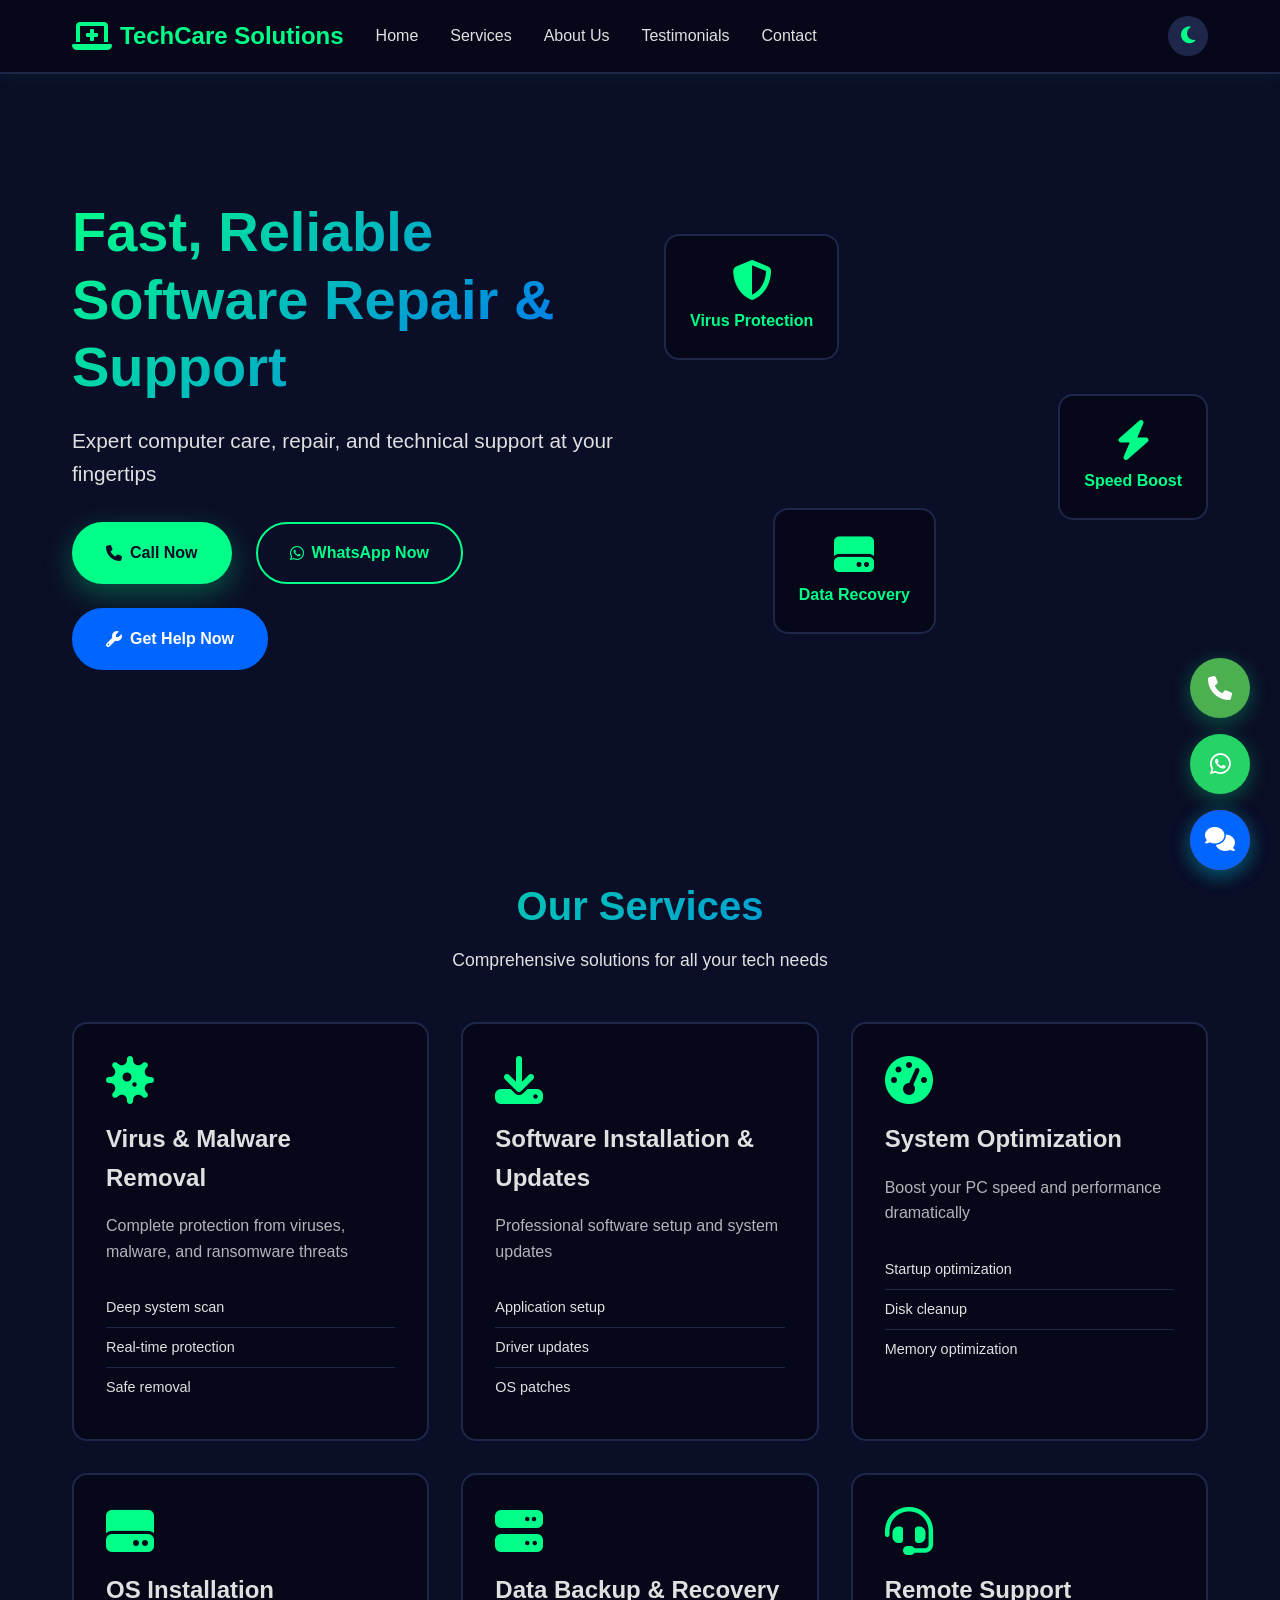
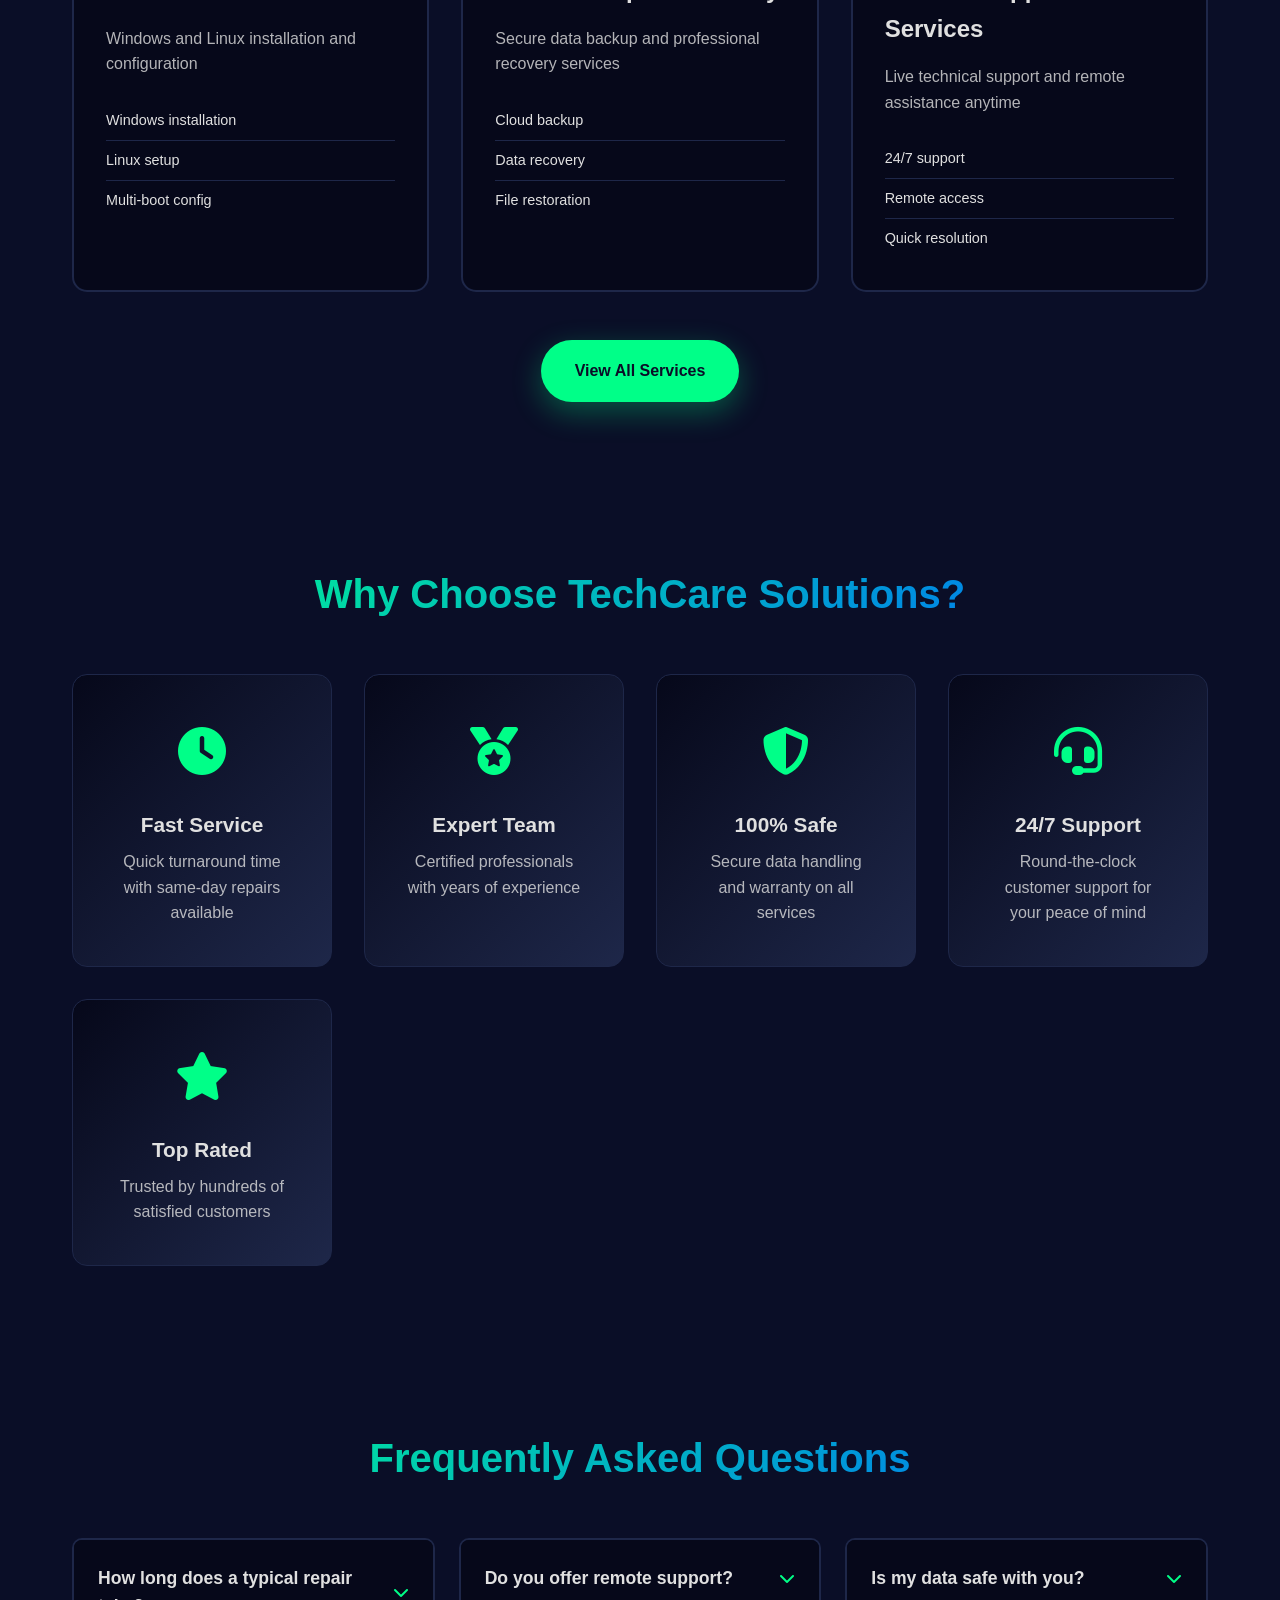
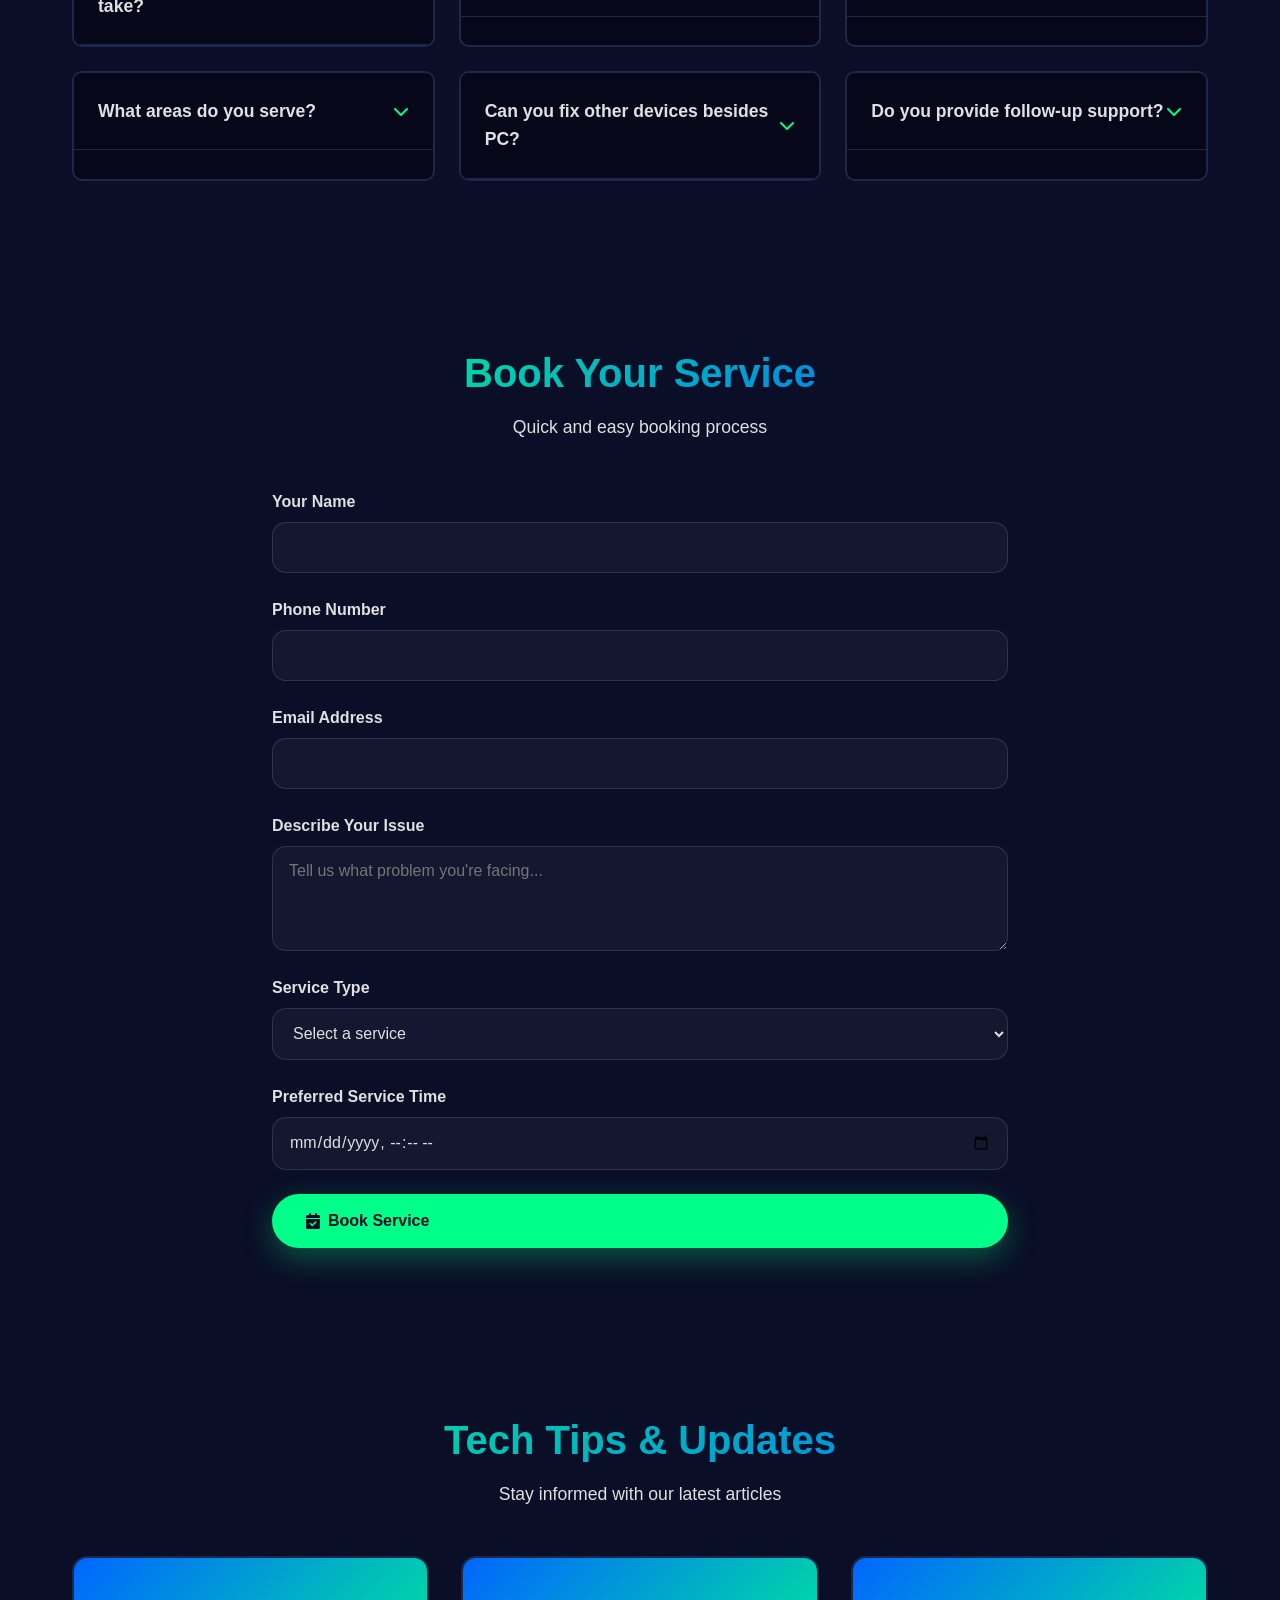
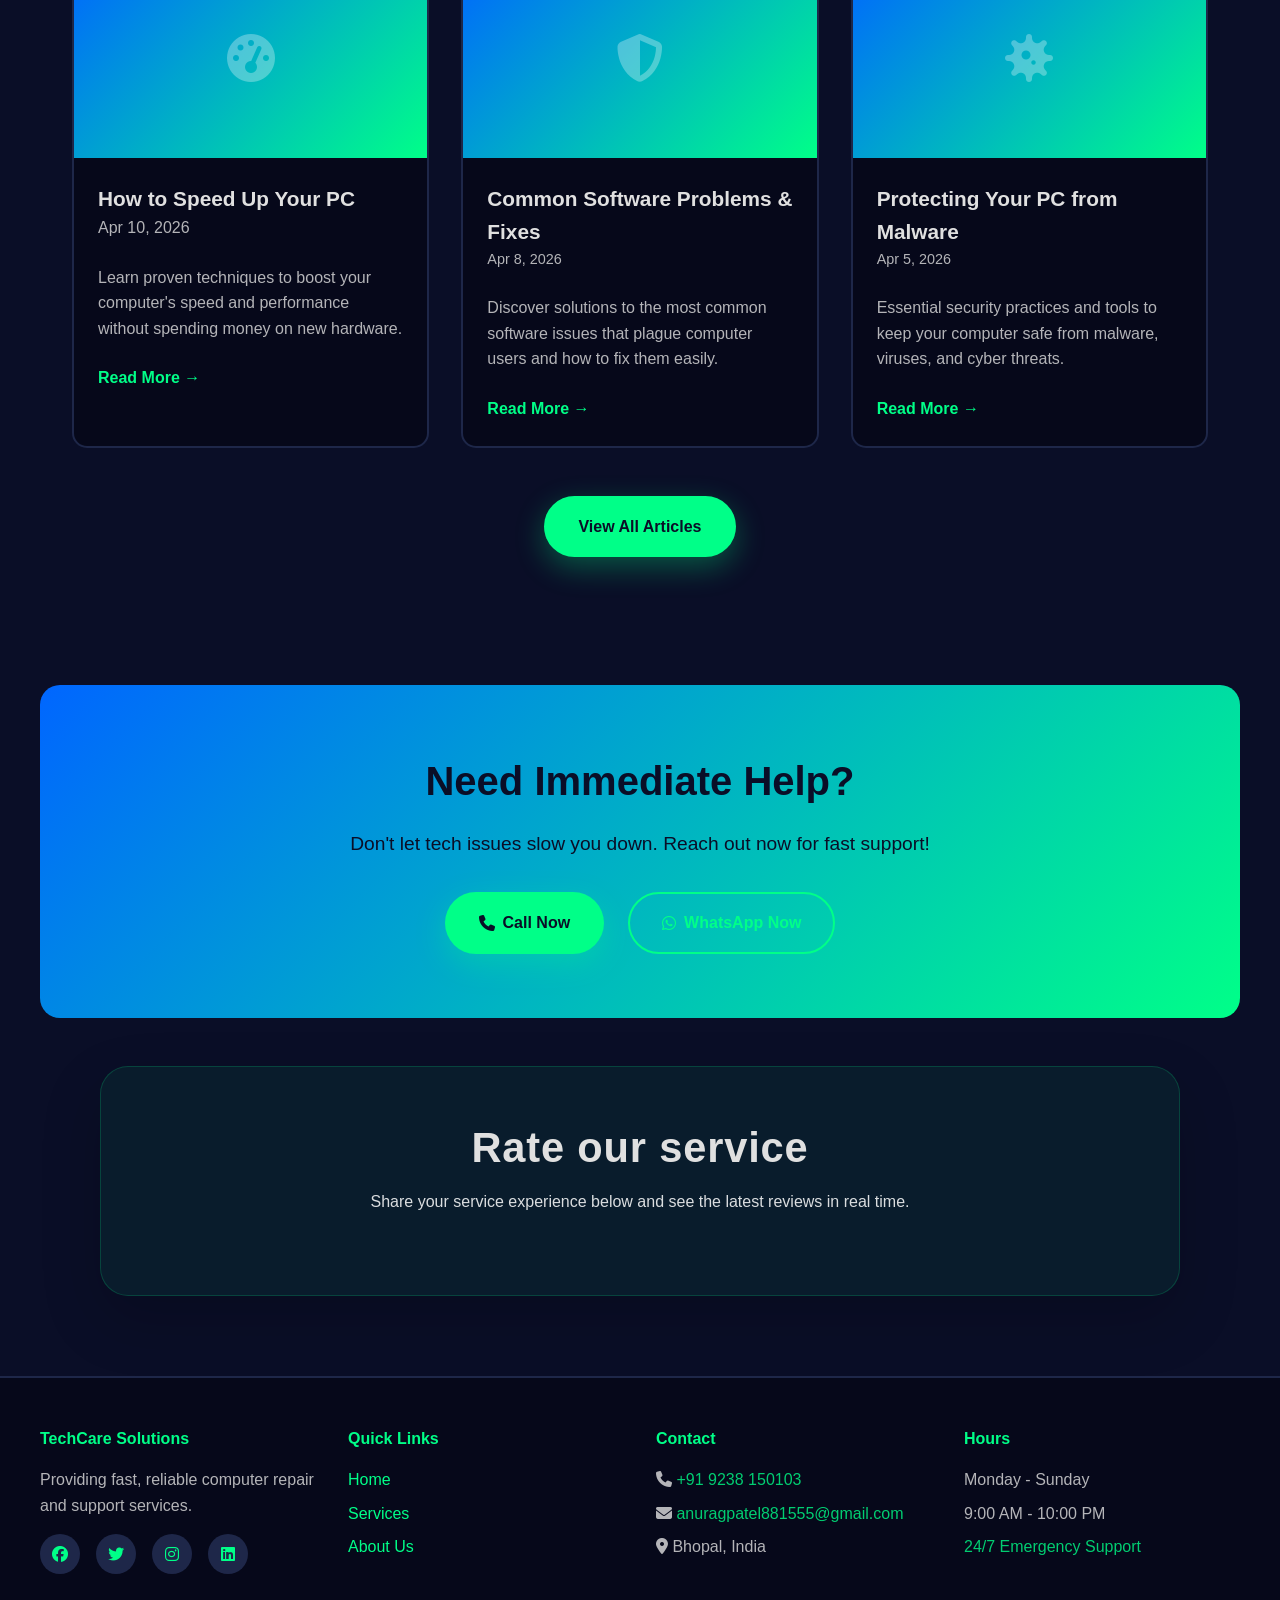
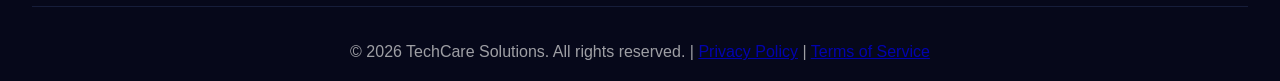
<file: index.html>
<!DOCTYPE html>
<html lang="en">
<head>
    <meta charset="UTF-8">
    <meta name="viewport" content="width=device-width, initial-scale=1.0">
    <meta name="description" content="TechCare Solutions - Fast, Reliable Software Repair & Support Services">
    <title>TechCare Solutions - Computer Repair & Technical Support</title>
    <link rel="stylesheet" href="styles.css">
    <link rel="stylesheet" href="https://cdnjs.cloudflare.com/ajax/libs/font-awesome/6.4.0/css/all.min.css">
</head>
<body>
    <!-- Navigation -->
    <nav class="navbar">
        <div class="nav-container">
            <div class="logo">
                <i class="fas fa-laptop-medical"></i>
                <span>TechCare Solutions</span>
            </div>
            <button class="menu-toggle" id="menuToggle">
                <span></span>
                <span></span>
                <span></span>
            </button>
            <ul class="nav-menu" id="navMenu">
                <li><a href="#home">Home</a></li>
                <li><a href="#services">Services</a></li>
                
                <li><a href="about.html">About Us</a></li>
                <li><a href="#testimonials">Testimonials</a></li>
                <li><a href="contact.html">Contact</a></li>
            </ul>
            <button class="theme-toggle" id="themeToggle">
                <i class="fas fa-moon"></i>
            </button>
        </div>
    </nav>

    <!-- Hero Section -->
    <section class="hero" id="home">
        <div class="hero-content">
            <h1>Fast, Reliable Software Repair & Support</h1>
            <p>Expert computer care, repair, and technical support at your fingertips</p>
            <div class="hero-buttons">
                <a href="tel:+919238150103" class="btn btn-primary">
                    <i class="fas fa-phone"></i> Call Now
                </a>
                <a href="https://wa.me/919238150103?text=Hi%20TechCare%20Solutions%20I%20need%20technical%20support" class="btn btn-secondary">
                    <i class="fab fa-whatsapp"></i> WhatsApp Now
                </a>
                <a href="#booking" class="btn btn-tertiary">
                    <i class="fas fa-wrench"></i> Get Help Now
                </a>
            </div>
        </div>
        <div class="hero-image">
            <div class="floating-box">
                <i class="fas fa-shield-alt"></i>
                <span>Virus Protection</span>
            </div>
            <div class="floating-box">
                <i class="fas fa-bolt"></i>
                <span>Speed Boost</span>
            </div>
            <div class="floating-box">
                <i class="fas fa-hdd"></i>
                <span>Data Recovery</span>
            </div>
        </div>
    </section>

    <!-- Quick Stats
    <section class="stats">
        <div class="stat-card">
            <h3>500+</h3>
            <p>Happy Customers</p>
        </div>
        <div class="stat-card">
            <h3>10+</h3>
            <p>Years Experience</p>
        </div>
        <div class="stat-card">
            <h3>1000+</h3>
            <p>Issues Fixed</p>
        </div>
        <div class="stat-card">
            <h3>98%</h3>
            <p>Success Rate</p>
        </div>
    </section> -->

    <!-- Services Preview -->
    <section class="services" id="services">
        <div class="section-header">
            <h2>Our Services</h2>
            <p>Comprehensive solutions for all your tech needs</p>
        </div>
        <div class="services-grid">
            <div class="service-card">
                <div class="service-icon">
                    <i class="fas fa-virus"></i>
                </div>
                <h3>Virus & Malware Removal</h3>
                <p>Complete protection from viruses, malware, and ransomware threats</p>
                <ul>
                    <li>Deep system scan</li>
                    <li>Real-time protection</li>
                    <li>Safe removal</li>
                </ul>
            </div>
            <div class="service-card">
                <div class="service-icon">
                    <i class="fas fa-download"></i>
                </div>
                <h3>Software Installation & Updates</h3>
                <p>Professional software setup and system updates</p>
                <ul>
                    <li>Application setup</li>
                    <li>Driver updates</li>
                    <li>OS patches</li>
                </ul>
            </div>
            <div class="service-card">
                <div class="service-icon">
                    <i class="fas fa-tachometer-alt"></i>
                </div>
                <h3>System Optimization</h3>
                <p>Boost your PC speed and performance dramatically</p>
                <ul>
                    <li>Startup optimization</li>
                    <li>Disk cleanup</li>
                    <li>Memory optimization</li>
                </ul>
            </div>
            <div class="service-card">
                <div class="service-icon">
                    <i class="fas fa-hdd"></i>
                </div>
                <h3>OS Installation</h3>
                <p>Windows and Linux installation and configuration</p>
                <ul>
                    <li>Windows installation</li>
                    <li>Linux setup</li>
                    <li>Multi-boot config</li>
                </ul>
            </div>
            <div class="service-card">
                <div class="service-icon">
                    <i class="fas fa-server"></i>
                </div>
                <h3>Data Backup & Recovery</h3>
                <p>Secure data backup and professional recovery services</p>
                <ul>
                    <li>Cloud backup</li>
                    <li>Data recovery</li>
                    <li>File restoration</li>
                </ul>
            </div>
            <div class="service-card">
                <div class="service-icon">
                    <i class="fas fa-headset"></i>
                </div>
                <h3>Remote Support Services</h3>
                <p>Live technical support and remote assistance anytime</p>
                <ul>
                    <li>24/7 support</li>
                    <li>Remote access</li>
                    <li>Quick resolution</li>
                </ul>
            </div>
        </div>
        <div class="text-center" style="margin-top: 40px;">
            <a href="services.html" class="btn btn-primary">View All Services</a>
        </div>
    </section>

    <!-- Why Choose Us -->
    <section class="why-us">
        <div class="section-header">
            <h2>Why Choose TechCare Solutions?</h2>
        </div>
        <div class="why-grid">
            <div class="why-card">
                <div class="why-icon">
                    <i class="fas fa-clock"></i>
                </div>
                <h4>Fast Service</h4>
                <p>Quick turnaround time with same-day repairs available</p>
            </div>
            <div class="why-card">
                <div class="why-icon">
                    <i class="fas fa-medal"></i>
                </div>
                <h4>Expert Team</h4>
                <p>Certified professionals with years of experience</p>
            </div>
            <div class="why-card">
                <div class="why-icon">
                    <i class="fas fa-shield-alt"></i>
                </div>
                <h4>100% Safe</h4>
                <p>Secure data handling and warranty on all services</p>
            </div>
            <div class="why-card">
                <div class="why-icon">
                    <i class="fas fa-headset"></i>
                </div>
                <h4>24/7 Support</h4>
                <p>Round-the-clock customer support for your peace of mind</p>
            </div>
            
            <div class="why-card">
                <div class="why-icon">
                    <i class="fas fa-star"></i>
                </div>
                <h4>Top Rated</h4>
                <p>Trusted by hundreds of satisfied customers</p>
            </div>
        </div>
    </section>

    

    <!-- FAQ Section -->
    <section class="faq">
        <div class="section-header">
            <h2>Frequently Asked Questions</h2>
        </div>
        <div class="faq-grid">
            <div class="faq-item">
                <div class="faq-question">
                    <h4>How long does a typical repair take?</h4>
                    <i class="fas fa-chevron-down"></i>
                </div>
                <div class="faq-answer">
                    <p>Most repairs take 1-3 hours depending on the issue. Complex problems may take longer, and we'll provide an estimate upfront.</p>
                </div>
            </div>
            <div class="faq-item">
                <div class="faq-question">
                    <h4>Do you offer remote support?</h4>
                    <i class="fas fa-chevron-down"></i>
                </div>
                <div class="faq-answer">
                    <p>Yes! We offer 24/7 remote support for most issues. We'll guide you through fixing your problem or take control to resolve it faster.</p>
                </div>
            </div>
            <div class="faq-item">
                <div class="faq-question">
                    <h4>Is my data safe with you?</h4>
                    <i class="fas fa-chevron-down"></i>
                </div>
                <div class="faq-answer">
                    <p>Absolutely! We follow strict data privacy protocols and never access personal files unless necessary. All work is backed by a service warranty.</p>
                </div>
            </div>
            <div class="faq-item">
                <div class="faq-question">
                    <h4>What areas do you serve?</h4>
                    <i class="fas fa-chevron-down"></i>
                </div>
                <div class="faq-answer">
                    <p>We provide remote support nationwide and on-site support in metro areas. Contact us to check if we serve your location.</p>
                </div>
            </div>
            <div class="faq-item">
                <div class="faq-question">
                    <h4>Can you fix other devices besides PC?</h4>
                    <i class="fas fa-chevron-down"></i>
                </div>
                <div class="faq-answer">
                    <p>We specialize in PC and laptop support. For other devices, feel free to contact us - we may be able to help!</p>
                </div>
            </div>
            <div class="faq-item">
                <div class="faq-question">
                    <h4>Do you provide follow-up support?</h4>
                    <i class="fas fa-chevron-down"></i>
                </div>
                <div class="faq-answer">
                    <p>Yes! Our Standard and Premium plans include follow-up support. We'll make sure the issue is completely resolved.</p>
                </div>
            </div>
        </div>
    </section>

    <!-- Testimonials
    <section class="testimonials" id="testimonials">
        <div class="section-header">
            <h2>What Our Customers Say</h2>
        </div>
        <div class="testimonials-grid">
            <div class="testimonial-card">
                <div class="stars">
                    <i class="fas fa-star"></i>
                    <i class="fas fa-star"></i>
                    <i class="fas fa-star"></i>
                    <i class="fas fa-star"></i>
                    <i class="fas fa-star"></i>
                </div>
                <p>"TechCare Solutions fixed my PC's virus issue in just 2 hours! Excellent service and very professional team."</p>
                <div class="customer-info">
                    <div class="avatar">R</div>
                    <div>
                        <h4>Rajesh Kumar</h4>
                        <p>Delhi, India</p>
                    </div>
                </div>
            </div>
            <div class="testimonial-card">
                <div class="stars">
                    <i class="fas fa-star"></i>
                    <i class="fas fa-star"></i>
                    <i class="fas fa-star"></i>
                    <i class="fas fa-star"></i>
                    <i class="fas fa-star"></i>
                </div>
                <p>"My laptop was running so slow, but after their optimization service it's like new! Highly recommended!"</p>
                <div class="customer-info">
                    <div class="avatar">P</div>
                    <div>
                        <h4>Priya Singh</h4>
                        <p>Mumbai, India</p>
                    </div>
                </div>
            </div>
            <div class="testimonial-card">
                <div class="stars">
                    <i class="fas fa-star"></i>
                    <i class="fas fa-star"></i>
                    <i class="fas fa-star"></i>
                    <i class="fas fa-star"></i>
                    <i class="fas fa-star"></i>
                </div>
                <p>"Great remote support! They helped me fix my system without even touching my PC. Very trustworthy."</p>
                <div class="customer-info">
                    <div class="avatar">A</div>
                    <div>
                        <h4>Amit Patel</h4>
                        <p>Bangalore, India</p>
                    </div>
                </div>
            </div>
        </div>
    </section> -->

    <!-- Booking Section -->
    <section class="booking" id="booking">
        <div class="section-header">
            <h2>Book Your Service</h2>
            <p>Quick and easy booking process</p>
        </div>
        <form class="booking-form" id="bookingForm">
            <div class="form-group">
                <label for="name">Your Name</label>
                <input type="text" id="name" name="name" required>
            </div>
            <div class="form-group">
                <label for="phone">Phone Number</label>
                <input type="tel" id="phone" name="phone" required>
            </div>
            <div class="form-group">
                <label for="email">Email Address</label>
                <input type="email" id="email" name="email" required>
            </div>
            <div class="form-group">
                <label for="issue">Describe Your Issue</label>
                <textarea id="issue" name="issue" rows="4" placeholder="Tell us what problem you're facing..." required></textarea>
            </div>
            <div class="form-group">
                <label for="service">Service Type</label>
                <select id="service" name="service" required>
                    <option value="">Select a service</option>
                    <option value="virus">Virus & Malware Removal</option>
                    <option value="software">Software Installation & Updates</option>
                    <option value="optimization">System Optimization</option>
                    <option value="os">OS Installation</option>
                    <option value="data">Data Backup & Recovery</option>
                    <option value="remote">Remote Support</option>
                </select>
            </div>
            <div class="form-group">
                <label for="preferred-time">Preferred Service Time</label>
                <input type="datetime-local" id="preferred-time" name="preferred-time" required>
            </div>
            <button type="submit" class="btn btn-primary">
                <i class="fas fa-calendar-check"></i> Book Service
            </button>
        </form>
    </section>

    <!-- Blog Preview -->
    <section class="blog-preview">
        <div class="section-header">
            <h2>Tech Tips & Updates</h2>
            <p>Stay informed with our latest articles</p>
        </div>
        <div class="blog-grid">
            <article class="blog-card">
                <div class="blog-image">
                    <div class="image-placeholder">
                        <i class="fas fa-tachometer-alt"></i>
                    </div>
                </div>
                <h3>How to Speed Up Your PC</h3>
                <p class="blog-Meta">Apr 10, 2026</p>
                <p>Learn proven techniques to boost your computer's speed and performance without spending money on new hardware.</p>
                <a href="blog.html#speed-up-pc" class="read-more">Read More →</a>
            </article>
            <article class="blog-card">
                <div class="blog-image">
                    <div class="image-placeholder">
                        <i class="fas fa-shield-alt"></i>
                    </div>
                </div>
                <h3>Common Software Problems & Fixes</h3>
                <p class="blog-meta">Apr 8, 2026</p>
                <p>Discover solutions to the most common software issues that plague computer users and how to fix them easily.</p>
                <a href="blog.html#common-problems" class="read-more">Read More →</a>
            </article>
            <article class="blog-card">
                <div class="blog-image">
                    <div class="image-placeholder">
                        <i class="fas fa-virus"></i>
                    </div>
                </div>
                <h3>Protecting Your PC from Malware</h3>
                <p class="blog-meta">Apr 5, 2026</p>
                <p>Essential security practices and tools to keep your computer safe from malware, viruses, and cyber threats.</p>
                <a href="blog.html#malware-protection" class="read-more">Read More →</a>
            </article>
        </div>
        <div class="text-center">
            <a href="blog.html" class="btn btn-primary">View All Articles</a>
        </div>
    </section>

    <!-- CTA Section -->
    <section class="cta">
        <h2>Need Immediate Help?</h2>
        <p>Don't let tech issues slow you down. Reach out now for fast support!</p>
        <div class="cta-buttons">
            <a href="tel:+919238150103" class="btn btn-primary">
                <i class="fas fa-phone"></i> Call Now
            </a>
            <a href="https://wa.me/919238150103?text=Hi%20TechCare%20Solutions%20I%20need%20technical%20support" class="btn btn-secondary">
                <i class="fab fa-whatsapp"></i> WhatsApp Now
            </a>
        </div>
    </section>

    <!-- Rating Widget -->
    <section class="rating-section">
        <h3>Rate our service</h3>
        <p class="rating-tagline">Share your service experience below and see the latest reviews in real time.</p>
        <div class="rating-widget" aria-label="Rate our service"></div>
        <p class="rating-msg" aria-live="polite"></p>
    </section>

    <!-- Footer -->
    <footer class="footer">
        <div class="footer-content">
            <div class="footer-section">
                <h4>TechCare Solutions</h4>
                <p>Providing fast, reliable computer repair and support services.</p>
                <div class="footer-socials">
                    <a href="#"><i class="fab fa-facebook"></i></a>
                    <a href="#"><i class="fab fa-twitter"></i></a>
                    <a href="#"><i class="fab fa-instagram"></i></a>
                    <a href="#"><i class="fab fa-linkedin"></i></a>
                </div>
            </div>
            <div class="footer-section">
                <h4>Quick Links</h4>
                <ul>
                    <li><a href="#home">Home</a></li>
                    <li><a href="#services">Services</a></li>
                    
                    <li><a href="about.html">About Us</a></li>
                </ul>
            </div>
            <div class="footer-section">
                <h4>Contact</h4>
                <p><i class="fas fa-phone"></i> <a href="tel:+919238150103">+91 9238 150103</a></p>
                <p><i class="fas fa-envelope"></i> <a href="mailto:anuragpatel881555@gmail.com">anuragpatel881555@gmail.com</a></p>
                <p><i class="fas fa-map-marker-alt"></i> Bhopal, India</p>
            </div>
            <div class="footer-section">
                <h4>Hours</h4>
                <p>Monday - Sunday</p>
                <p>9:00 AM - 10:00 PM</p>
                <p style="color: #00ff88;">24/7 Emergency Support</p>
            </div>
        </div>
        <div class="footer-bottom">
            <p>&copy; 2026 TechCare Solutions. All rights reserved. | <a href="#">Privacy Policy</a> | <a href="#">Terms of Service</a></p>
        </div>
    </footer>

    <!-- Floating Support Buttons -->
    <div class="floating-buttons">
        <a href="tel:+919238150103" class="floating-btn call-btn" title="Call Now">
            <i class="fas fa-phone"></i>
        </a>
        <a href="https://wa.me/919238150103?text=Hi%20TechCare%20Solutions%20I%20need%20technical%20support" class="floating-btn whatsapp-btn" title="WhatsApp">
            <i class="fab fa-whatsapp"></i>
        </a>
        <button class="floating-btn emergency-btn" id="emergencyBtn" title="Fix My PC Now">
            <i class="fas fa-exclamation-circle"></i>
        </button>
    </div>

    <!-- Modal for Emergency Support -->
    <div class="modal" id="emergencyModal">
        <div class="modal-content">
            <button class="close-btn">&times;</button>
            <h2>Quick Support</h2>
            <p>Get instant help with your tech issues</p>
            <div class="quick-options">
                <button class="quick-btn" onclick="quickCall()">
                    <i class="fas fa-phone"></i><br>Call Now
                </button>
                <button class="quick-btn" onclick="quickWhatsApp()">
                    <i class="fab fa-whatsapp"></i><br>WhatsApp
                </button>
                <button class="quick-btn" onclick="quickForm()">
                    <i class="fas fa-envelope"></i><br>Quick Form
                </button>
            </div>
        </div>
    </div>

    <!-- Quick Form Modal -->
    <div class="modal" id="quickFormModal">
        <div class="modal-content">
            <button class="close-btn">&times;</button>
            <h2>Quick Support Form</h2>
            <form id="quickSupportForm">
                <div class="form-group">
                    <input type="text" placeholder="Your Name" required>
                </div>
                <div class="form-group">
                    <input type="tel" placeholder="Your Phone" required>
                </div>
                <div class="form-group">
                    <textarea placeholder="Describe your issue..." rows="4" required></textarea>
                </div>
                <button type="submit" class="btn btn-primary">Submit</button>
            </form>
        </div>
    </div>

    <!-- Live Chat Widget -->
    <div class="chat-widget" id="chatWidget">
        <div class="chat-header">
            <span>Chat with us</span>
            <button class="chat-close">&times;</button>
        </div>
        <div class="chat-messages" id="chatMessages">
            <div class="message bot-message">
                <p>Hello! 👋 How can we help you today? We're available 24/7!</p>
            </div>
        </div>
        <div class="chat-input">
            <input type="text" placeholder="Type your message..." id="chatInput">
            <button onclick="sendMessage()">
                <i class="fas fa-paper-plane"></i>
            </button>
        </div>
    </div>

    <button class="chat-toggle" id="chatToggle">
        <i class="fas fa-comments"></i>
    </button>

    <script src="script.js"></script>
</body>
</html>
</file>
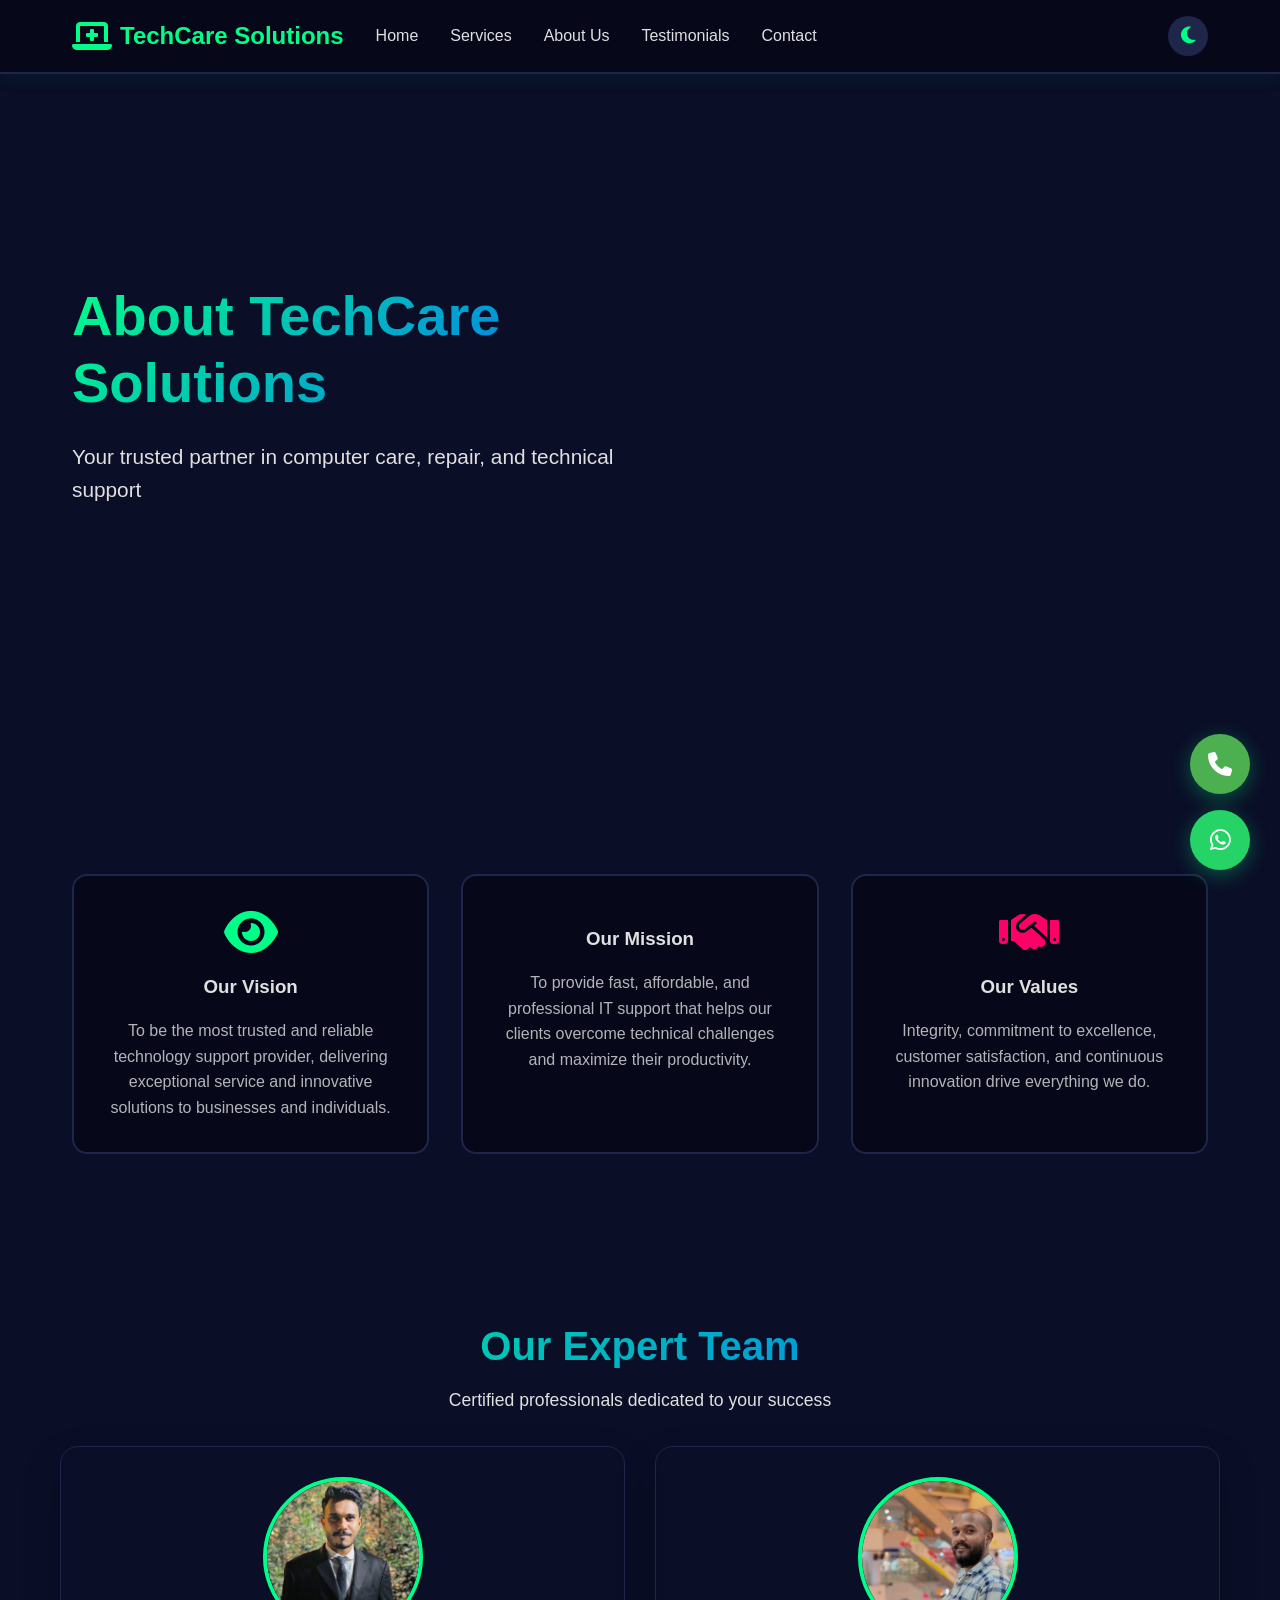
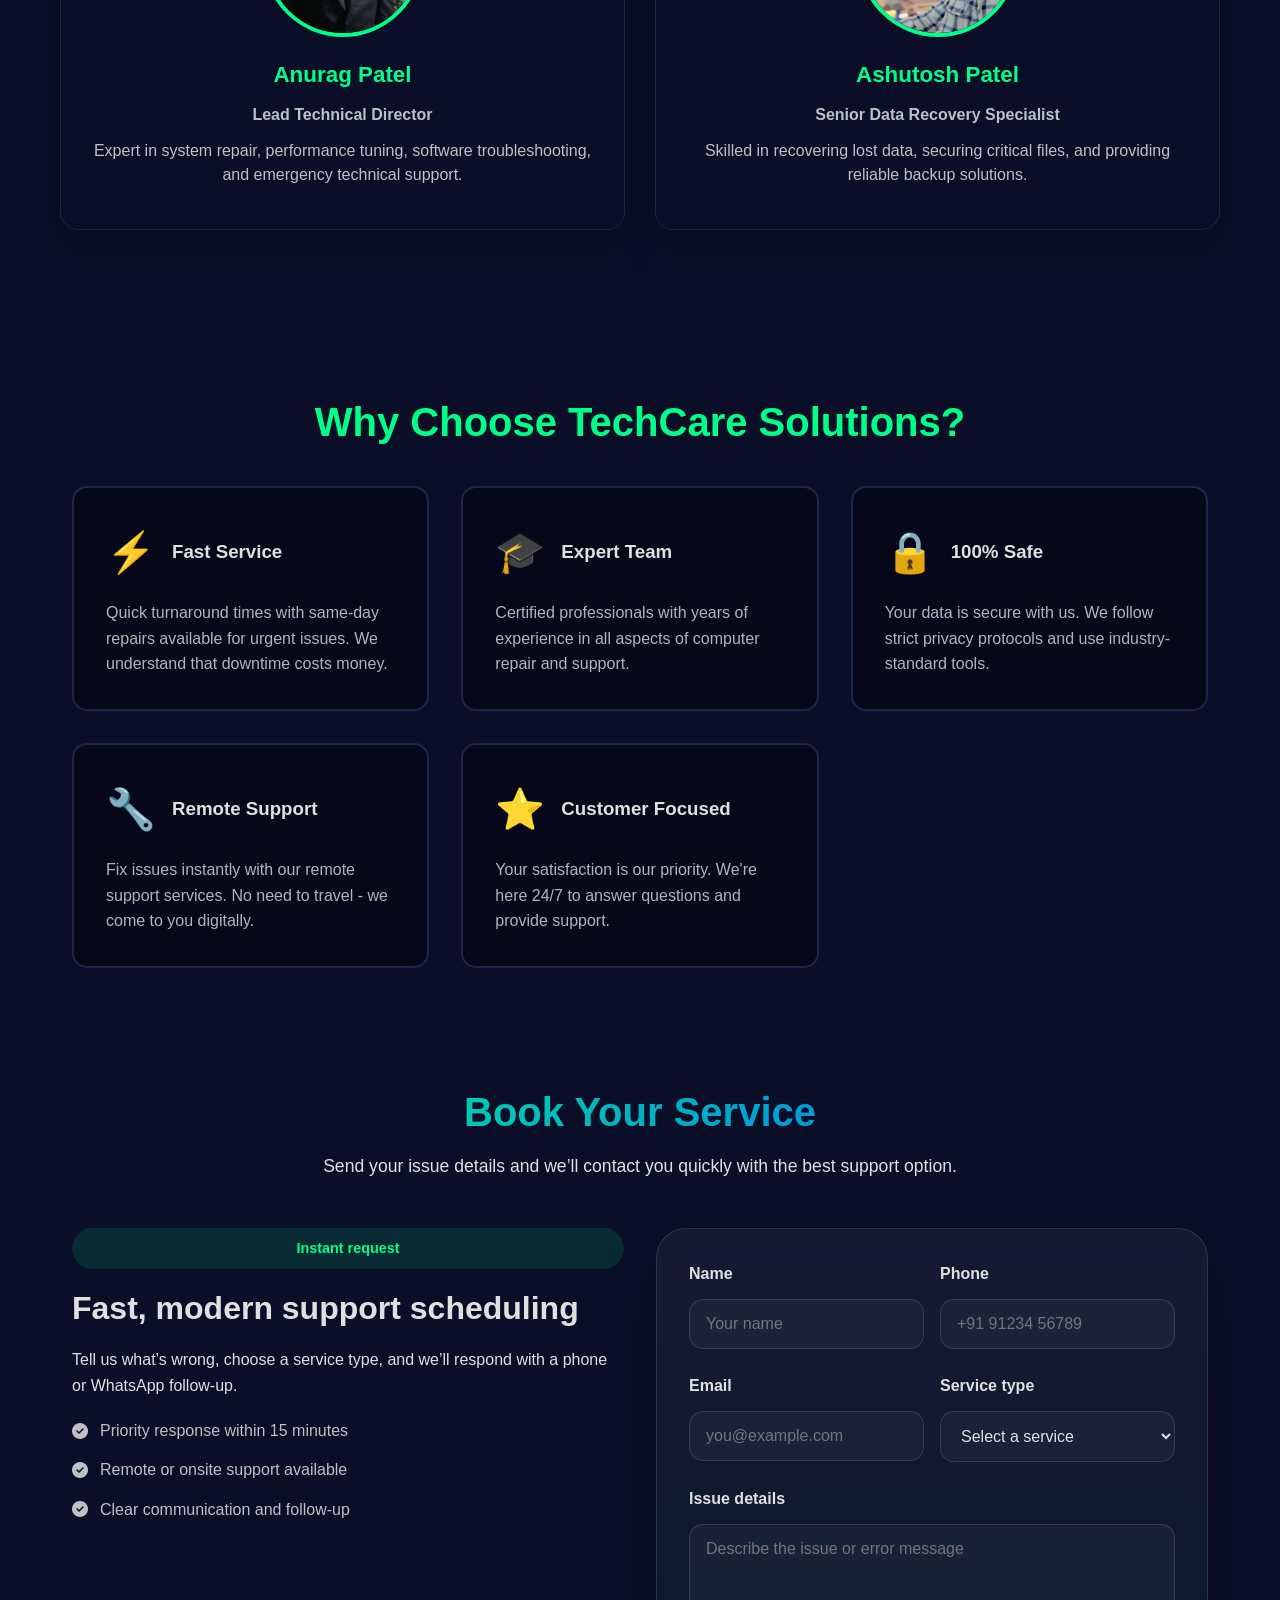
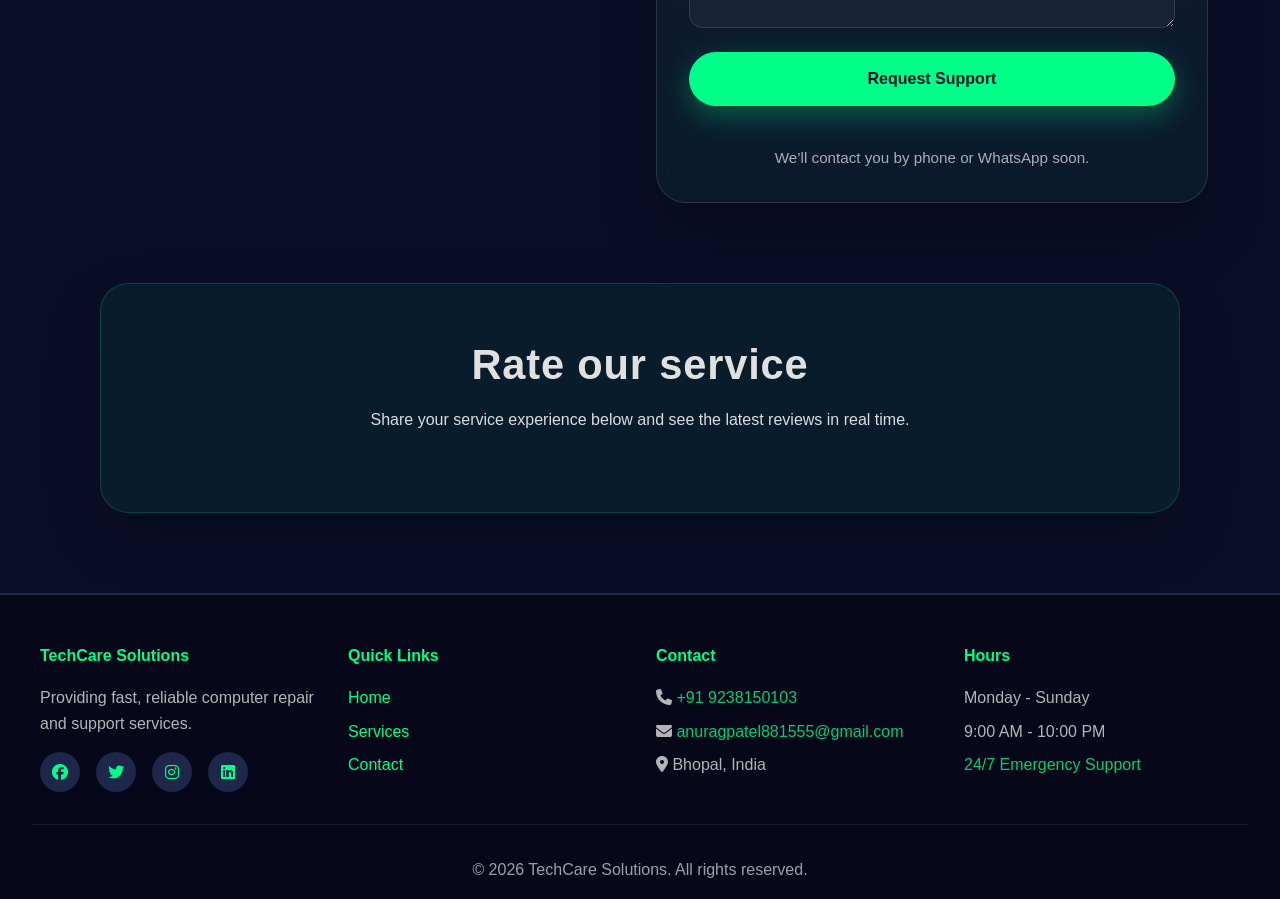
<file: about.html>
<!DOCTYPE html>
<html lang="en">
<head>
    <meta charset="UTF-8">
    <meta name="viewport" content="width=device-width, initial-scale=1.0">
    <meta name="description" content="About TechCare Solutions - Expert Computer Software Care and Technical Support">
    <title>About Us - TechCare Solutions</title>
    <link rel="stylesheet" href="styles.css">
    <link rel="stylesheet" href="https://cdnjs.cloudflare.com/ajax/libs/font-awesome/6.4.0/css/all.min.css">
</head>
<body>
    <!-- Navigation -->
    <nav class="navbar">
        <div class="nav-container">
            <div class="logo">
                <i class="fas fa-laptop-medical"></i>
                <span>TechCare Solutions</span>
            </div>
            <button class="menu-toggle" id="menuToggle">
                <span></span>
                <span></span>
                <span></span>
            </button>
            <ul class="nav-menu" id="navMenu">
                <li><a href="index.html">Home</a></li>
                <li><a href="services.html">Services</a></li>
                <li><a href="">About Us</a></li>
                <li><a href="index.html#testimonials">Testimonials</a></li>
                <li><a href="contact.html">Contact</a></li>
            </ul>
            <button class="theme-toggle" id="themeToggle">
                <i class="fas fa-moon"></i>
            </button>
        </div>
    </nav>

    <!-- Hero Section -->
    <section class="hero" style="padding-top: 2rem;">
        <div class="hero-content">
            <h1>About TechCare Solutions</h1>
            <p>Your trusted partner in computer care, repair, and technical support</p>
        </div>
    </section>

    <!-- Company Mission & Vision -->
    <section style="max-width: 1200px; margin: 3rem auto; padding: 2rem;">
        <div style="display: grid; grid-template-columns: repeat(auto-fit, minmax(300px, 1fr)); gap: 2rem;">
            <div style="background-color: var(--darker-bg); border: 2px solid var(--border-color); padding: 2rem; border-radius: 15px; text-align: center;">
                <i class="fas fa-eye" style="font-size: 3rem; color: var(--primary-color); margin-bottom: 1rem; display: block;"></i>
                <h3 style="color: var(--text-light); margin-bottom: 1rem;">Our Vision</h3>
                <p style="color: var(--text-light); opacity: 0.8;">To be the most trusted and reliable technology support provider, delivering exceptional service and innovative solutions to businesses and individuals.</p>
            </div>
            <div style="background-color: var(--darker-bg); border: 2px solid var(--border-color); padding: 2rem; border-radius: 15px; text-align: center;">
                <i class="fas fa-target" style="font-size: 3rem; color: var(--secondary-color); margin-bottom: 1rem; display: block;"></i>
                <h3 style="color: var(--text-light); margin-bottom: 1rem;">Our Mission</h3>
                <p style="color: var(--text-light); opacity: 0.8;">To provide fast, affordable, and professional IT support that helps our clients overcome technical challenges and maximize their productivity.</p>
            </div>
            <div style="background-color: var(--darker-bg); border: 2px solid var(--border-color); padding: 2rem; border-radius: 15px; text-align: center;">
                <i class="fas fa-handshake" style="font-size: 3rem; color: var(--tertiary-color); margin-bottom: 1rem; display: block;"></i>
                <h3 style="color: var(--text-light); margin-bottom: 1rem;">Our Values</h3>
                <p style="color: var(--text-light); opacity: 0.8;">Integrity, commitment to excellence, customer satisfaction, and continuous innovation drive everything we do.</p>
            </div>
        </div>
    </section>

    
<!-- Team Section -->
<section class="team-section">
    <div class="section-header" style="text-align:center; margin-bottom:2rem;">
        <h2>Our Expert Team</h2>
        <p>Certified professionals dedicated to your success</p>
    </div>

    <div class="team-grid">

        <!-- Anurag Patel -->
        <div class="team-card">
            <div class="team-avatar">
                <img src="images/WhatsApp Image 2026-06-17 at 8.05.50 PM.jpeg" alt="Anurag Patel">
            </div>

            <h3>Anurag Patel</h3>

            <p class="team-role">
                Lead Technical Director
            </p>

            <p class="team-description">
                Expert in system repair, performance tuning, software troubleshooting, and emergency technical support.
            </p>
        </div>

        <!-- Ashutosh Patel -->
        <div class="team-card">
            <div class="team-avatar">
                <img src="images/WhatsApp Image 2026-06-17 at 8.05.56 PM.jpeg" alt="Ashutosh Patel">
            </div>

            <h3>Ashutosh Patel</h3>

            <p class="team-role">
                Senior Data Recovery Specialist
            </p>

            <p class="team-description">
                Skilled in recovering lost data, securing critical files, and providing reliable backup solutions.
            </p>
        </div>

    </div>
</section>

<style>
.team-section {
    max-width: 1200px;
    margin: 0 auto;
    padding: 80px 20px;
}

.team-grid {
    display: grid;
    grid-template-columns: repeat(auto-fit, minmax(320px, 1fr));
    gap: 30px;
}

.team-card {
    background: var(--card-bg);
    border: 1px solid var(--border-color);
    border-radius: 18px;
    padding: 30px;
    text-align: center;
    transition: 0.3s ease;
}

.team-card:hover {
    transform: translateY(-8px);
    box-shadow: 0 15px 35px rgba(0,0,0,0.2);
}

.team-avatar {
    width: 160px;
    height: 160px;
    margin: 0 auto 20px;
    border-radius: 50%;
    overflow: hidden;
    border: 4px solid var(--primary-color);
}

.team-avatar img {
    width: 100%;
    height: 100%;
    object-fit: cover;
    display: block;
}

.team-card h3 {
    color: var(--primary-color);
    margin-bottom: 10px;
    font-size: 1.4rem;
}

.team-role {
    color: var(--accent-color);
    font-weight: 600;
    margin-bottom: 15px;
}

.team-description {
    color: var(--text-light);
    line-height: 1.6;
    opacity: 0.9;
}

@media (max-width: 768px) {
    .team-grid {
        grid-template-columns: 1fr;
    }

    .team-avatar {
        width: 140px;
        height: 140px;
    }
}
</style>

    <!-- Why Choose Us -->
    <section style="max-width: 1200px; margin: 3rem auto; padding: 2rem;">
        <div style="text-align: center; margin-bottom: 2rem;">
            <h2 style="font-size: 2.5rem; margin-bottom: 0.5rem; color: var(--primary-color);">Why Choose TechCare Solutions?</h2>
        </div>
        <div style="display: grid; grid-template-columns: repeat(auto-fit, minmax(300px, 1fr)); gap: 2rem;">
            <div style="background-color: var(--darker-bg); border: 2px solid var(--border-color); border-radius: 15px; padding: 2rem;">
                <div style="display: flex; align-items: center; gap: 1rem; margin-bottom: 1rem;">
                    <div style="font-size: 2.5rem; color: var(--primary-color);">⚡</div>
                    <h3 style="color: var(--text-light);">Fast Service</h3>
                </div>
                <p style="color: var(--text-light); opacity: 0.8;">Quick turnaround times with same-day repairs available for urgent issues. We understand that downtime costs money.</p>
            </div>
            <div style="background-color: var(--darker-bg); border: 2px solid var(--border-color); border-radius: 15px; padding: 2rem;">
                <div style="display: flex; align-items: center; gap: 1rem; margin-bottom: 1rem;">
                    <div style="font-size: 2.5rem; color: var(--secondary-color);">🎓</div>
                    <h3 style="color: var(--text-light);">Expert Team</h3>
                </div>
                <p style="color: var(--text-light); opacity: 0.8;">Certified professionals with years of experience in all aspects of computer repair and support.</p>
            </div>
            <div style="background-color: var(--darker-bg); border: 2px solid var(--border-color); border-radius: 15px; padding: 2rem;">
                <div style="display: flex; align-items: center; gap: 1rem; margin-bottom: 1rem;">
                    <div style="font-size: 2.5rem; color: var(--tertiary-color);">🔒</div>
                    <h3 style="color: var(--text-light);">100% Safe</h3>
                </div>
                <p style="color: var(--text-light); opacity: 0.8;">Your data is secure with us. We follow strict privacy protocols and use industry-standard tools.</p>
            </div>
            
            <div style="background-color: var(--darker-bg); border: 2px solid var(--border-color); border-radius: 15px; padding: 2rem;">
                <div style="display: flex; align-items: center; gap: 1rem; margin-bottom: 1rem;">
                    <div style="font-size: 2.5rem; color: var(--secondary-color);">🔧</div>
                    <h3 style="color: var(--text-light);">Remote Support</h3>
                </div>
                <p style="color: var(--text-light); opacity: 0.8;">Fix issues instantly with our remote support services. No need to travel - we come to you digitally.</p>
            </div>
            <div style="background-color: var(--darker-bg); border: 2px solid var(--border-color); border-radius: 15px; padding: 2rem;">
                <div style="display: flex; align-items: center; gap: 1rem; margin-bottom: 1rem;">
                    <div style="font-size: 2.5rem; color: var(--tertiary-color);">⭐</div>
                    <h3 style="color: var(--text-light);">Customer Focused</h3>
                </div>
                <p style="color: var(--text-light); opacity: 0.8;">Your satisfaction is our priority. We're here 24/7 to answer questions and provide support.</p>
            </div>
        </div>
    </section>

    <section class="booking-section" id="booking">
        <div class="section-header">
            <h2>Book Your Service</h2>
            <p>Send your issue details and we’ll contact you quickly with the best support option.</p>
        </div>
        <div class="booking-grid">
            <div class="booking-copy">
                <span class="booking-badge">Instant request</span>
                <h3>Fast, modern support scheduling</h3>
                <p>Tell us what’s wrong, choose a service type, and we’ll respond with a phone or WhatsApp follow-up.</p>
                <ul class="booking-features">
                    <li><i class="fas fa-check-circle"></i> Priority response within 15 minutes</li>
                    <li><i class="fas fa-check-circle"></i> Remote or onsite support available</li>
                    <li><i class="fas fa-check-circle"></i> Clear communication and follow-up</li>
                </ul>
            </div>
            <div class="booking-card">
                <form class="booking-form" id="bookingForm">
                    <div class="form-row two-columns">
                        <label class="form-group"><span>Name</span><input type="text" id="name" name="name" placeholder="Your name" required></label>
                        <label class="form-group"><span>Phone</span><input type="tel" id="phone" name="phone" placeholder="+91 91234 56789" required></label>
                    </div>
                    <div class="form-row two-columns">
                        <label class="form-group"><span>Email</span><input type="email" id="email" name="email" placeholder="you@example.com" required></label>
                        <label class="form-group"><span>Service type</span>
                            <select name="service" id="service">
                                <option value="">Select a service</option>
                                <option value="Virus Removal">Virus Removal</option>
                                <option value="Software Installation">Software Installation</option>
                                <option value="System Optimization">System Optimization</option>
                                <option value="Data Recovery">Data Recovery</option>
                                <option value="Remote Support">Remote Support</option>
                            </select>
                        </label>
                    </div>
                    <label class="form-group"><span>Issue details</span><textarea id="issue" name="issue" rows="4" placeholder="Describe the issue or error message"></textarea></label>
                    <button type="submit" class="btn btn-primary">Request Support</button>
                    <p class="booking-note">We’ll contact you by phone or WhatsApp soon.</p>
                </form>
            </div>
        </div>
    </section>

    <!-- CTA Section -->
    <section class="rating-section">
        <h3>Rate our service</h3>
        <p class="rating-tagline">Share your service experience below and see the latest reviews in real time.</p>
        <div class="rating-widget" aria-label="Rate our service"></div>
        <p class="rating-msg" aria-live="polite"></p>
    </section>

    <!-- Footer -->
    <footer class="footer">
        <div class="footer-content">
            <div class="footer-section">
                <h4>TechCare Solutions</h4>
                <p>Providing fast, reliable computer repair and support services.</p>
                <div class="footer-socials">
                    <a href="#"><i class="fab fa-facebook"></i></a>
                    <a href="#"><i class="fab fa-twitter"></i></a>
                    <a href="#"><i class="fab fa-instagram"></i></a>
                    <a href="#"><i class="fab fa-linkedin"></i></a>
                </div>
            </div>
            <div class="footer-section">
                <h4>Quick Links</h4>
                <ul>
                    <li><a href="index.html">Home</a></li>
                    <li><a href="services.html">Services</a></li>
                    <li><a href="contact.html">Contact</a></li>
                </ul>
            </div>
            <div class="footer-section">
                <h4>Contact</h4>
                <p><i class="fas fa-phone"></i> <a href="tel:+91 9238150103">+91 9238150103</a></p>
                <p><i class="fas fa-envelope"></i> <a href="mailto:anuragpatel881555@gmail.com">anuragpatel881555@gmail.com</a></p>
                <p><i class="fas fa-map-marker-alt"></i> Bhopal, India</p>
            </div>
            <div class="footer-section">
                <h4>Hours</h4>
                <p>Monday - Sunday</p>
                <p>9:00 AM - 10:00 PM</p>
                <p style="color: #00ff88;">24/7 Emergency Support</p>
            </div>
        </div>
        <div class="footer-bottom">
            <p>&copy; 2026 TechCare Solutions. All rights reserved.</p>
        </div>
    </footer>

    <!-- Floating Support Buttons -->
    <div class="floating-buttons">
        <a href="tel:+919238150103" class="floating-btn call-btn" title="Call Now">
            <i class="fas fa-phone"></i>
        </a>
        <a href="https://wa.me/919238150103?text=Hi%20TechCare%20Solutions%20I%20need%20technical%20support" class="floating-btn whatsapp-btn" title="WhatsApp">
            <i class="fab fa-whatsapp"></i>
        </a>
    </div>

    <script src="script.js"></script>
</body>
</html>
</file>
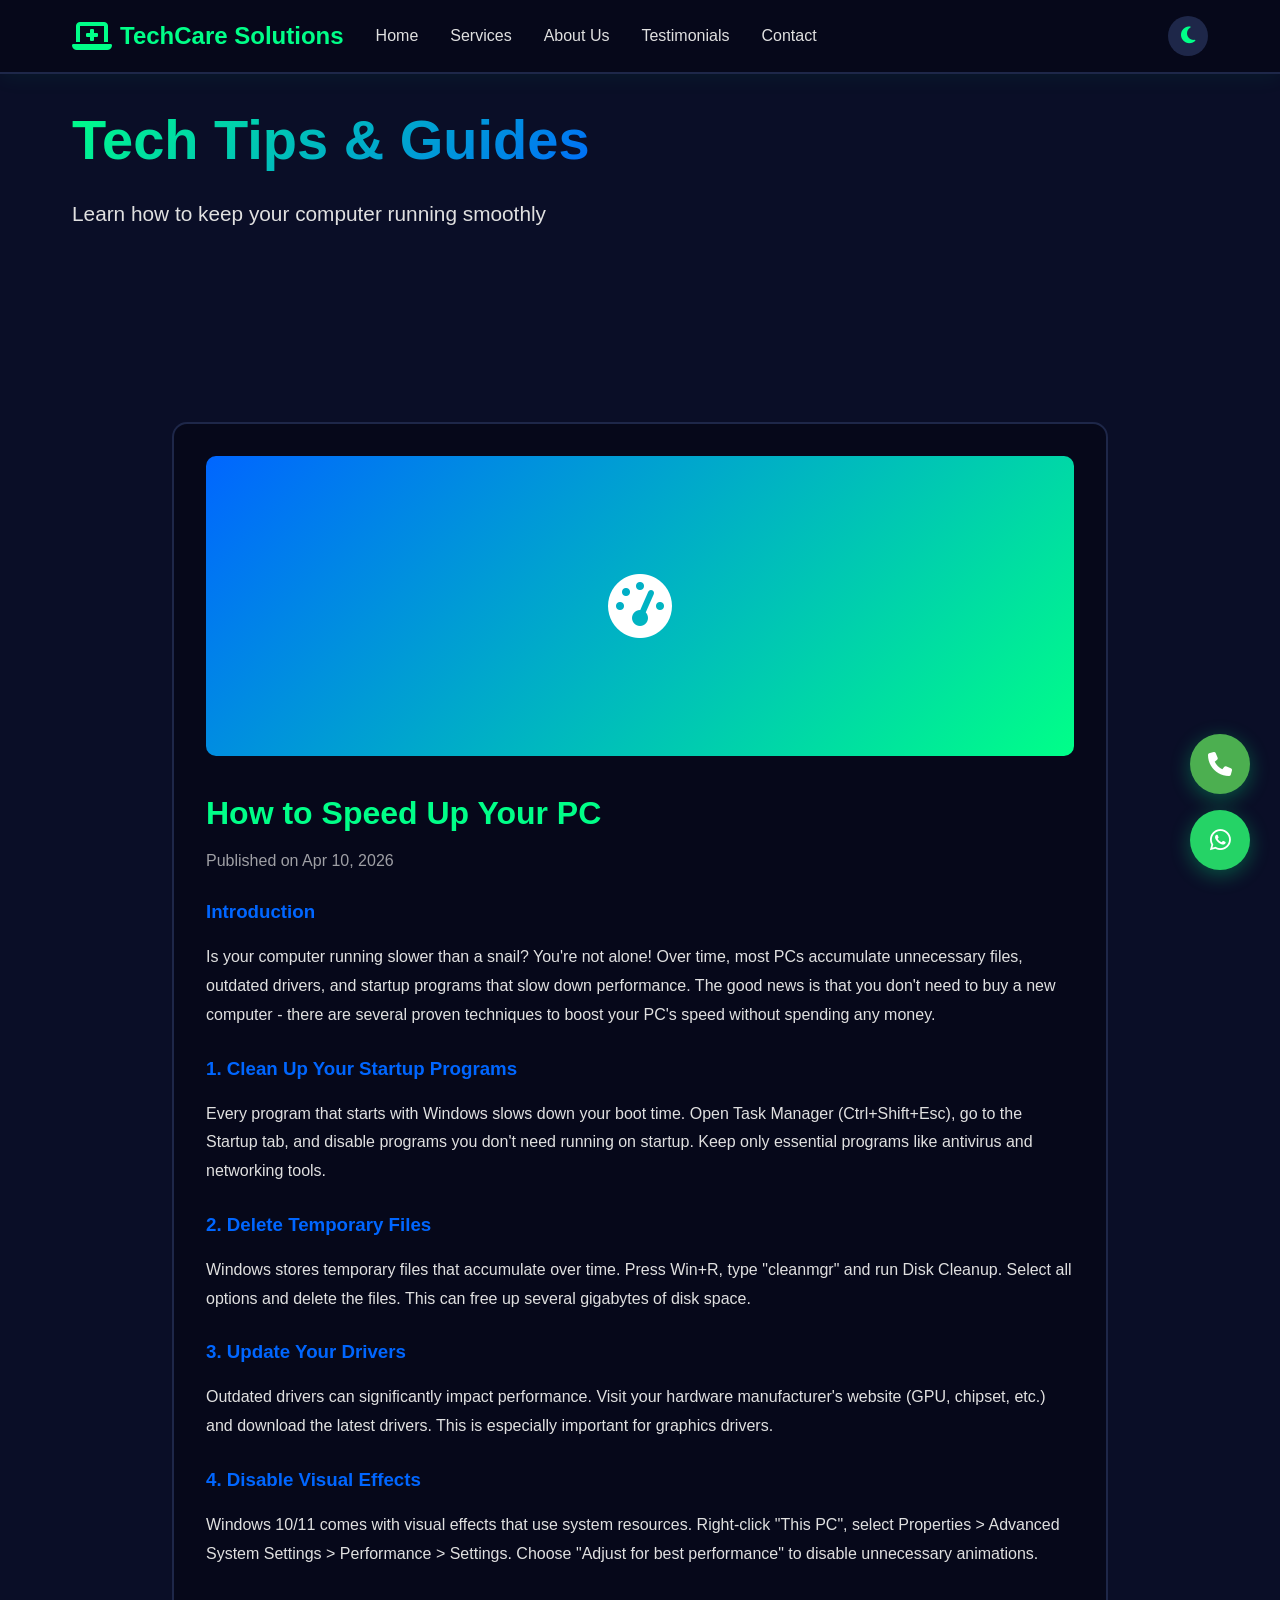
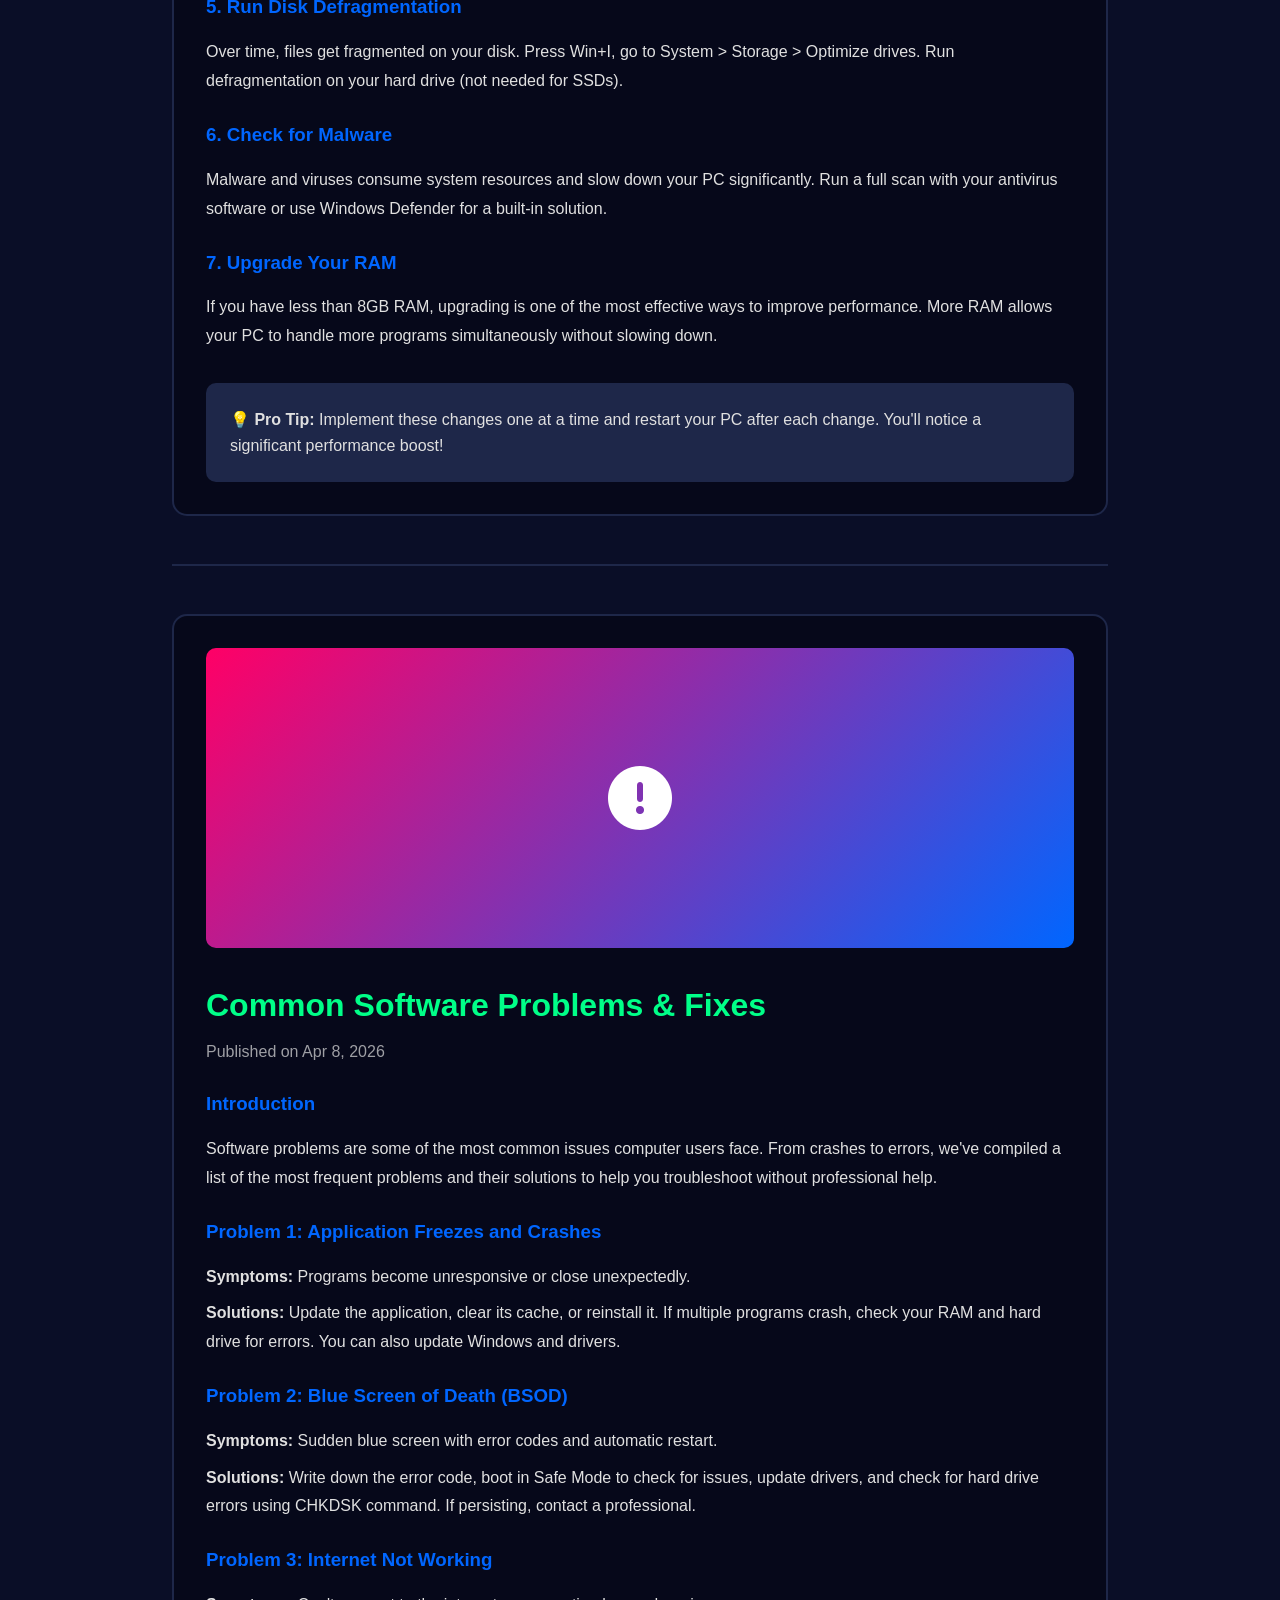
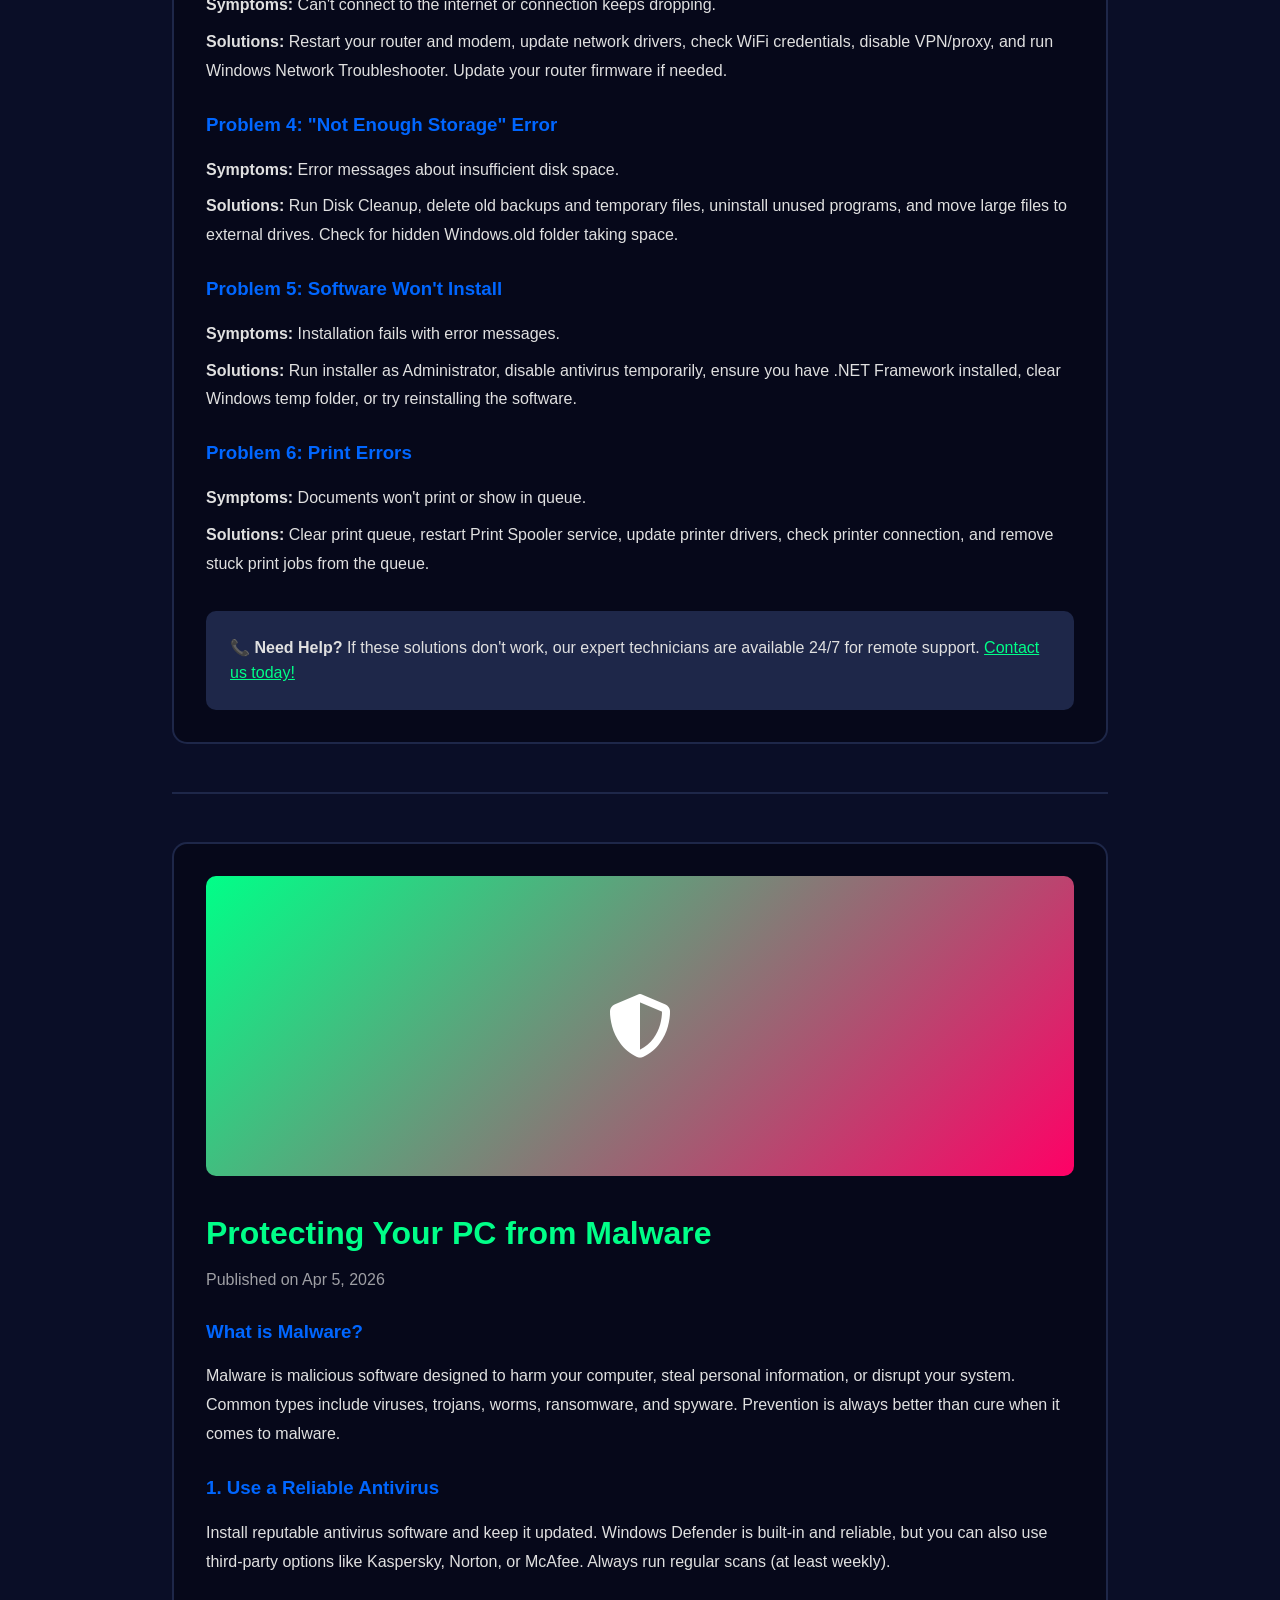
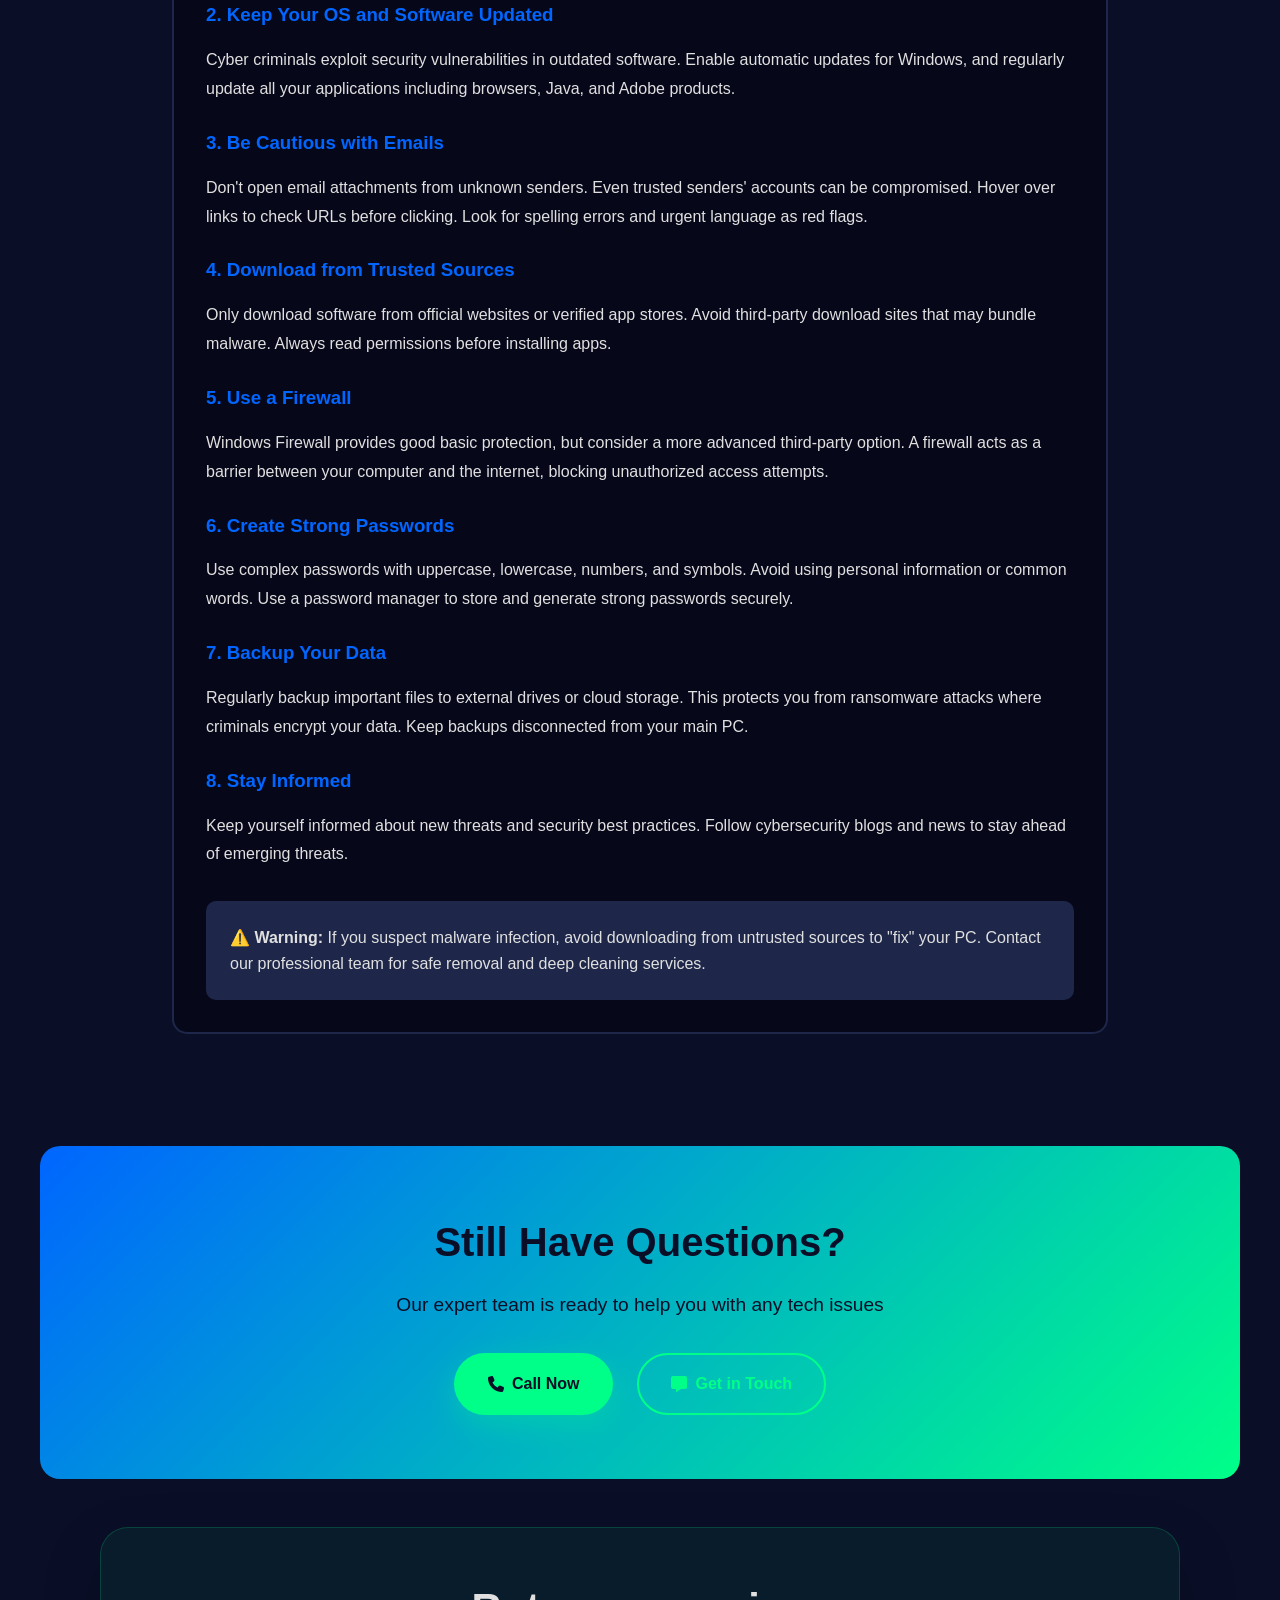
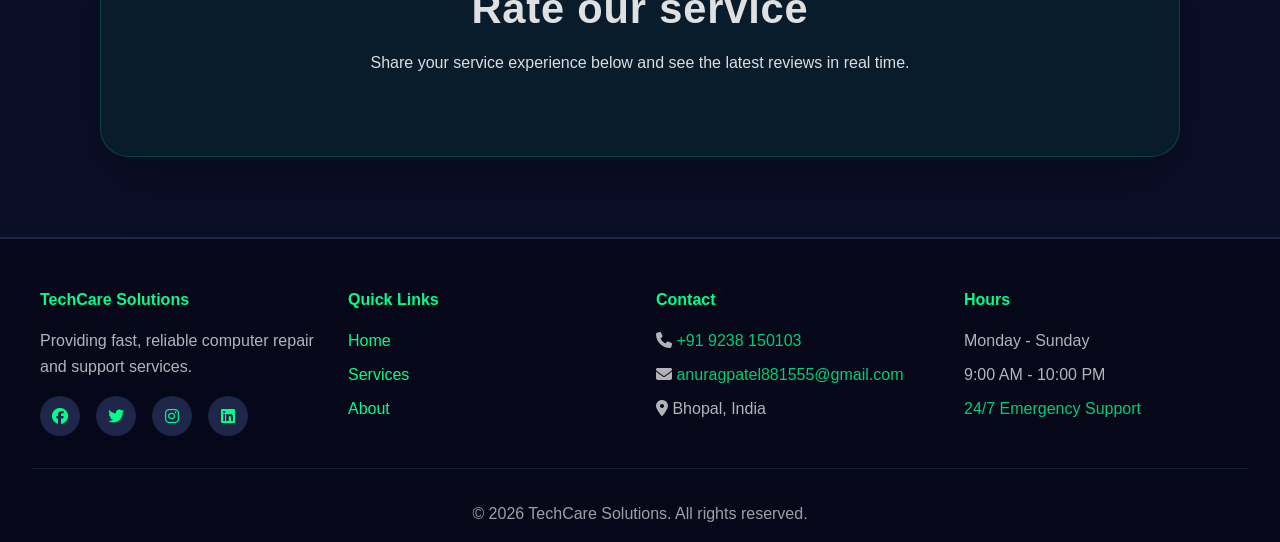
<file: blog.html>
<!DOCTYPE html>
<html lang="en">
<head>
    <meta charset="UTF-8">
    <meta name="viewport" content="width=device-width, initial-scale=1.0">
    <meta name="description" content="TechCare Solutions Blog - Tech Tips and Computer Care Guides">
    <title>Blog - TechCare Solutions</title>
    <link rel="stylesheet" href="styles.css">
    <link rel="stylesheet" href="https://cdnjs.cloudflare.com/ajax/libs/font-awesome/6.4.0/css/all.min.css">
</head>
<body>
    <!-- Navigation -->
    <nav class="navbar">
        <div class="nav-container">
            <div class="logo">
                <i class="fas fa-laptop-medical"></i>
                <span>TechCare Solutions</span>
            </div>
            <button class="menu-toggle" id="menuToggle">
                <span></span>
                <span></span>
                <span></span>
            </button>
            <ul class="nav-menu" id="navMenu">
                <li><a href="index.html">Home</a></li>
                <li><a href="services.html">Services</a></li>
                <li><a href="about.html">About Us</a></li>
                <li><a href="index.html#testimonials">Testimonials</a></li>
                <li><a href="contact.html">Contact</a></li>
            </ul>
            <button class="theme-toggle" id="themeToggle">
                <i class="fas fa-moon"></i>
            </button>
        </div>
    </nav>

    <!-- Hero Section -->
    <section class="hero" style="padding-top: 2rem; min-height: auto;">
        <div class="hero-content">
            <h1>Tech Tips & Guides</h1>
            <p>Learn how to keep your computer running smoothly</p>
        </div>
    </section>

    <!-- Blog Articles -->
    <section style="max-width: 1000px; margin: 3rem auto; padding: 2rem;">
        <!-- Article 1 -->
        <article id="speed-up-pc" style="background-color: var(--darker-bg); border: 2px solid var(--border-color); padding: 2rem; border-radius: 15px; margin-bottom: 2rem;">
            <div style="background: linear-gradient(135deg, var(--secondary-color), var(--primary-color)); height: 300px; border-radius: 10px; display: flex; align-items: center; justify-content: center; margin-bottom: 2rem; color: white; font-size: 4rem;">
                <i class="fas fa-tachometer-alt"></i>
            </div>
            <h2 style="color: var(--primary-color); margin-bottom: 0.5rem; font-size: 2rem;">How to Speed Up Your PC</h2>
            <p style="color: var(--text-light); opacity: 0.7; margin-bottom: 1rem;">Published on Apr 10, 2026</p>
            
            <h3 style="color: var(--secondary-color); margin-top: 1.5rem; margin-bottom: 1rem;">Introduction</h3>
            <p style="color: var(--text-light); margin-bottom: 1rem; line-height: 1.8;">
                Is your computer running slower than a snail? You're not alone! Over time, most PCs accumulate unnecessary files, outdated drivers, and startup programs that slow down performance. The good news is that you don't need to buy a new computer - there are several proven techniques to boost your PC's speed without spending any money.
            </p>

            <h3 style="color: var(--secondary-color); margin-top: 1.5rem; margin-bottom: 1rem;">1. Clean Up Your Startup Programs</h3>
            <p style="color: var(--text-light); margin-bottom: 1rem; line-height: 1.8;">
                Every program that starts with Windows slows down your boot time. Open Task Manager (Ctrl+Shift+Esc), go to the Startup tab, and disable programs you don't need running on startup. Keep only essential programs like antivirus and networking tools.
            </p>

            <h3 style="color: var(--secondary-color); margin-top: 1.5rem; margin-bottom: 1rem;">2. Delete Temporary Files</h3>
            <p style="color: var(--text-light); margin-bottom: 1rem; line-height: 1.8;">
                Windows stores temporary files that accumulate over time. Press Win+R, type "cleanmgr" and run Disk Cleanup. Select all options and delete the files. This can free up several gigabytes of disk space.
            </p>

            <h3 style="color: var(--secondary-color); margin-top: 1.5rem; margin-bottom: 1rem;">3. Update Your Drivers</h3>
            <p style="color: var(--text-light); margin-bottom: 1rem; line-height: 1.8;">
                Outdated drivers can significantly impact performance. Visit your hardware manufacturer's website (GPU, chipset, etc.) and download the latest drivers. This is especially important for graphics drivers.
            </p>

            <h3 style="color: var(--secondary-color); margin-top: 1.5rem; margin-bottom: 1rem;">4. Disable Visual Effects</h3>
            <p style="color: var(--text-light); margin-bottom: 1rem; line-height: 1.8;">
                Windows 10/11 comes with visual effects that use system resources. Right-click "This PC", select Properties > Advanced System Settings > Performance > Settings. Choose "Adjust for best performance" to disable unnecessary animations.
            </p>

            <h3 style="color: var(--secondary-color); margin-top: 1.5rem; margin-bottom: 1rem;">5. Run Disk Defragmentation</h3>
            <p style="color: var(--text-light); margin-bottom: 1rem; line-height: 1.8;">
                Over time, files get fragmented on your disk. Press Win+I, go to System > Storage > Optimize drives. Run defragmentation on your hard drive (not needed for SSDs).
            </p>

            <h3 style="color: var(--secondary-color); margin-top: 1.5rem; margin-bottom: 1rem;">6. Check for Malware</h3>
            <p style="color: var(--text-light); margin-bottom: 1rem; line-height: 1.8;">
                Malware and viruses consume system resources and slow down your PC significantly. Run a full scan with your antivirus software or use Windows Defender for a built-in solution.
            </p>

            <h3 style="color: var(--secondary-color); margin-top: 1.5rem; margin-bottom: 1rem;">7. Upgrade Your RAM</h3>
            <p style="color: var(--text-light); margin-bottom: 1rem; line-height: 1.8;">
                If you have less than 8GB RAM, upgrading is one of the most effective ways to improve performance. More RAM allows your PC to handle more programs simultaneously without slowing down.
            </p>

            <div style="background-color: var(--border-color); padding: 1.5rem; border-radius: 10px; margin-top: 2rem;">
                <p style="color: var(--text-light);"><strong>💡 Pro Tip:</strong> Implement these changes one at a time and restart your PC after each change. You'll notice a significant performance boost!</p>
            </div>
        </article>

        <hr style="border: 1px solid var(--border-color); margin: 3rem 0;">

        <!-- Article 2 -->
        <article id="common-problems" style="background-color: var(--darker-bg); border: 2px solid var(--border-color); padding: 2rem; border-radius: 15px; margin-bottom: 2rem;">
            <div style="background: linear-gradient(135deg, var(--tertiary-color), var(--secondary-color)); height: 300px; border-radius: 10px; display: flex; align-items: center; justify-content: center; margin-bottom: 2rem; color: white; font-size: 4rem;">
                <i class="fas fa-exclamation-circle"></i>
            </div>
            <h2 style="color: var(--primary-color); margin-bottom: 0.5rem; font-size: 2rem;">Common Software Problems & Fixes</h2>
            <p style="color: var(--text-light); opacity: 0.7; margin-bottom: 1rem;">Published on Apr 8, 2026</p>
            
            <h3 style="color: var(--secondary-color); margin-top: 1.5rem; margin-bottom: 1rem;">Introduction</h3>
            <p style="color: var(--text-light); margin-bottom: 1rem; line-height: 1.8;">
                Software problems are some of the most common issues computer users face. From crashes to errors, we've compiled a list of the most frequent problems and their solutions to help you troubleshoot without professional help.
            </p>

            <h3 style="color: var(--secondary-color); margin-top: 1.5rem; margin-bottom: 1rem;">Problem 1: Application Freezes and Crashes</h3>
            <p style="color: var(--text-light); margin-bottom: 0.5rem; line-height: 1.8;"><strong>Symptoms:</strong> Programs become unresponsive or close unexpectedly.</p>
            <p style="color: var(--text-light); margin-bottom: 1rem; line-height: 1.8;"><strong>Solutions:</strong> Update the application, clear its cache, or reinstall it. If multiple programs crash, check your RAM and hard drive for errors. You can also update Windows and drivers.</p>

            <h3 style="color: var(--secondary-color); margin-top: 1.5rem; margin-bottom: 1rem;">Problem 2: Blue Screen of Death (BSOD)</h3>
            <p style="color: var(--text-light); margin-bottom: 0.5rem; line-height: 1.8;"><strong>Symptoms:</strong> Sudden blue screen with error codes and automatic restart.</p>
            <p style="color: var(--text-light); margin-bottom: 1rem; line-height: 1.8;"><strong>Solutions:</strong> Write down the error code, boot in Safe Mode to check for issues, update drivers, and check for hard drive errors using CHKDSK command. If persisting, contact a professional.</p>

            <h3 style="color: var(--secondary-color); margin-top: 1.5rem; margin-bottom: 1rem;">Problem 3: Internet Not Working</h3>
            <p style="color: var(--text-light); margin-bottom: 0.5rem; line-height: 1.8;"><strong>Symptoms:</strong> Can't connect to the internet or connection keeps dropping.</p>
            <p style="color: var(--text-light); margin-bottom: 1rem; line-height: 1.8;"><strong>Solutions:</strong> Restart your router and modem, update network drivers, check WiFi credentials, disable VPN/proxy, and run Windows Network Troubleshooter. Update your router firmware if needed.</p>

            <h3 style="color: var(--secondary-color); margin-top: 1.5rem; margin-bottom: 1rem;">Problem 4: "Not Enough Storage" Error</h3>
            <p style="color: var(--text-light); margin-bottom: 0.5rem; line-height: 1.8;"><strong>Symptoms:</strong> Error messages about insufficient disk space.</p>
            <p style="color: var(--text-light); margin-bottom: 1rem; line-height: 1.8;"><strong>Solutions:</strong> Run Disk Cleanup, delete old backups and temporary files, uninstall unused programs, and move large files to external drives. Check for hidden Windows.old folder taking space.</p>

            <h3 style="color: var(--secondary-color); margin-top: 1.5rem; margin-bottom: 1rem;">Problem 5: Software Won't Install</h3>
            <p style="color: var(--text-light); margin-bottom: 0.5rem; line-height: 1.8;"><strong>Symptoms:</strong> Installation fails with error messages.</p>
            <p style="color: var(--text-light); margin-bottom: 1rem; line-height: 1.8;"><strong>Solutions:</strong> Run installer as Administrator, disable antivirus temporarily, ensure you have .NET Framework installed, clear Windows temp folder, or try reinstalling the software.</p>

            <h3 style="color: var(--secondary-color); margin-top: 1.5rem; margin-bottom: 1rem;">Problem 6: Print Errors</h3>
            <p style="color: var(--text-light); margin-bottom: 0.5rem; line-height: 1.8;"><strong>Symptoms:</strong> Documents won't print or show in queue.</p>
            <p style="color: var(--text-light); margin-bottom: 1rem; line-height: 1.8;"><strong>Solutions:</strong> Clear print queue, restart Print Spooler service, update printer drivers, check printer connection, and remove stuck print jobs from the queue.</p>

            <div style="background-color: var(--border-color); padding: 1.5rem; border-radius: 10px; margin-top: 2rem;">
                <p style="color: var(--text-light);"><strong>📞 Need Help?</strong> If these solutions don't work, our expert technicians are available 24/7 for remote support. <a href="contact.html" style="color: var(--primary-color); text-decoration: underline;">Contact us today!</a></p>
            </div>
        </article>

        <hr style="border: 1px solid var(--border-color); margin: 3rem 0;">

        <!-- Article 3 -->
        <article id="malware-protection" style="background-color: var(--darker-bg); border: 2px solid var(--border-color); padding: 2rem; border-radius: 15px; margin-bottom: 2rem;">
            <div style="background: linear-gradient(135deg, var(--primary-color), var(--tertiary-color)); height: 300px; border-radius: 10px; display: flex; align-items: center; justify-content: center; margin-bottom: 2rem; color: white; font-size: 4rem;">
                <i class="fas fa-shield-alt"></i>
            </div>
            <h2 style="color: var(--primary-color); margin-bottom: 0.5rem; font-size: 2rem;">Protecting Your PC from Malware</h2>
            <p style="color: var(--text-light); opacity: 0.7; margin-bottom: 1rem;">Published on Apr 5, 2026</p>
            
            <h3 style="color: var(--secondary-color); margin-top: 1.5rem; margin-bottom: 1rem;">What is Malware?</h3>
            <p style="color: var(--text-light); margin-bottom: 1rem; line-height: 1.8;">
                Malware is malicious software designed to harm your computer, steal personal information, or disrupt your system. Common types include viruses, trojans, worms, ransomware, and spyware. Prevention is always better than cure when it comes to malware.
            </p>

            <h3 style="color: var(--secondary-color); margin-top: 1.5rem; margin-bottom: 1rem;">1. Use a Reliable Antivirus</h3>
            <p style="color: var(--text-light); margin-bottom: 1rem; line-height: 1.8;">
                Install reputable antivirus software and keep it updated. Windows Defender is built-in and reliable, but you can also use third-party options like Kaspersky, Norton, or McAfee. Always run regular scans (at least weekly).
            </p>

            <h3 style="color: var(--secondary-color); margin-top: 1.5rem; margin-bottom: 1rem;">2. Keep Your OS and Software Updated</h3>
            <p style="color: var(--text-light); margin-bottom: 1rem; line-height: 1.8;">
                Cyber criminals exploit security vulnerabilities in outdated software. Enable automatic updates for Windows, and regularly update all your applications including browsers, Java, and Adobe products.
            </p>

            <h3 style="color: var(--secondary-color); margin-top: 1.5rem; margin-bottom: 1rem;">3. Be Cautious with Emails</h3>
            <p style="color: var(--text-light); margin-bottom: 1rem; line-height: 1.8;">
                Don't open email attachments from unknown senders. Even trusted senders' accounts can be compromised. Hover over links to check URLs before clicking. Look for spelling errors and urgent language as red flags.
            </p>

            <h3 style="color: var(--secondary-color); margin-top: 1.5rem; margin-bottom: 1rem;">4. Download from Trusted Sources</h3>
            <p style="color: var(--text-light); margin-bottom: 1rem; line-height: 1.8;">
                Only download software from official websites or verified app stores. Avoid third-party download sites that may bundle malware. Always read permissions before installing apps.
            </p>

            <h3 style="color: var(--secondary-color); margin-top: 1.5rem; margin-bottom: 1rem;">5. Use a Firewall</h3>
            <p style="color: var(--text-light); margin-bottom: 1rem; line-height: 1.8;">
                Windows Firewall provides good basic protection, but consider a more advanced third-party option. A firewall acts as a barrier between your computer and the internet, blocking unauthorized access attempts.
            </p>

            <h3 style="color: var(--secondary-color); margin-top: 1.5rem; margin-bottom: 1rem;">6. Create Strong Passwords</h3>
            <p style="color: var(--text-light); margin-bottom: 1rem; line-height: 1.8;">
                Use complex passwords with uppercase, lowercase, numbers, and symbols. Avoid using personal information or common words. Use a password manager to store and generate strong passwords securely.
            </p>

            <h3 style="color: var(--secondary-color); margin-top: 1.5rem; margin-bottom: 1rem;">7. Backup Your Data</h3>
            <p style="color: var(--text-light); margin-bottom: 1rem; line-height: 1.8;">
                Regularly backup important files to external drives or cloud storage. This protects you from ransomware attacks where criminals encrypt your data. Keep backups disconnected from your main PC.
            </p>

            <h3 style="color: var(--secondary-color); margin-top: 1.5rem; margin-bottom: 1rem;">8. Stay Informed</h3>
            <p style="color: var(--text-light); margin-bottom: 1rem; line-height: 1.8;">
                Keep yourself informed about new threats and security best practices. Follow cybersecurity blogs and news to stay ahead of emerging threats.
            </p>

            <div style="background-color: var(--border-color); padding: 1.5rem; border-radius: 10px; margin-top: 2rem;">
                <p style="color: var(--text-light);"><strong>⚠️ Warning:</strong> If you suspect malware infection, avoid downloading from untrusted sources to "fix" your PC. Contact our professional team for safe removal and deep cleaning services.</p>
            </div>
        </article>
    </section>

    <!-- CTA Section -->
    <section class="cta" style="margin-top: 3rem;">
        <h2>Still Have Questions?</h2>
        <p>Our expert team is ready to help you with any tech issues</p>
        <div class="cta-buttons">
            <a href="tel:+919238150103" class="btn btn-primary">
                <i class="fas fa-phone"></i> Call Now
            </a>
            <a href="contact.html" class="btn btn-secondary">
                <i class="fas fa-message"></i> Get in Touch
            </a>
        </div>
    </section>

    <!-- Rating Widget -->
    <section class="rating-section">
        <h3>Rate our service</h3>
        <p class="rating-tagline">Share your service experience below and see the latest reviews in real time.</p>
        <div class="rating-widget" aria-label="Rate our service"></div>
        <p class="rating-msg" aria-live="polite"></p>
    </section>

    <!-- Footer -->
    <footer class="footer">
        <div class="footer-content">
            <div class="footer-section">
                <h4>TechCare Solutions</h4>
                <p>Providing fast, reliable computer repair and support services.</p>
                <div class="footer-socials">
                    <a href="#"><i class="fab fa-facebook"></i></a>
                    <a href="#"><i class="fab fa-twitter"></i></a>
                    <a href="#"><i class="fab fa-instagram"></i></a>
                    <a href="#"><i class="fab fa-linkedin"></i></a>
                </div>
            </div>
            <div class="footer-section">
                <h4>Quick Links</h4>
                <ul>
                    <li><a href="index.html">Home</a></li>
                    <li><a href="services.html">Services</a></li>
                    <li><a href="about.html">About</a></li>
                </ul>
            </div>
            <div class="footer-section">
                <h4>Contact</h4>
                <p><i class="fas fa-phone"></i> <a href="tel:+919238150103">+91 9238 150103</a></p>
                <p><i class="fas fa-envelope"></i> <a href="mailto:anuragpatel881555@gmail.com">anuragpatel881555@gmail.com</a></p>
                <p><i class="fas fa-map-marker-alt"></i> Bhopal, India</p>
            </div>
            <div class="footer-section">
                <h4>Hours</h4>
                <p>Monday - Sunday</p>
                <p>9:00 AM - 10:00 PM</p>
                <p style="color: #00ff88;">24/7 Emergency Support</p>
            </div>
        </div>
        <div class="footer-bottom">
            <p>&copy; 2026 TechCare Solutions. All rights reserved.</p>
        </div>
    </footer>

    <!-- Floating Support Buttons -->
    <div class="floating-buttons">
        <a href="tel:+919238150103" class="floating-btn call-btn" title="Call Now">
            <i class="fas fa-phone"></i>
        </a>
        <a href="https://wa.me/919238150103?text=Hi%20TechCare%20Solutions%20I%20need%20technical%20support" class="floating-btn whatsapp-btn" title="WhatsApp">
            <i class="fab fa-whatsapp"></i>
        </a>
    </div>

    <script src="script.js"></script>
</body>
</html>
</file>
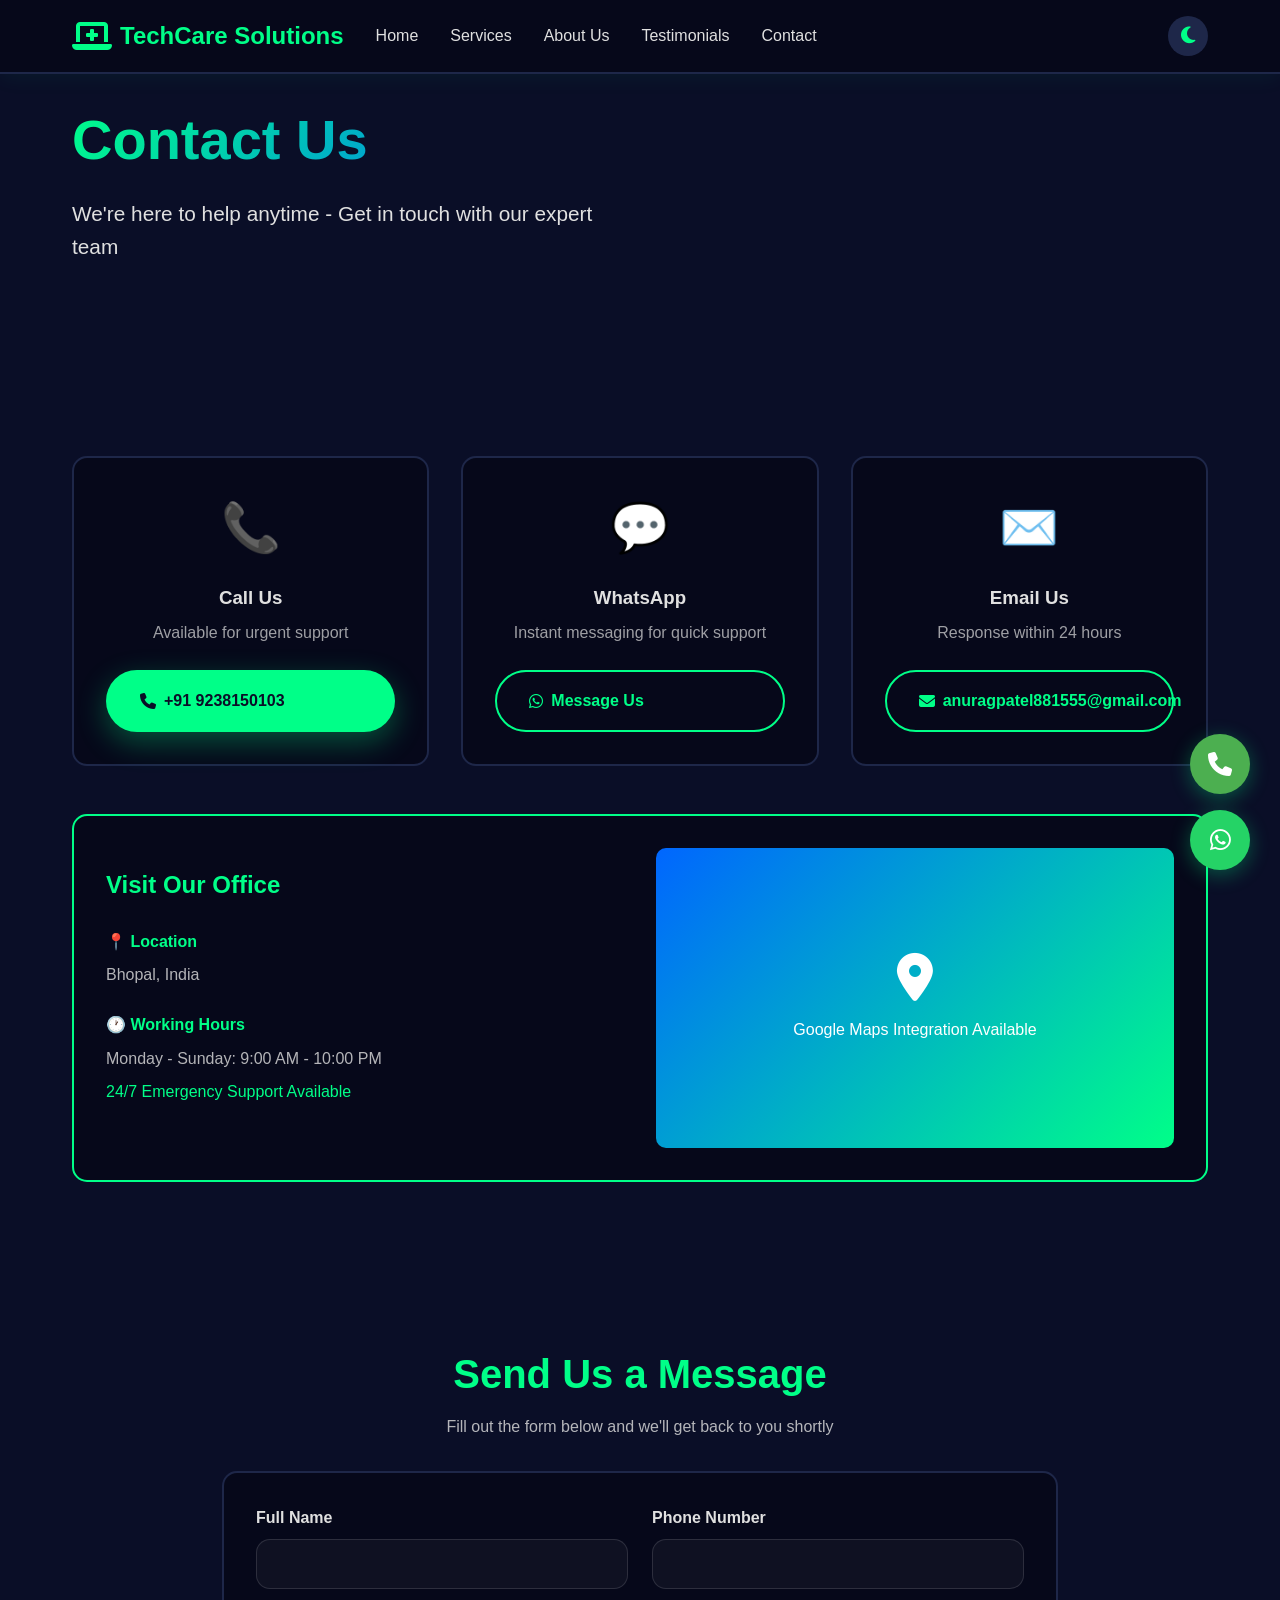
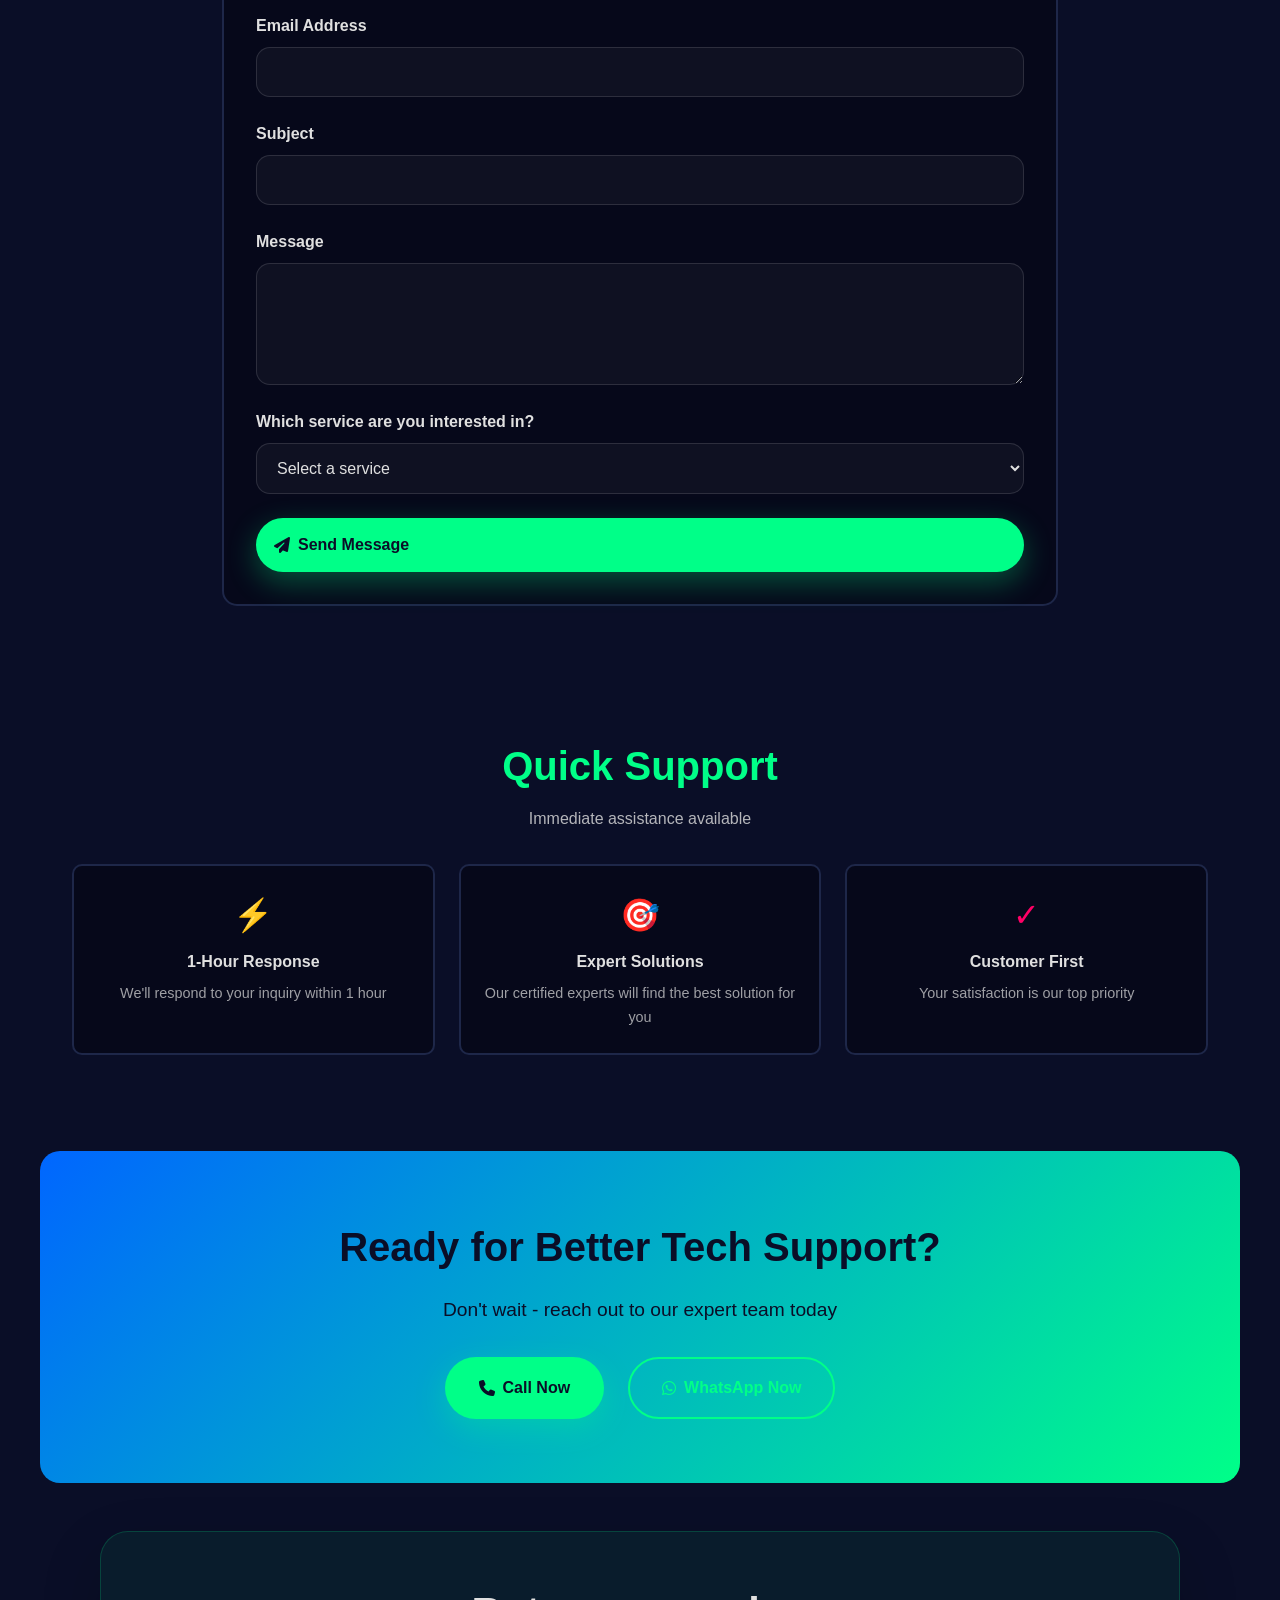
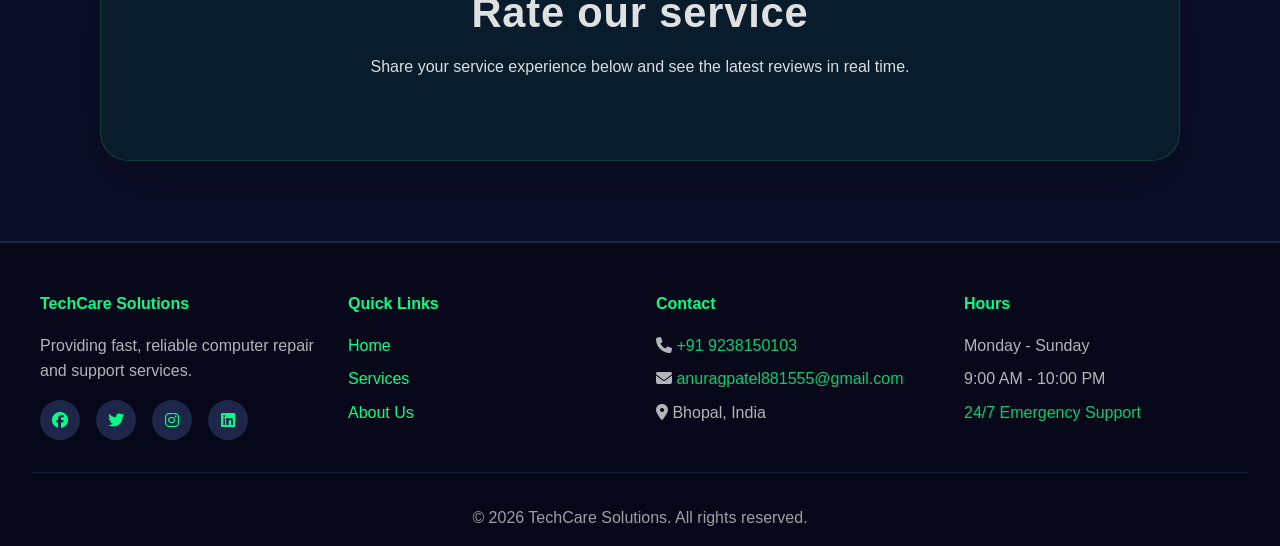
<file: contact.html>
<!DOCTYPE html>
<html lang="en">
<head>
    <meta charset="UTF-8">
    <meta name="viewport" content="width=device-width, initial-scale=1.0">
    <meta name="description" content="Contact TechCare Solutions - Fast, Reliable Computer Repair & Support">
    <title>Contact Us - TechCare Solutions</title>
    <link rel="stylesheet" href="styles.css">
    <link rel="stylesheet" href="https://cdnjs.cloudflare.com/ajax/libs/font-awesome/6.4.0/css/all.min.css">
</head>
<body>
    <!-- Navigation -->
    <nav class="navbar">
        <div class="nav-container">
            <div class="logo">
                <i class="fas fa-laptop-medical"></i>
                <span>TechCare Solutions</span>
            </div>
            <button class="menu-toggle" id="menuToggle">
                <span></span>
                <span></span>
                <span></span>
            </button>
            <ul class="nav-menu" id="navMenu">
                <li><a href="index.html">Home</a></li>
                <li><a href="services.html">Services</a></li>
                <li><a href="about.html">About Us</a></li>
                <li><a href="index.html#testimonials">Testimonials</a></li>
                <li><a href="">Contact</a></li>
            </ul>
            <button class="theme-toggle" id="themeToggle">
                <i class="fas fa-moon"></i>
            </button>
        </div>
    </nav>

    <!-- Hero Section -->
    <section class="hero" style="padding-top: 2rem; min-height: auto;">
        <div class="hero-content">
            <h1>Contact Us</h1>
            <p>We're here to help anytime - Get in touch with our expert team</p>
        </div>
    </section>

    <!-- Contact Information Section -->
    <section style="max-width: 1200px; margin: 3rem auto; padding: 2rem;">
        <div style="display: grid; grid-template-columns: repeat(auto-fit, minmax(250px, 1fr)); gap: 2rem; margin-bottom: 3rem;">
            <!-- Phone Contact -->
            <div style="background-color: var(--darker-bg); border: 2px solid var(--border-color); padding: 2rem; border-radius: 15px; text-align: center; transition: all 0.3s ease;">
                <div style="font-size: 3rem; color: #4CAF50; margin-bottom: 1rem;">📞</div>
                <h3 style="color: var(--text-light); margin-bottom: 0.5rem;">Call Us</h3>
                <p style="color: var(--text-light); opacity: 0.7; margin-bottom: 1.5rem;">Available  for urgent support</p>
                <a href="tel:+919238150103" class="btn btn-primary" style="width: 100%;">
                    <i class="fas fa-phone"></i> +91 9238150103
                </a>
            </div>

            <!-- WhatsApp Contact -->
            <div style="background-color: var(--darker-bg); border: 2px solid var(--border-color); padding: 2rem; border-radius: 15px; text-align: center; transition: all 0.3s ease;">
                <div style="font-size: 3rem; color: #25D366; margin-bottom: 1rem;">💬</div>
                <h3 style="color: var(--text-light); margin-bottom: 0.5rem;">WhatsApp</h3>
                <p style="color: var(--text-light); opacity: 0.7; margin-bottom: 1.5rem;">Instant messaging for quick support</p>
                <a href="https://wa.me/919238150103?text=Hi%20TechCare%20Solutions%20I%20need%20technical%20support" class="btn btn-secondary" style="width: 100%;">
                    <i class="fab fa-whatsapp"></i> Message Us
                </a>
            </div>

            <!-- Email Contact -->
            <div style="background-color: var(--darker-bg); border: 2px solid var(--border-color); padding: 2rem; border-radius: 15px; text-align: center; transition: all 0.3s ease;">
                <div style="font-size: 3rem; color: var(--primary-color); margin-bottom: 1rem;">✉️</div>
                <h3 style="color: var(--text-light); margin-bottom: 0.5rem;">Email Us</h3>
                <p style="color: var(--text-light); opacity: 0.7; margin-bottom: 1.5rem;">Response within 24 hours</p>
                <a href="mailto:anuragpatel881555@gmail.com" class="btn btn-secondary" style="width: 100%;">
                    <i class="fas fa-envelope"></i> anuragpatel881555@gmail.com
                </a>
            </div>
        </div>

        <!-- Address -->
        <div style="background-color: var(--darker-bg); border: 2px solid var(--primary-color); padding: 2rem; border-radius: 15px; margin-bottom: 3rem;">
            <div style="display: grid; grid-template-columns: 1fr 1fr; gap: 2rem; align-items: center;">
                <div>
                    <h3 style="color: var(--primary-color); margin-bottom: 1.5rem; font-size: 1.5rem;">Visit Our Office</h3>
                    <div style="margin-bottom: 1.5rem;">
                        <p style="color: var(--primary-color); font-weight: 600; margin-bottom: 0.5rem;">📍 Location</p>
                        <p style="color: var(--text-light); opacity: 0.8;">Bhopal, India</p>
                    </div>
                    <div style="margin-bottom: 1.5rem;">
                        <p style="color: var(--primary-color); font-weight: 600; margin-bottom: 0.5rem;">🕐 Working Hours</p>
                        <p style="color: var(--text-light); opacity: 0.8;">Monday - Sunday: 9:00 AM - 10:00 PM</p>
                        <p style="color: var(--primary-color); margin-top: 0.5rem;">24/7 Emergency Support Available</p>
                    </div>
                </div>
                <div style="background: linear-gradient(135deg, var(--secondary-color), var(--primary-color)); border-radius: 10px; height: 300px; display: flex; align-items: center; justify-content: center; color: white;">
                    <div style="text-align: center;">
                        <i class="fas fa-map-marker-alt" style="font-size: 3rem; margin-bottom: 1rem;"></i>
                        <p>Google Maps Integration Available</p>
                    </div>
                </div>
            </div>
        </div>
    </section>

    <!-- Contact Form -->
    <section style="max-width: 900px; margin: 0 auto; padding: 2rem;">
        <div style="text-align: center; margin-bottom: 2rem;">
            <h2 style="font-size: 2.5rem; color: var(--primary-color); margin-bottom: 0.5rem;">Send Us a Message</h2>
            <p style="color: var(--text-light); opacity: 0.8;">Fill out the form below and we'll get back to you shortly</p>
        </div>

        <form style="background-color: var(--darker-bg); border: 2px solid var(--border-color); padding: 2rem; border-radius: 15px;" id="contactForm" name="contact" method="POST" netlify>
            <div style="display: grid; grid-template-columns: 1fr 1fr; gap: 1.5rem; margin-bottom: 1.5rem;">
                <div class="form-group">
                    <label for="contact-name">Full Name</label>
                    <input type="text" id="contact-name" name="name" required>
                </div>
                <div class="form-group">
                    <label for="contact-phone">Phone Number</label>
                    <input type="tel" id="contact-phone" name="phone" required>
                </div>
            </div>

            <div class="form-group" style="margin-bottom: 1.5rem;">
                <label for="contact-email">Email Address</label>
                <input type="email" id="contact-email" name="email" required>
            </div>

            <div class="form-group" style="margin-bottom: 1.5rem;">
                <label for="contact-subject">Subject</label>
                <input type="text" id="contact-subject" name="subject" required>
            </div>

            <div class="form-group" style="margin-bottom: 1.5rem;">
                <label for="contact-message">Message</label>
                <textarea id="contact-message" name="message" rows="5" required></textarea>
            </div>

            <div class="form-group" style="margin-bottom: 1.5rem;">
                <label for="contact-service">Which service are you interested in?</label>
                <select id="contact-service" name="service">
                    <option value="">Select a service</option>
                    <option value="virus">Virus & Malware Removal</option>
                    <option value="software">Software Installation & Updates</option>
                    <option value="optimization">System Optimization</option>
                    <option value="os">OS Installation</option>
                    <option value="data">Data Backup & Recovery</option>
                    <option value="remote">Remote Support Services</option>
                    <option value="other">Other</option>
                </select>
            </div>

            <button type="submit" class="btn btn-primary" style="width: 100%; padding: 1rem; font-size: 1rem;">
                <i class="fas fa-paper-plane"></i> Send Message
            </button>
        </form>
    </section>

    <!-- FAQ Brief -->
    <section style="max-width: 1200px; margin: 4rem auto; padding: 2rem;">
        <div style="text-align: center; margin-bottom: 2rem;">
            <h2 style="font-size: 2.5rem; color: var(--primary-color); margin-bottom: 0.5rem;">Quick Support</h2>
            <p style="color: var(--text-light); opacity: 0.8;">Immediate assistance available</p>
        </div>
        <div style="display: grid; grid-template-columns: repeat(auto-fit, minmax(250px, 1fr)); gap: 1.5rem;">
            <div style="background-color: var(--darker-bg); border: 2px solid var(--border-color); padding: 1.5rem; border-radius: 10px; text-align: center;">
                <div style="font-size: 2rem; color: var(--primary-color); margin-bottom: 0.5rem;">⚡</div>
                <h4 style="color: var(--text-light); margin-bottom: 0.5rem;">1-Hour Response</h4>
                <p style="color: var(--text-light); opacity: 0.7; font-size: 0.9rem;">We'll respond to your inquiry within 1 hour</p>
            </div>
            <div style="background-color: var(--darker-bg); border: 2px solid var(--border-color); padding: 1.5rem; border-radius: 10px; text-align: center;">
                <div style="font-size: 2rem; color: var(--secondary-color); margin-bottom: 0.5rem;">🎯</div>
                <h4 style="color: var(--text-light); margin-bottom: 0.5rem;">Expert Solutions</h4>
                <p style="color: var(--text-light); opacity: 0.7; font-size: 0.9rem;">Our certified experts will find the best solution for you</p>
            </div>
            <div style="background-color: var(--darker-bg); border: 2px solid var(--border-color); padding: 1.5rem; border-radius: 10px; text-align: center;">
                <div style="font-size: 2rem; color: var(--tertiary-color); margin-bottom: 0.5rem;">✓</div>
                <h4 style="color: var(--text-light); margin-bottom: 0.5rem;">Customer First</h4>
                <p style="color: var(--text-light); opacity: 0.7; font-size: 0.9rem;">Your satisfaction is our top priority</p>
            </div>
        </div>
    </section>

    <!-- CTA Section -->
    <section class="cta">
        <h2>Ready for Better Tech Support?</h2>
        <p>Don't wait - reach out to our expert team today</p>
        <div class="cta-buttons">
            <a href="tel:+919238150103" class="btn btn-primary">
                <i class="fas fa-phone"></i> Call Now
            </a>
            <a href="https://wa.me/919238150103?text=Hi%20TechCare%20Solutions%20I%20need%20technical%20support" class="btn btn-secondary">
                <i class="fab fa-whatsapp"></i> WhatsApp Now
            </a>
        </div>
    </section>

    <!-- Rating Widget -->
    <section class="rating-section">
        <h3>Rate our service</h3>
        <p class="rating-tagline">Share your service experience below and see the latest reviews in real time.</p>
        <div class="rating-widget" aria-label="Rate our service"></div>
        <p class="rating-msg" aria-live="polite"></p>
    </section>

    <!-- Footer -->
    <footer class="footer">
        <div class="footer-content">
            <div class="footer-section">
                <h4>TechCare Solutions</h4>
                <p>Providing fast, reliable computer repair and support services.</p>
                <div class="footer-socials">
                    <a href="#"><i class="fab fa-facebook"></i></a>
                    <a href="#"><i class="fab fa-twitter"></i></a>
                    <a href="#"><i class="fab fa-instagram"></i></a>
                    <a href="#"><i class="fab fa-linkedin"></i></a>
                </div>
            </div>
            <div class="footer-section">
                <h4>Quick Links</h4>
                <ul>
                    <li><a href="index.html">Home</a></li>
                    <li><a href="services.html">Services</a></li>
                    <li><a href="about.html">About Us</a></li>
                </ul>
            </div>
            <div class="footer-section">
                <h4>Contact</h4>
                <p><i class="fas fa-phone"></i> <a href="tel:+919238150103">+91 9238150103</a></p>
                <p><i class="fas fa-envelope"></i> <a href="mailto:anuragpatel881555@gmail.com">anuragpatel881555@gmail.com</a></p>
                <p><i class="fas fa-map-marker-alt"></i> Bhopal, India</p>
            </div>
            <div class="footer-section">
                <h4>Hours</h4>
                <p>Monday - Sunday</p>
                <p>9:00 AM - 10:00 PM</p>
                <p style="color: #00ff88;">24/7 Emergency Support</p>
            </div>
        </div>
        <div class="footer-bottom">
            <p>&copy; 2026 TechCare Solutions. All rights reserved.</p>
        </div>
    </footer>

    <!-- Floating Support Buttons -->
    <div class="floating-buttons">
        <a href="tel:+919238150103" class="floating-btn call-btn" title="Call Now">
            <i class="fas fa-phone"></i>
        </a>
        <a href="https://wa.me/919238150103?text=Hi%20TechCare%20Solutions%20I%20need%20technical%20support" class="floating-btn whatsapp-btn" title="WhatsApp">
            <i class="fab fa-whatsapp"></i>
        </a>
    </div>

    <script src="script.js"></script>
    <script>
        // Contact form submission
        const contactForm = document.getElementById('contactForm');
        if (contactForm) {
            contactForm.addEventListener('submit', (e) => {
                e.preventDefault();
                
                const formData = new FormData(contactForm);
                const data = {
                    name: formData.get('name'),
                    phone: formData.get('phone'),
                    email: formData.get('email'),
                    subject: formData.get('subject'),
                    message: formData.get('message'),
                    service: formData.get('service')
                };
                
                console.log('Contact Form Data:', data);
                
                alert(`Thank you, ${data.name}! We received your message and will contact you at ${data.phone} shortly.`);
                contactForm.reset();
            });
        }
    </script>
</body>
</html>
</file>
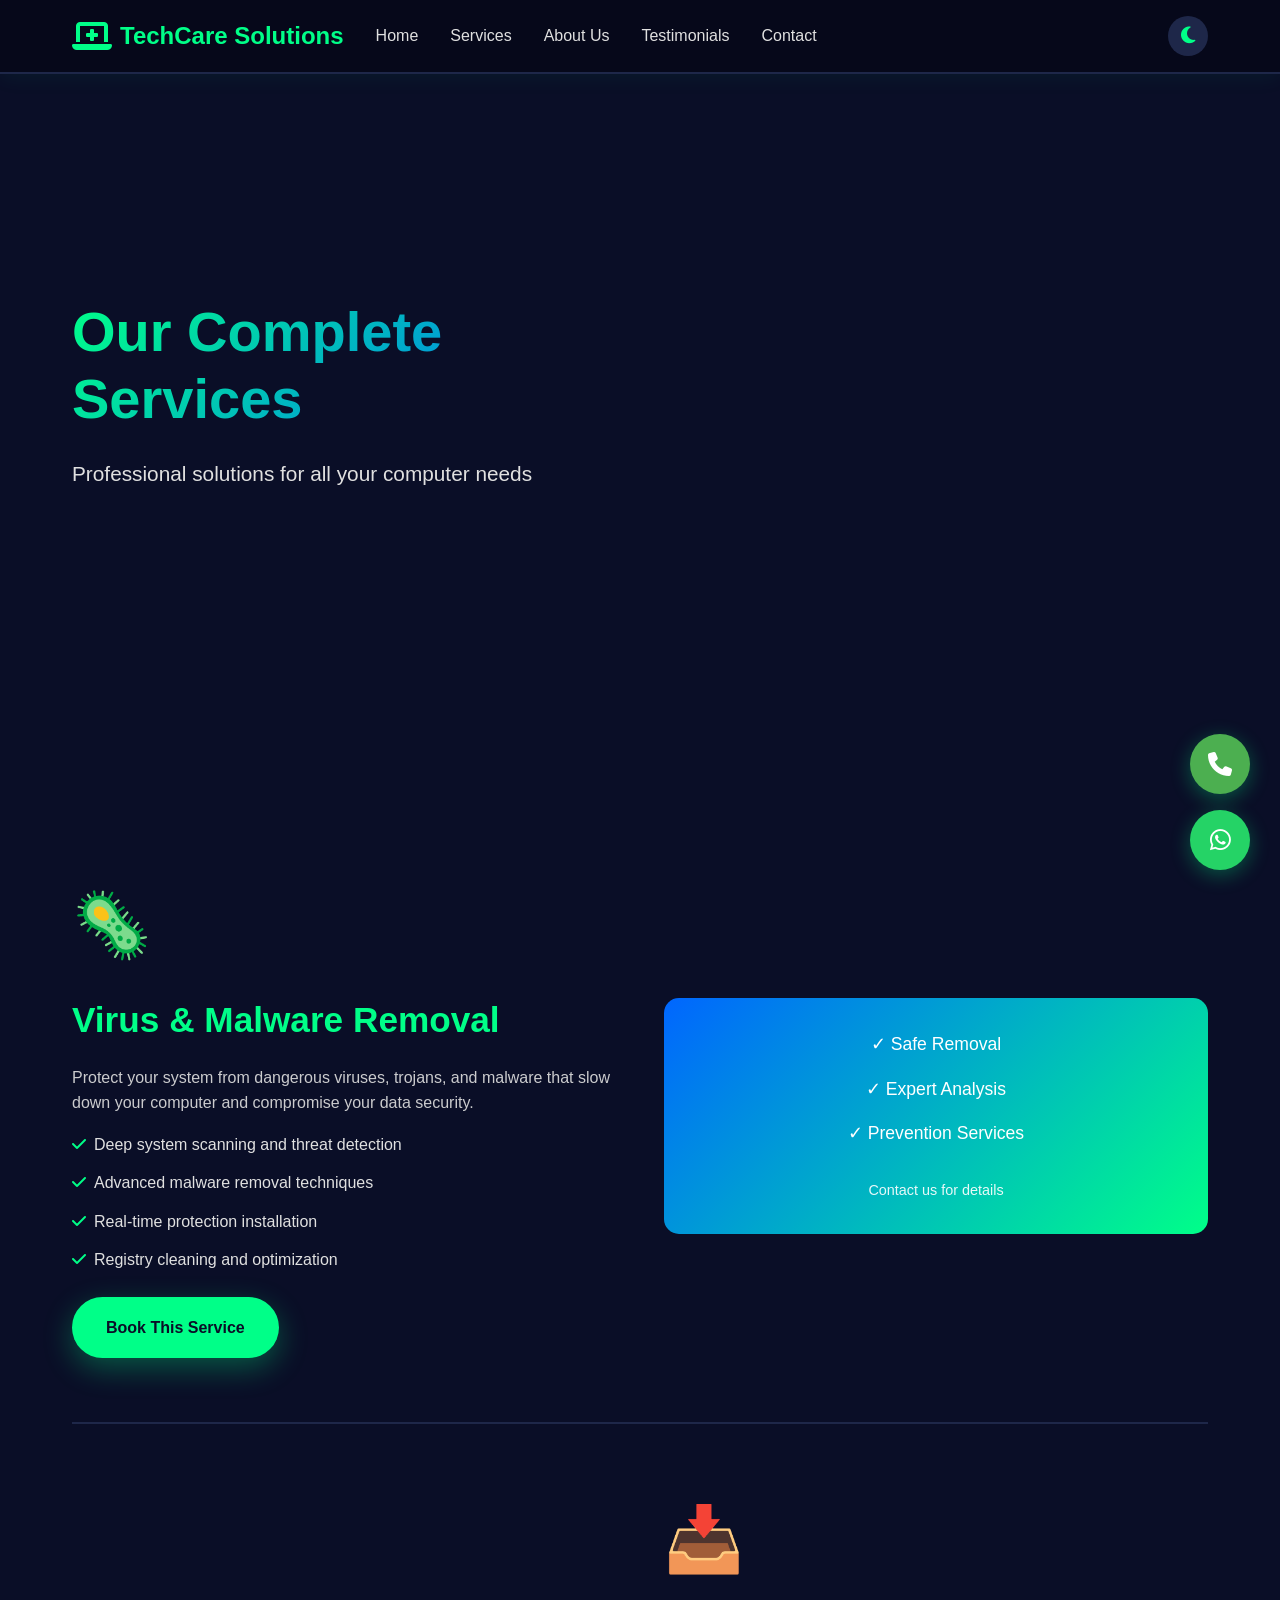
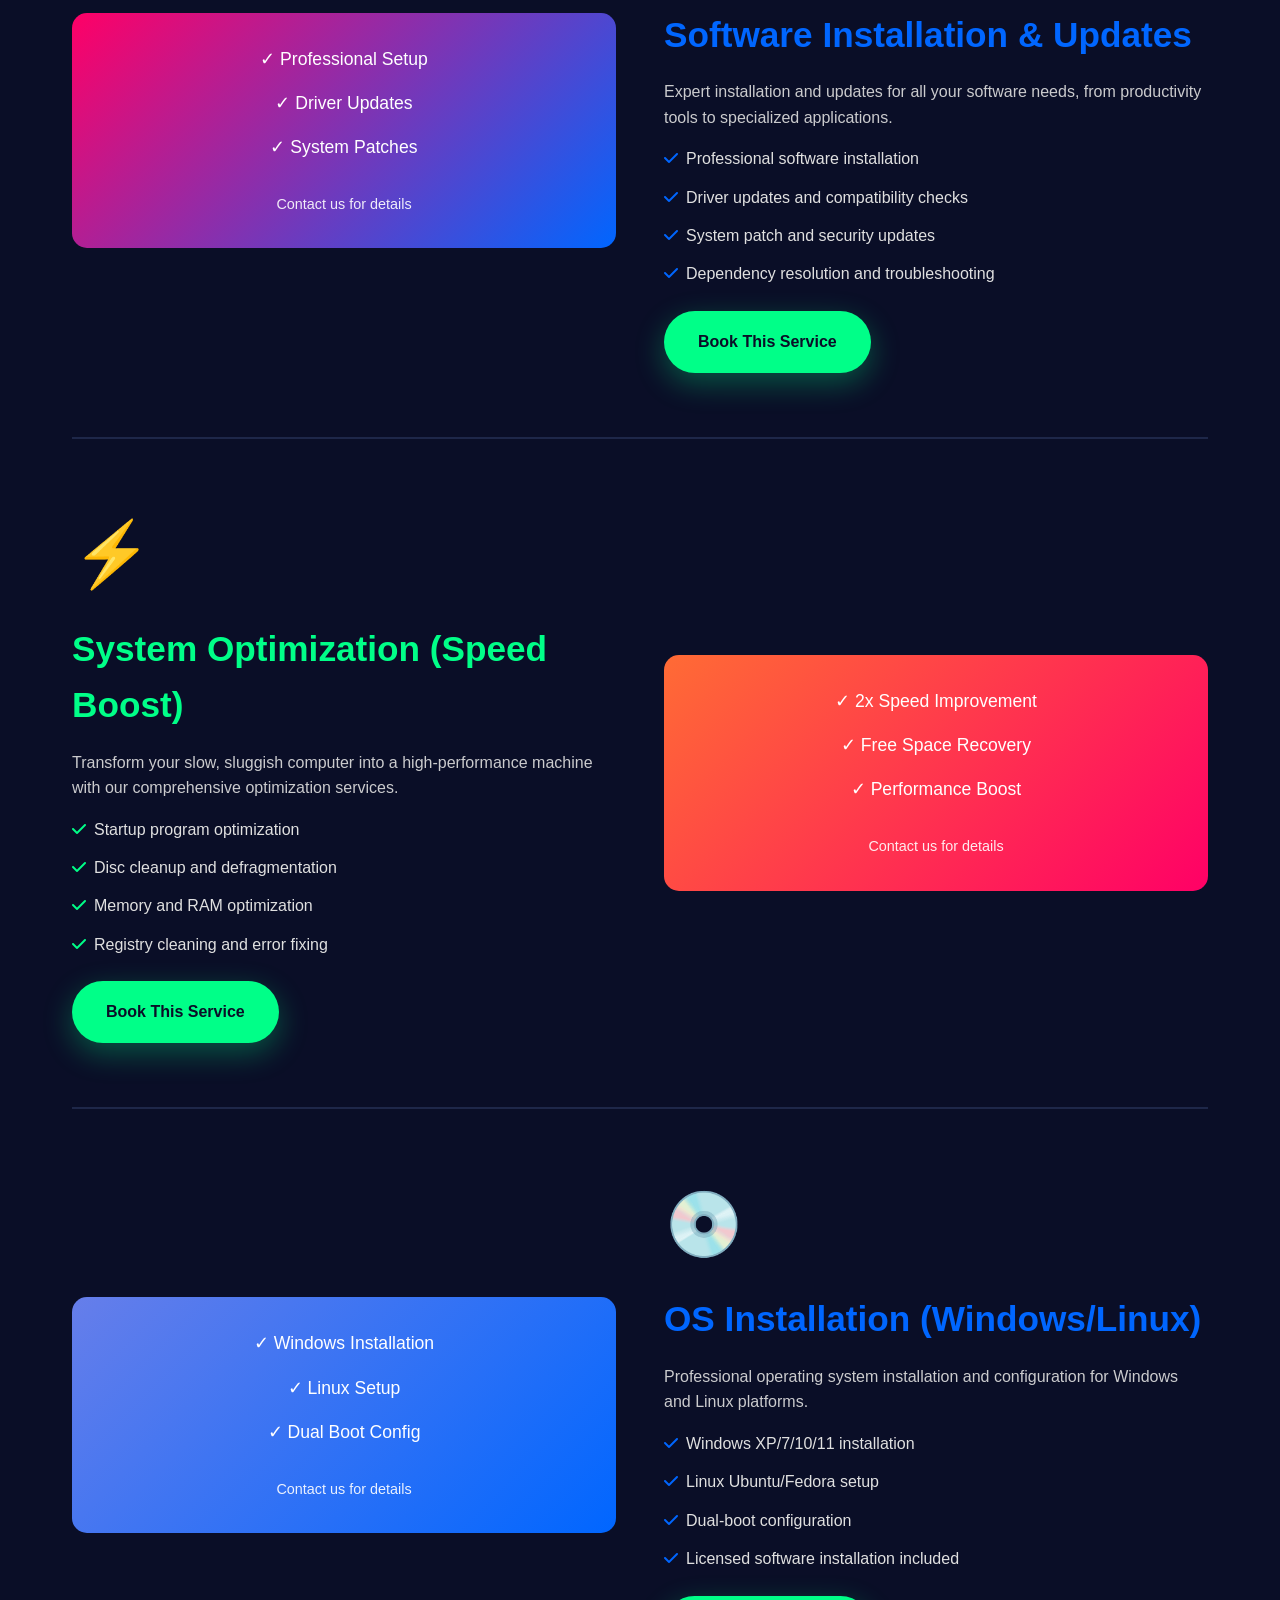
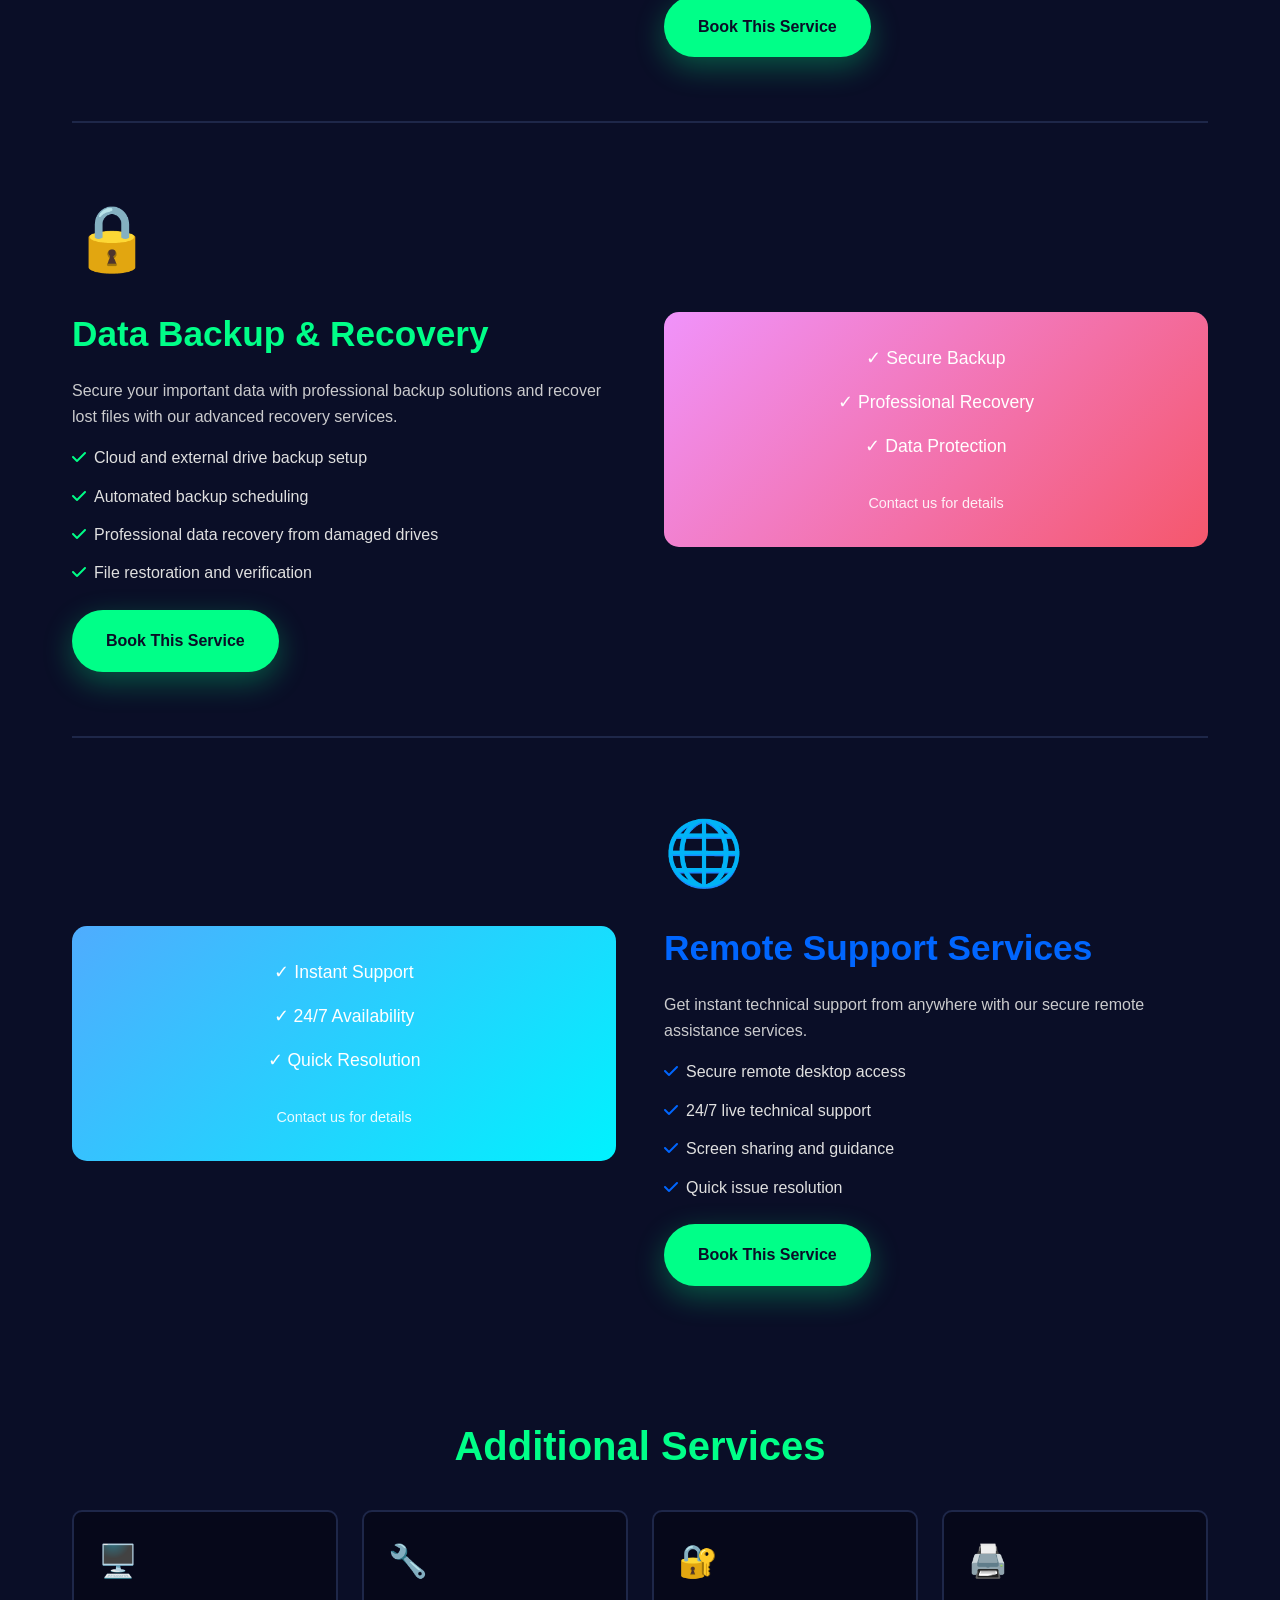
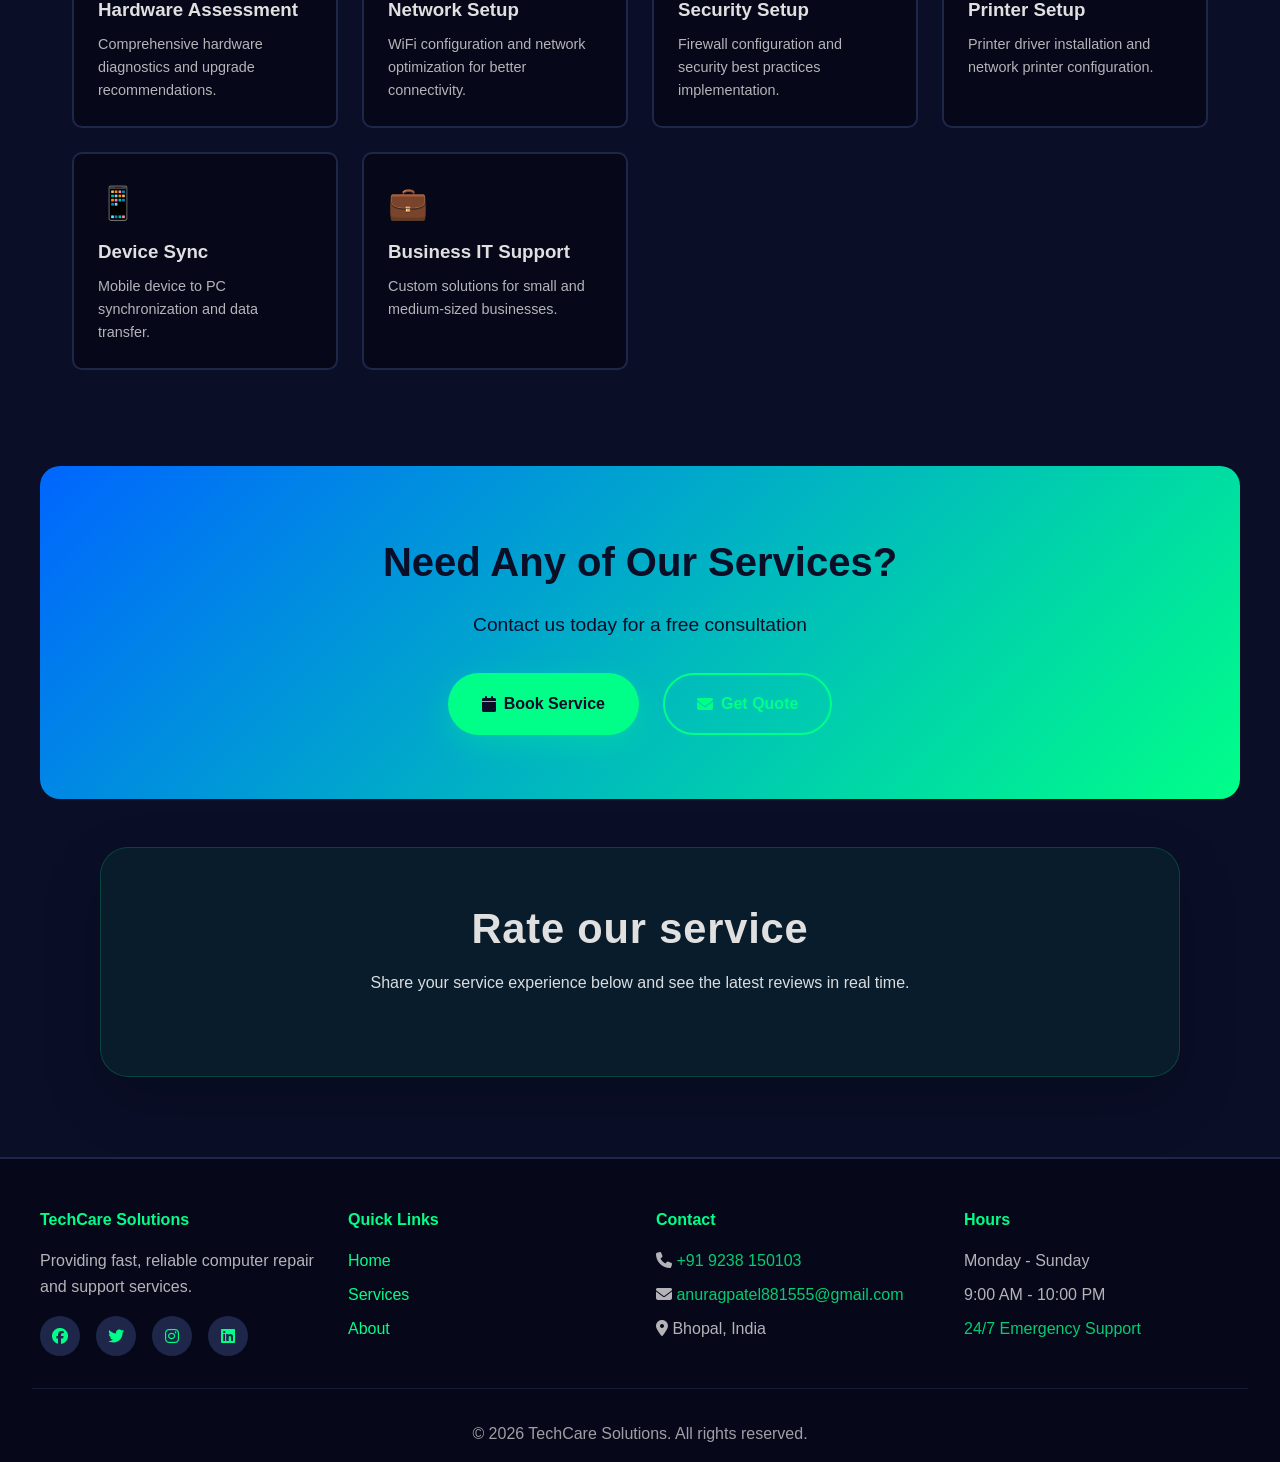
<file: services.html>
<!DOCTYPE html>
<html lang="en">
<head>
    <meta charset="UTF-8">
    <meta name="viewport" content="width=device-width, initial-scale=1.0">
    <meta name="description" content="TechCare Solutions Services - Comprehensive Computer Care and Technical Support">
    <title>Services - TechCare Solutions</title>
    <link rel="stylesheet" href="styles.css">
    <link rel="stylesheet" href="https://cdnjs.cloudflare.com/ajax/libs/font-awesome/6.4.0/css/all.min.css">
</head>
<body>
    <!-- Navigation -->
    <nav class="navbar">
        <div class="nav-container">
            <div class="logo">
                <i class="fas fa-laptop-medical"></i>
                <span>TechCare Solutions</span>
            </div>
            <button class="menu-toggle" id="menuToggle">
                <span></span>
                <span></span>
                <span></span>
            </button>
            <ul class="nav-menu" id="navMenu">
                <li><a href="index.html">Home</a></li>
                <li><a href="">Services</a></li>
                <li><a href="about.html">About Us</a></li>
                <li><a href="index.html#testimonials">Testimonials</a></li>
                <li><a href="contact.html">Contact</a></li>
            </ul>
            <button class="theme-toggle" id="themeToggle">
                <i class="fas fa-moon"></i>
            </button>
        </div>
    </nav>

    <!-- Hero Section -->
    <section class="hero" style="padding-top: 2rem;">
        <div class="hero-content">
            <h1>Our Complete Services</h1>
            <p>Professional solutions for all your computer needs</p>
        </div>
    </section>

    <!-- All Services Detailed -->
    <section style="max-width: 1200px; margin: 3rem auto; padding: 2rem;">
        <!-- Service 1: Virus & Malware Removal -->
        <div style="display: grid; grid-template-columns: 1fr 1fr; gap: 3rem; align-items: center; margin-bottom: 4rem;">
            <div>
                <div style="font-size: 4rem; color: var(--primary-color); margin-bottom: 1rem;">🦠</div>
                <h2 style="font-size: 2.2rem; color: var(--primary-color); margin-bottom: 1rem;">Virus & Malware Removal</h2>
                <p style="color: var(--text-light); margin-bottom: 1rem; opacity: 0.9;">Protect your system from dangerous viruses, trojans, and malware that slow down your computer and compromise your data security.</p>
                <ul style="color: var(--text-light); list-style: none; margin-bottom: 1.5rem;">
                    <li style="margin-bottom: 0.8rem;"><i class="fas fa-check" style="color: var(--primary-color); margin-right: 0.5rem;"></i>Deep system scanning and threat detection</li>
                    <li style="margin-bottom: 0.8rem;"><i class="fas fa-check" style="color: var(--primary-color); margin-right: 0.5rem;"></i>Advanced malware removal techniques</li>
                    <li style="margin-bottom: 0.8rem;"><i class="fas fa-check" style="color: var(--primary-color); margin-right: 0.5rem;"></i>Real-time protection installation</li>
                    <li style="margin-bottom: 0.8rem;"><i class="fas fa-check" style="color: var(--primary-color); margin-right: 0.5rem;"></i>Registry cleaning and optimization</li>
                </ul>
                <a href="index.html#booking" class="btn btn-primary">Book This Service</a>
            </div>
            <div style="background: linear-gradient(135deg, var(--secondary-color), var(--primary-color)); border-radius: 15px; padding: 2rem; color: white; text-align: center;">
                <p style="font-size: 1.1rem; margin-bottom: 1rem;">✓ Safe Removal</p>
                <p style="font-size: 1.1rem; margin-bottom: 1rem;">✓ Expert Analysis</p>
                <p style="font-size: 1.1rem; margin-bottom: 1rem;">✓ Prevention Services</p>
                <p style="font-size: 0.9rem; margin-top: 2rem; opacity: 0.9;">Contact us for details</p>
            </div>
        </div>

        <hr style="border: 1px solid var(--border-color); margin: 4rem 0;">

        <!-- Service 2: Software Installation & Updates -->
        <div style="display: grid; grid-template-columns: 1fr 1fr; gap: 3rem; align-items: center; margin-bottom: 4rem;">
            <div style="background: linear-gradient(135deg, var(--tertiary-color), var(--secondary-color)); border-radius: 15px; padding: 2rem; color: white; text-align: center;">
                <p style="font-size: 1.1rem; margin-bottom: 1rem;">✓ Professional Setup</p>
                <p style="font-size: 1.1rem; margin-bottom: 1rem;">✓ Driver Updates</p>
                <p style="font-size: 1.1rem; margin-bottom: 1rem;">✓ System Patches</p>
                <p style="font-size: 0.9rem; margin-top: 2rem; opacity: 0.9;">Contact us for details</p>
            </div>
            <div>
                <div style="font-size: 4rem; color: var(--secondary-color); margin-bottom: 1rem;">📥</div>
                <h2 style="font-size: 2.2rem; color: var(--secondary-color); margin-bottom: 1rem;">Software Installation & Updates</h2>
                <p style="color: var(--text-light); margin-bottom: 1rem; opacity: 0.9;">Expert installation and updates for all your software needs, from productivity tools to specialized applications.</p>
                <ul style="color: var(--text-light); list-style: none; margin-bottom: 1.5rem;">
                    <li style="margin-bottom: 0.8rem;"><i class="fas fa-check" style="color: var(--secondary-color); margin-right: 0.5rem;"></i>Professional software installation</li>
                    <li style="margin-bottom: 0.8rem;"><i class="fas fa-check" style="color: var(--secondary-color); margin-right: 0.5rem;"></i>Driver updates and compatibility checks</li>
                    <li style="margin-bottom: 0.8rem;"><i class="fas fa-check" style="color: var(--secondary-color); margin-right: 0.5rem;"></i>System patch and security updates</li>
                    <li style="margin-bottom: 0.8rem;"><i class="fas fa-check" style="color: var(--secondary-color); margin-right: 0.5rem;"></i>Dependency resolution and troubleshooting</li>
                </ul>
                <a href="index.html#booking" class="btn btn-primary">Book This Service</a>
            </div>
        </div>

        <hr style="border: 1px solid var(--border-color); margin: 4rem 0;">

        <!-- Service 3: System Optimization -->
        <div style="display: grid; grid-template-columns: 1fr 1fr; gap: 3rem; align-items: center; margin-bottom: 4rem;">
            <div>
                <div style="font-size: 4rem; color: var(--tertiary-color); margin-bottom: 1rem;">⚡</div>
                <h2 style="font-size: 2.2rem; color: var(--primary-color); margin-bottom: 1rem;">System Optimization (Speed Boost)</h2>
                <p style="color: var(--text-light); margin-bottom: 1rem; opacity: 0.9;">Transform your slow, sluggish computer into a high-performance machine with our comprehensive optimization services.</p>
                <ul style="color: var(--text-light); list-style: none; margin-bottom: 1.5rem;">
                    <li style="margin-bottom: 0.8rem;"><i class="fas fa-check" style="color: var(--primary-color); margin-right: 0.5rem;"></i>Startup program optimization</li>
                    <li style="margin-bottom: 0.8rem;"><i class="fas fa-check" style="color: var(--primary-color); margin-right: 0.5rem;"></i>Disc cleanup and defragmentation</li>
                    <li style="margin-bottom: 0.8rem;"><i class="fas fa-check" style="color: var(--primary-color); margin-right: 0.5rem;"></i>Memory and RAM optimization</li>
                    <li style="margin-bottom: 0.8rem;"><i class="fas fa-check" style="color: var(--primary-color); margin-right: 0.5rem;"></i>Registry cleaning and error fixing</li>
                </ul>
                <a href="index.html#booking" class="btn btn-primary">Book This Service</a>
            </div>
            <div style="background: linear-gradient(135deg, #ff6b35, var(--tertiary-color)); border-radius: 15px; padding: 2rem; color: white; text-align: center;">
                <p style="font-size: 1.1rem; margin-bottom: 1rem;">✓ 2x Speed Improvement</p>
                <p style="font-size: 1.1rem; margin-bottom: 1rem;">✓ Free Space Recovery</p>
                <p style="font-size: 1.1rem; margin-bottom: 1rem;">✓ Performance Boost</p>
                <p style="font-size: 0.9rem; margin-top: 2rem; opacity: 0.9;">Contact us for details</p>
            </div>
        </div>

        <hr style="border: 1px solid var(--border-color); margin: 4rem 0;">

        <!-- Service 4: OS Installation -->
        <div style="display: grid; grid-template-columns: 1fr 1fr; gap: 3rem; align-items: center; margin-bottom: 4rem;">
            <div style="background: linear-gradient(135deg, #667eea, var(--secondary-color)); border-radius: 15px; padding: 2rem; color: white; text-align: center;">
                <p style="font-size: 1.1rem; margin-bottom: 1rem;">✓ Windows Installation</p>
                <p style="font-size: 1.1rem; margin-bottom: 1rem;">✓ Linux Setup</p>
                <p style="font-size: 1.1rem; margin-bottom: 1rem;">✓ Dual Boot Config</p>
                <p style="font-size: 0.9rem; margin-top: 2rem; opacity: 0.9;">Contact us for details</p>
            </div>
            <div>
                <div style="font-size: 4rem; color: var(--secondary-color); margin-bottom: 1rem;">💿</div>
                <h2 style="font-size: 2.2rem; color: var(--secondary-color); margin-bottom: 1rem;">OS Installation (Windows/Linux)</h2>
                <p style="color: var(--text-light); margin-bottom: 1rem; opacity: 0.9;">Professional operating system installation and configuration for Windows and Linux platforms.</p>
                <ul style="color: var(--text-light); list-style: none; margin-bottom: 1.5rem;">
                    <li style="margin-bottom: 0.8rem;"><i class="fas fa-check" style="color: var(--secondary-color); margin-right: 0.5rem;"></i>Windows XP/7/10/11 installation</li>
                    <li style="margin-bottom: 0.8rem;"><i class="fas fa-check" style="color: var(--secondary-color); margin-right: 0.5rem;"></i>Linux Ubuntu/Fedora setup</li>
                    <li style="margin-bottom: 0.8rem;"><i class="fas fa-check" style="color: var(--secondary-color); margin-right: 0.5rem;"></i>Dual-boot configuration</li>
                    <li style="margin-bottom: 0.8rem;"><i class="fas fa-check" style="color: var(--secondary-color); margin-right: 0.5rem;"></i>Licensed software installation included</li>
                </ul>
                <a href="index.html#booking" class="btn btn-primary">Book This Service</a>
            </div>
        </div>

        <hr style="border: 1px solid var(--border-color); margin: 4rem 0;">

        <!-- Service 5: Data Backup & Recovery -->
        <div style="display: grid; grid-template-columns: 1fr 1fr; gap: 3rem; align-items: center; margin-bottom: 4rem;">
            <div>
                <div style="font-size: 4rem; color: var(--primary-color); margin-bottom: 1rem;">🔒</div>
                <h2 style="font-size: 2.2rem; color: var(--primary-color); margin-bottom: 1rem;">Data Backup & Recovery</h2>
                <p style="color: var(--text-light); margin-bottom: 1rem; opacity: 0.9;">Secure your important data with professional backup solutions and recover lost files with our advanced recovery services.</p>
                <ul style="color: var(--text-light); list-style: none; margin-bottom: 1.5rem;">
                    <li style="margin-bottom: 0.8rem;"><i class="fas fa-check" style="color: var(--primary-color); margin-right: 0.5rem;"></i>Cloud and external drive backup setup</li>
                    <li style="margin-bottom: 0.8rem;"><i class="fas fa-check" style="color: var(--primary-color); margin-right: 0.5rem;"></i>Automated backup scheduling</li>
                    <li style="margin-bottom: 0.8rem;"><i class="fas fa-check" style="color: var(--primary-color); margin-right: 0.5rem;"></i>Professional data recovery from damaged drives</li>
                    <li style="margin-bottom: 0.8rem;"><i class="fas fa-check" style="color: var(--primary-color); margin-right: 0.5rem;"></i>File restoration and verification</li>
                </ul>
                <a href="index.html#booking" class="btn btn-primary">Book This Service</a>
            </div>
            <div style="background: linear-gradient(135deg, #f093fb, #f5576c); border-radius: 15px; padding: 2rem; color: white; text-align: center;">
                <p style="font-size: 1.1rem; margin-bottom: 1rem;">✓ Secure Backup</p>
                <p style="font-size: 1.1rem; margin-bottom: 1rem;">✓ Professional Recovery</p>
                <p style="font-size: 1.1rem; margin-bottom: 1rem;">✓ Data Protection</p>
                <p style="font-size: 0.9rem; margin-top: 2rem; opacity: 0.9;">Contact us for details</p>
            </div>
        </div>

        <hr style="border: 1px solid var(--border-color); margin: 4rem 0;">

        <!-- Service 6: Remote Support -->
        <div style="display: grid; grid-template-columns: 1fr 1fr; gap: 3rem; align-items: center;">
            <div style="background: linear-gradient(135deg, #4facfe, #00f2fe); border-radius: 15px; padding: 2rem; color: white; text-align: center;">
                <p style="font-size: 1.1rem; margin-bottom: 1rem;">✓ Instant Support</p>
                <p style="font-size: 1.1rem; margin-bottom: 1rem;">✓ 24/7 Availability</p>
                <p style="font-size: 1.1rem; margin-bottom: 1rem;">✓ Quick Resolution</p>
                <p style="font-size: 0.9rem; margin-top: 2rem; opacity: 0.9;">Contact us for details</p>
            </div>
            <div>
                <div style="font-size: 4rem; color: var(--secondary-color); margin-bottom: 1rem;">🌐</div>
                <h2 style="font-size: 2.2rem; color: var(--secondary-color); margin-bottom: 1rem;">Remote Support Services</h2>
                <p style="color: var(--text-light); margin-bottom: 1rem; opacity: 0.9;">Get instant technical support from anywhere with our secure remote assistance services.</p>
                <ul style="color: var(--text-light); list-style: none; margin-bottom: 1.5rem;">
                    <li style="margin-bottom: 0.8rem;"><i class="fas fa-check" style="color: var(--secondary-color); margin-right: 0.5rem;"></i>Secure remote desktop access</li>
                    <li style="margin-bottom: 0.8rem;"><i class="fas fa-check" style="color: var(--secondary-color); margin-right: 0.5rem;"></i>24/7 live technical support</li>
                    <li style="margin-bottom: 0.8rem;"><i class="fas fa-check" style="color: var(--secondary-color); margin-right: 0.5rem;"></i>Screen sharing and guidance</li>
                    <li style="margin-bottom: 0.8rem;"><i class="fas fa-check" style="color: var(--secondary-color); margin-right: 0.5rem;"></i>Quick issue resolution</li>
                </ul>
                <a href="index.html#booking" class="btn btn-primary">Book This Service</a>
            </div>
        </div>
    </section>

    <!-- Additional Services -->
    <section style="max-width: 1200px; margin: 4rem auto; padding: 2rem;">
        <div style="text-align: center; margin-bottom: 2rem;">
            <h2 style="font-size: 2.5rem; color: var(--primary-color); margin-bottom: 0.5rem;">Additional Services</h2>
        </div>
        <div style="display: grid; grid-template-columns: repeat(auto-fit, minmax(250px, 1fr)); gap: 1.5rem;">
            <div style="background-color: var(--darker-bg); border: 2px solid var(--border-color); padding: 1.5rem; border-radius: 10px;">
                <div style="font-size: 2rem; color: var(--primary-color); margin-bottom: 0.5rem;">🖥️</div>
                <h3 style="color: var(--text-light); margin-bottom: 0.5rem;">Hardware Assessment</h3>
                <p style="color: var(--text-light); opacity: 0.8; font-size: 0.9rem;">Comprehensive hardware diagnostics and upgrade recommendations.</p>
            </div>
            <div style="background-color: var(--darker-bg); border: 2px solid var(--border-color); padding: 1.5rem; border-radius: 10px;">
                <div style="font-size: 2rem; color: var(--secondary-color); margin-bottom: 0.5rem;">🔧</div>
                <h3 style="color: var(--text-light); margin-bottom: 0.5rem;">Network Setup</h3>
                <p style="color: var(--text-light); opacity: 0.8; font-size: 0.9rem;">WiFi configuration and network optimization for better connectivity.</p>
            </div>
            <div style="background-color: var(--darker-bg); border: 2px solid var(--border-color); padding: 1.5rem; border-radius: 10px;">
                <div style="font-size: 2rem; color: var(--tertiary-color); margin-bottom: 0.5rem;">🔐</div>
                <h3 style="color: var(--text-light); margin-bottom: 0.5rem;">Security Setup</h3>
                <p style="color: var(--text-light); opacity: 0.8; font-size: 0.9rem;">Firewall configuration and security best practices implementation.</p>
            </div>
            <div style="background-color: var(--darker-bg); border: 2px solid var(--border-color); padding: 1.5rem; border-radius: 10px;">
                <div style="font-size: 2rem; color: var(--primary-color); margin-bottom: 0.5rem;">🖨️</div>
                <h3 style="color: var(--text-light); margin-bottom: 0.5rem;">Printer Setup</h3>
                <p style="color: var(--text-light); opacity: 0.8; font-size: 0.9rem;">Printer driver installation and network printer configuration.</p>
            </div>
            <div style="background-color: var(--darker-bg); border: 2px solid var(--border-color); padding: 1.5rem; border-radius: 10px;">
                <div style="font-size: 2rem; color: var(--secondary-color); margin-bottom: 0.5rem;">📱</div>
                <h3 style="color: var(--text-light); margin-bottom: 0.5rem;">Device Sync</h3>
                <p style="color: var(--text-light); opacity: 0.8; font-size: 0.9rem;">Mobile device to PC synchronization and data transfer.</p>
            </div>
            <div style="background-color: var(--darker-bg); border: 2px solid var(--border-color); padding: 1.5rem; border-radius: 10px;">
                <div style="font-size: 2rem; color: var(--tertiary-color); margin-bottom: 0.5rem;">💼</div>
                <h3 style="color: var(--text-light); margin-bottom: 0.5rem;">Business IT Support</h3>
                <p style="color: var(--text-light); opacity: 0.8; font-size: 0.9rem;">Custom solutions for small and medium-sized businesses.</p>
            </div>
        </div>
    </section>

    <!-- CTA Section -->
    <section class="cta" style="margin-top: 3rem;">
        <h2>Need Any of Our Services?</h2>
        <p>Contact us today for a free consultation</p>
        <div class="cta-buttons">
            <a href="index.html#booking" class="btn btn-primary">
                <i class="fas fa-calendar"></i> Book Service
            </a>
            <a href="contact.html" class="btn btn-secondary">
                <i class="fas fa-envelope"></i> Get Quote
            </a>
        </div>
    </section>

    <!-- Rating Widget -->
    <section class="rating-section">
        <h3>Rate our service</h3>
        <p class="rating-tagline">Share your service experience below and see the latest reviews in real time.</p>
        <div class="rating-widget" aria-label="Rate our service"></div>
        <p class="rating-msg" aria-live="polite"></p>
    </section>

    <!-- Footer -->
    <footer class="footer">
        <div class="footer-content">
            <div class="footer-section">
                <h4>TechCare Solutions</h4>
                <p>Providing fast, reliable computer repair and support services.</p>
                <div class="footer-socials">
                    <a href="#"><i class="fab fa-facebook"></i></a>
                    <a href="#"><i class="fab fa-twitter"></i></a>
                    <a href="#"><i class="fab fa-instagram"></i></a>
                    <a href="#"><i class="fab fa-linkedin"></i></a>
                </div>
            </div>
            <div class="footer-section">
                <h4>Quick Links</h4>
                <ul>
                    <li><a href="index.html">Home</a></li>
                    <li><a href="">Services</a></li>
                    <li><a href="about.html">About</a></li>
                </ul>
            </div>
            <div class="footer-section">
                <h4>Contact</h4>
                <p><i class="fas fa-phone"></i> <a href="tel:+919238150103">+91 9238 150103</a></p>
                <p><i class="fas fa-envelope"></i> <a href="mailto:anuragpatel881555@gmail.com">anuragpatel881555@gmail.com</a></p>
                <p><i class="fas fa-map-marker-alt"></i> Bhopal, India</p>
            </div>
            <div class="footer-section">
                <h4>Hours</h4>
                <p>Monday - Sunday</p>
                <p>9:00 AM - 10:00 PM</p>
                <p style="color: #00ff88;">24/7 Emergency Support</p>
            </div>
        </div>
        <div class="footer-bottom">
            <p>&copy; 2026 TechCare Solutions. All rights reserved.</p>
        </div>
    </footer>

    <!-- Floating Support Buttons -->
    <div class="floating-buttons">
        <a href="tel:+919238150103" class="floating-btn call-btn" title="Call Now">
            <i class="fas fa-phone"></i>
        </a>
        <a href="https://wa.me/919238150103?text=Hi%20TechCare%20Solutions%20I%20need%20technical%20support" class="floating-btn whatsapp-btn" title="WhatsApp">
            <i class="fab fa-whatsapp"></i>
        </a>
    </div>

    <script src="script.js"></script>
</body>
</html>
</file>
<file: styles.css>
/* ================================
   MODERN TECH WEBSITE STYLESHEET
   TechCare Solutions
   ================================ */

* {
    margin: 0;
    padding: 0;
    box-sizing: border-box;
}

:root {
    --primary-color: #00ff88;
    --secondary-color: #0066ff;
    --tertiary-color: #ff0066;
    --dark-bg: #0a0e27;
    --darker-bg: #06081a;
    --light-bg: #f8f9fb;
    --text-dark: #1a1a2e;
    --text-light: #e0e0e0;
    --border-color: #1e2749;
    --shadow: 0 10px 40px rgba(0, 255, 136, 0.1);
    --transition: all 0.3s cubic-bezier(0.25, 0.46, 0.45, 0.94);
}

body.light-mode {
    --dark-bg: #f8f9fb;
    --darker-bg: #ffffff;
    --text-dark: #ffffff;
    --text-light: #1a1a2e;
    --border-color: #e0e0e0;
    --shadow: 0 10px 40px rgba(0, 0, 0, 0.1);
}

body {
    font-family: 'Segoe UI', Tahoma, Geneva, Verdana, sans-serif;
    background-color: var(--dark-bg);
    color: var(--text-light);
    line-height: 1.6;
    transition: var(--transition);
}

/* ===============================
   NAVIGATION & HEADER
   =============================== */

.navbar {
    background-color: var(--darker-bg);
    border-bottom: 2px solid var(--border-color);
    position: sticky;
    top: 0;
    z-index: 1000;
    box-shadow: 0 5px 20px rgba(0, 255, 136, 0.05);
}

.nav-container {
    max-width: 1200px;
    margin: 0 auto;
    padding: 1rem 2rem;
    display: flex;
    justify-content: space-between;
    align-items: center;
    gap: 2rem;
}

.logo {
    display: flex;
    align-items: center;
    gap: 0.5rem;
    font-size: 1.5rem;
    font-weight: bold;
    color: var(--primary-color);
    cursor: pointer;
    text-decoration: none;
}

.logo i {
    font-size: 2rem;
}

.nav-menu {
    display: flex;
    list-style: none;
    gap: 2rem;
    flex: 1;
}

.nav-menu a {
    color: var(--text-light);
    text-decoration: none;
    font-weight: 500;
    position: relative;
    transition: var(--transition);
}

.nav-menu a:hover {
    color: var(--primary-color);
}

.nav-menu a::after {
    content: '';
    position: absolute;
    bottom: -5px;
    left: 0;
    width: 0;
    height: 2px;
    background-color: var(--primary-color);
    transition: width 0.3s ease;
}

.nav-menu a:hover::after {
    width: 100%;
}

.menu-toggle {
    display: none;
    flex-direction: column;
    background: none;
    border: none;
    cursor: pointer;
    gap: 0.5rem;
}

.menu-toggle span {
    width: 25px;
    height: 3px;
    background-color: var(--primary-color);
    border-radius: 2px;
    transition: var(--transition);
}

.menu-toggle.active span:nth-child(1) {
    transform: rotate(45deg) translate(10px, 10px);
}

.menu-toggle.active span:nth-child(2) {
    opacity: 0;
}

.menu-toggle.active span:nth-child(3) {
    transform: rotate(-45deg) translate(7px, -7px);
}

.theme-toggle {
    background-color: var(--border-color);
    border: none;
    color: var(--primary-color);
    width: 40px;
    height: 40px;
    border-radius: 50%;
    cursor: pointer;
    display: flex;
    align-items: center;
    justify-content: center;
    font-size: 1.2rem;
    transition: var(--transition);
}

.theme-toggle:hover {
    background-color: var(--primary-color);
    color: var(--dark-bg);
}

/* ===============================
   HERO SECTION
   =============================== */

.hero {
    max-width: 1200px;
    margin: 0 auto;
    padding: 5rem 2rem;
    display: grid;
    grid-template-columns: 1fr 1fr;
    gap: 3rem;
    align-items: center;
    min-height: 80vh;
}

.hero-content h1 {
    font-size: 3.5rem;
    margin-bottom: 1.5rem;
    background: linear-gradient(135deg, var(--primary-color), var(--secondary-color));
    -webkit-background-clip: text;
    -webkit-text-fill-color: transparent;
    background-clip: text;
    line-height: 1.2;
    animation: slideInLeft 0.8s ease;
}

.hero-content p {
    font-size: 1.3rem;
    color: var(--text-light);
    margin-bottom: 2rem;
    animation: slideInLeft 0.8s ease 0.1s both;
}

.hero-buttons {
    display: flex;
    gap: 1.5rem;
    flex-wrap: wrap;
    animation: slideInLeft 0.8s ease 0.2s both;
}

.btn {
    padding: 1rem 2rem;
    border-radius: 50px;
    text-decoration: none;
    font-weight: 600;
    display: inline-flex;
    align-items: center;
    gap: 0.5rem;
    cursor: pointer;
    border: 2px solid transparent;
    transition: var(--transition);
    font-size: 1rem;
}

.btn-primary {
    background-color: var(--primary-color);
    color: var(--dark-bg);
    box-shadow: 0 10px 30px rgba(0, 255, 136, 0.3);
}

.btn-primary:hover {
    transform: translateY(-3px);
    box-shadow: 0 15px 40px rgba(0, 255, 136, 0.5);
}

.btn-secondary {
    background-color: transparent;
    color: var(--primary-color);
    border: 2px solid var(--primary-color);
}

.btn-secondary:hover {
    background-color: var(--primary-color);
    color: var(--dark-bg);
    transform: translateY(-3px);
}

.btn-tertiary {
    background-color: var(--secondary-color);
    color: #ffffff;
    border: 2px solid var(--secondary-color);
}

.btn-tertiary:hover {
    transform: translateY(-3px);
    box-shadow: 0 15px 40px rgba(0, 102, 255, 0.3);
}

.hero-image {
    position: relative;
    height: 400px;
    animation: slideInRight 0.8s ease;
}

.floating-box {
    position: absolute;
    background-color: var(--darker-bg);
    border: 2px solid var(--border-color);
    border-radius: 15px;
    padding: 1.5rem;
    display: flex;
    flex-direction: column;
    align-items: center;
    gap: 0.5rem;
    color: var(--primary-color);
    font-weight: 600;
    animation: float 3s ease-in-out infinite;
}

.floating-box i {
    font-size: 2.5rem;
}

.floating-box:nth-child(1) {
    top: 0;
    left: 0;
    animation-delay: 0s;
}

.floating-box:nth-child(2) {
    top: 40%;
    right: 0;
    animation-delay: 0.5s;
}

.floating-box:nth-child(3) {
    bottom: 0;
    left: 20%;
    animation-delay: 1s;
}

@keyframes slideInLeft {
    from {
        opacity: 0;
        transform: translateX(-50px);
    }
    to {
        opacity: 1;
        transform: translateX(0);
    }
}

@keyframes slideInRight {
    from {
        opacity: 0;
        transform: translateX(50px);
    }
    to {
        opacity: 1;
        transform: translateX(0);
    }
}

@keyframes float {
    0%, 100% {
        transform: translateY(0px);
    }
    50% {
        transform: translateY(-20px);
    }
}

/* ===============================
   STATS SECTION
   =============================== */

.stats {
    max-width: 1200px;
    margin: 3rem auto;
    padding: 2rem;
    display: grid;
    grid-template-columns: repeat(auto-fit, minmax(200px, 1fr));
    gap: 2rem;
}

.stat-card {
    background-color: var(--darker-bg);
    border: 2px solid var(--border-color);
    padding: 2rem;
    border-radius: 15px;
    text-align: center;
    transition: var(--transition);
}

.stat-card:hover {
    border-color: var(--primary-color);
    box-shadow: var(--shadow);
}

.stat-card h3 {
    font-size: 2.5rem;
    color: var(--primary-color);
    margin-bottom: 0.5rem;
}

.stat-card p {
    color: var(--text-light);
    font-size: 1rem;
}

/* ===============================
   SECTION HEADERS
   =============================== */

.section-header {
    text-align: center;
    margin-bottom: 3rem;
}

.section-header h2 {
    font-size: 2.5rem;
    margin-bottom: 0.5rem;
    background: linear-gradient(135deg, var(--primary-color), var(--secondary-color));
    -webkit-background-clip: text;
    -webkit-text-fill-color: transparent;
    background-clip: text;
}

.section-header p {
    color: var(--text-light);
    font-size: 1.1rem;
}

/* ===============================
   SERVICES SECTION
   =============================== */

.services {
    max-width: 1200px;
    margin: 0 auto;
    padding: 5rem 2rem;
}

.services-grid {
    display: grid;
    grid-template-columns: repeat(auto-fit, minmax(300px, 1fr));
    gap: 2rem;
    margin-bottom: 3rem;
}

.service-card {
    background-color: var(--darker-bg);
    border: 2px solid var(--border-color);
    padding: 2rem;
    border-radius: 15px;
    transition: var(--transition);
    cursor: pointer;
}

.service-card:hover {
    transform: translateY(-10px);
    border-color: var(--primary-color);
    box-shadow: var(--shadow);
}

.service-icon {
    font-size: 3rem;
    color: var(--primary-color);
    margin-bottom: 1rem;
    display: flex;
    align-items: center;
}

.service-card h3 {
    font-size: 1.5rem;
    margin-bottom: 1rem;
    color: var(--text-light);
}

.service-card p {
    margin-bottom: 1.5rem;
    color: var(--text-light);
    opacity: 0.8;
}

.service-card ul {
    list-style: none;
}

.service-card ul li {
    padding: 0.5rem 0;
    color: var(--text-light);
    border-bottom: 1px solid var(--border-color);
    font-size: 0.9rem;
}

.service-card ul li:last-child {
    border-bottom: none;
}

/* ===============================
   WHY US SECTION
   =============================== */

.why-us {
    max-width: 1200px;
    margin: 0 auto;
    padding: 5rem 2rem;
}

.why-grid {
    display: grid;
    grid-template-columns: repeat(auto-fit, minmax(250px, 1fr));
    gap: 2rem;
}

.why-card {
    background: linear-gradient(135deg, var(--darker-bg) 0%, var(--border-color) 100%);
    padding: 2.5rem;
    border-radius: 15px;
    text-align: center;
    border: 1px solid var(--border-color);
    transition: var(--transition);
}

.why-card:hover {
    border-color: var(--primary-color);
    box-shadow: var(--shadow);
}

.why-icon {
    font-size: 3rem;
    color: var(--primary-color);
    margin-bottom: 1rem;
}

.why-card h4 {
    font-size: 1.3rem;
    margin-bottom: 0.5rem;
    color: var(--text-light);
}

.why-card p {
    color: var(--text-light);
    opacity: 0.8;
}

/* ===============================
   PRICING SECTION removed

/* ===============================
   FAQ SECTION
   =============================== */

.faq {
    max-width: 1200px;
    margin: 0 auto;
    padding: 5rem 2rem;
}

.faq-grid {
    display: grid;
    grid-template-columns: repeat(auto-fit, minmax(350px, 1fr));
    gap: 1.5rem;
}

.faq-item {
    background-color: var(--darker-bg);
    border: 2px solid var(--border-color);
    border-radius: 10px;
    overflow: hidden;
}

.faq-question {
    padding: 1.5rem;
    display: flex;
    justify-content: space-between;
    align-items: center;
    cursor: pointer;
    background-color: var(--darker-bg);
    transition: var(--transition);
    user-select: none;
}

.faq-question:hover {
    background-color: var(--border-color);
    color: var(--primary-color);
}

.faq-question h4 {
    font-size: 1.1rem;
    margin: 0;
    color: var(--text-light);
}

.faq-question i {
    color: var(--primary-color);
    transition: transform 0.3s ease;
}

.faq-answer {
    max-height: 0;
    overflow: hidden;
    transition: max-height 0.3s ease;
    background-color: var(--darker-bg);
    border-top: 1px solid var(--border-color);
}

.faq-answer p {
    padding: 1.5rem;
    color: var(--text-light);
    opacity: 0.8;
}

.faq-item.active .faq-answer {
    max-height: 300px;
}

.faq-item.active .faq-question i {
    transform: rotate(180deg);
}

/* ===============================
   TESTIMONIALS SECTION
   =============================== */

.testimonials {
    max-width: 1200px;
    margin: 0 auto;
    padding: 5rem 2rem;
}

.testimonials-grid {
    display: grid;
    grid-template-columns: repeat(auto-fit, minmax(300px, 1fr));
    gap: 2rem;
}

.testimonial-card {
    background-color: var(--darker-bg);
    border: 2px solid var(--border-color);
    padding: 2rem;
    border-radius: 15px;
    transition: var(--transition);
}

.testimonial-card:hover {
    border-color: var(--primary-color);
    box-shadow: var(--shadow);
}

.stars {
    margin-bottom: 1rem;
    display: flex;
    gap: 0.3rem;
}

.stars i {
    color: var(--primary-color);
    font-size: 1rem;
}

.testimonial-card p {
    margin-bottom: 1.5rem;
    color: var(--text-light);
    font-style: italic;
    opacity: 0.9;
}

.customer-info {
    display: flex;
    align-items: center;
    gap: 1rem;
}

.avatar {
    width: 50px;
    height: 50px;
    border-radius: 50%;
    background-color: var(--primary-color);
    color: var(--dark-bg);
    display: flex;
    align-items: center;
    justify-content: center;
    font-weight: bold;
    font-size: 1.2rem;
}

.customer-info h4 {
    margin: 0;
    color: var(--text-light);
}

.customer-info p {
    margin: 0;
    color: var(--text-light);
    opacity: 0.6;
    font-size: 0.9rem;
}

/* ===============================
   BOOKING SECTION
   =============================== */

.booking {
    max-width: 800px;
    margin: 0 auto;
    padding: 5rem 2rem;
}

/* ===============================
   RATING / SERVICE REVIEWS
   =============================== */
.rating-section {
    max-width: 1080px;
    margin: 2.5rem auto;
    padding: 3rem 2.5rem;
    background: rgba(0, 255, 136, 0.06);
    border: 1px solid rgba(0, 255, 136, 0.18);
    border-radius: 28px;
    box-shadow: 0 24px 60px rgba(0, 0, 0, 0.18);
}

.rating-section h3 {
    text-align: center;
    font-size: 2.6rem;
    font-weight: 900;
    letter-spacing: 0.02em;
    margin-bottom: 0.5rem;
}

.rating-tagline {
    text-align: center;
    color: rgba(255, 255, 255, 0.85);
    margin: 0 auto 2rem;
    max-width: 720px;
    font-size: 1rem;
}

.rating-stats {
    text-align: center;
    margin-bottom: 1.5rem;
    font-size: 1.1rem;
    color: #ffffff;
    font-weight: 700;
}

.rating-summary {
    display: inline-flex;
    align-items: baseline;
    gap: 0.75rem;
}

.rating-summary strong {
    font-size: 3rem;
    color: var(--primary-color);
    line-height: 1;
}

.rating-summary span {
    opacity: 0.9;
    color: var(--text-light);
}

.rating-widget {
    display: block;
    max-width: 740px;
    margin: 0 auto 2rem;
}

.star-selector {
    display: inline-flex;
    gap: 10px;
    justify-content: center;
    margin-bottom: 12px;
}

.star-selector .star {
    background: transparent;
    border: none;
    font-size: 34px;
    color: rgba(203, 213, 225, 0.95);
    cursor: pointer;
    transition: transform 0.12s ease, color 0.12s ease;
}

.star-selector .star.filled {
    color: #f59e0b;
}

.star-selector .star:focus {
    outline: 3px solid rgba(0, 255, 136, 0.45);
    transform: scale(1.1);
}

.review-form input,
.review-form textarea {
    width: 100%;
    margin-top: 10px;
    padding: 14px 16px;
    border-radius: 16px;
    border: 1px solid rgba(255, 255, 255, 0.12);
    background: rgba(0, 0, 0, 0.18);
    color: var(--text-light);
}

.review-form textarea {
    min-height: 140px;
}

.review-list {
    margin-top: 26px;
    display: flex;
    flex-direction: column;
    gap: 14px;
    max-width: 740px;
    margin-left: auto;
    margin-right: auto;
}

.review-item {
    background: rgba(0, 0, 0, 0.18);
    border: 1px solid rgba(255, 255, 255, 0.08);
    padding: 1.5rem;
    border-radius: 22px;
}

.review-header {
    display: flex;
    justify-content: space-between;
    align-items: center;
    gap: 12px;
    margin-bottom: 10px;
    color: var(--text-light);
}

.review-header strong {
    font-weight: 800;
    color: #ffffff;
}

.review-meta {
    color: rgba(255, 255, 255, 0.75);
    font-size: 0.95rem;
}

.review-stars {
    display: inline-flex;
    gap: 0.2rem;
    margin-bottom: 12px;
}

.review-stars .fa-star {
    color: #f59e0b;
}

.review-comment {
    color: var(--text-light);
    margin-top: 10px;
    opacity: 0.95;
    line-height: 1.75;
}

.rating-msg {
    margin-top: 12px;
    text-align: center;
    color: var(--primary-color);
    font-weight: 800;
}

.no-reviews {
    text-align: center;
    color: rgba(255, 255, 255, 0.8);
}

.no-reviews {
    text-align: center;
    color: var(--text-light);
    opacity: 0.8;
}

.booking-form {
    background-color: var(--darker-bg);
    border: 2px solid var(--border-color);
    padding: 3rem;
    border-radius: 15px;
    display: grid;
    gap: 1.5rem;
}

.form-group {
    display: flex;
    flex-direction: column;
}

.form-group label {
    margin-bottom: 0.5rem;
    color: var(--text-light);
    font-weight: 600;
}

.form-group input,
.form-group textarea,
.form-group select {
    padding: 0.8rem;
    border: 2px solid var(--border-color);
    border-radius: 8px;
    background-color: var(--dark-bg);
    color: var(--text-light);
    font-family: inherit;
    transition: var(--transition);
    font-size: 1rem;
}

.form-group input:focus,
.form-group textarea:focus,
.form-group select:focus {
    outline: none;
    border-color: var(--primary-color);
    box-shadow: 0 0 10px rgba(0, 255, 136, 0.2);
}

.form-group textarea {
    resize: vertical;
}

.booking-section {
    max-width: 1200px;
    margin: 3rem auto;
    padding: 2rem;
}

.booking-grid {
    display: grid;
    grid-template-columns: 1fr 1fr;
    gap: 2rem;
    align-items: start;
}

.booking-card {
    background: linear-gradient(180deg, rgba(255, 255, 255, 0.05), rgba(0, 255, 136, 0.05));
    border: 1px solid rgba(255, 255, 255, 0.12);
    border-radius: 30px;
    padding: 2rem;
    box-shadow: 0 30px 60px rgba(0, 0, 0, 0.22);
    backdrop-filter: blur(10px);
}

.booking-copy {
    display: flex;
    flex-direction: column;
    justify-content: center;
    gap: 1.25rem;
}


.booking-copy h3 {
    font-size: 2rem;
    line-height: 1.2;
    margin: 0;
}

.booking-badge {
    display: inline-flex;
    align-items: center;
    justify-content: center;
    padding: 0.55rem 1rem;
    border-radius: 999px;
    color: var(--primary-color);
    background: rgba(0, 255, 136, 0.12);
    font-size: 0.9rem;
    font-weight: 700;
}

.booking-features {
    display: grid;
    gap: 0.85rem;
    list-style: none;
    padding: 0;
    margin: 0;
}

.booking-features li {
    display: flex;
    align-items: center;
    gap: 0.75rem;
    color: var(--text-light);
    opacity: 0.85;
}

.booking-note {
    margin-top: 1rem;
    opacity: 0.75;
    font-size: 0.95rem;
    text-align: center;
}

.booking-form {
    background: transparent;
    border: none;
    padding: 0;
}

.form-row {
    display: grid;
    gap: 1rem;
}

.form-row.two-columns {
    grid-template-columns: repeat(2, minmax(0, 1fr));
}

.form-group span {
    margin-bottom: 0.75rem;
    display: block;
    color: var(--text-light);
    font-weight: 600;
}

.form-group input,
.form-group textarea,
.form-group select {
    width: 100%;
    padding: 0.95rem 1rem;
    border-radius: 14px;
    border: 1px solid rgba(255, 255, 255, 0.12);
    background-color: rgba(255, 255, 255, 0.04);
    color: var(--text-light);
}

.form-group input:focus,
.form-group textarea:focus,
.form-group select:focus {
    border-color: var(--primary-color);
    box-shadow: 0 0 15px rgba(0, 255, 136, 0.18);
}

.booking-section .btn-primary {
    width: 100%;
    justify-content: center;
}

.team-section {
    max-width: 1200px;
    margin: 3rem auto;
    padding: 2rem;
}

.team-grid {
    display: grid;
    grid-template-columns: repeat(auto-fit, minmax(260px, 1fr));
    gap: 1.5rem;
}

.team-card {
    background-color: rgba(255, 255, 255, 0.06);
    border: 1px solid rgba(255, 255, 255, 0.08);
    border-radius: 22px;
    padding: 2rem;
    text-align: center;
    box-shadow: 0 18px 40px rgba(0, 0, 0, 0.18);
    transition: transform 0.3s ease, border-color 0.3s ease;
}

.team-card:hover {
    transform: translateY(-5px);
    border-color: rgba(0, 255, 136, 0.3);
}

.team-avatar {
    width: 120px;
    height: 120px;
    margin: 0 auto 1.25rem;
    border-radius: 50%;
    display: flex;
    align-items: center;
    justify-content: center;
    background: radial-gradient(circle at top, rgba(0, 255, 136, 0.22), transparent 55%), linear-gradient(135deg, rgba(0, 102, 255, 0.2), rgba(255, 0, 102, 0.15));
    border: 2px solid rgba(0, 255, 136, 0.25);
}

.team-avatar i {
    color: var(--primary-color);
    font-size: 2.5rem;
}

.team-card h3 {
    margin-bottom: 0.5rem;
    color: var(--primary-color);
}

.team-card p {
    color: var(--text-light);
    opacity: 0.85;
    margin-bottom: 0.75rem;
    line-height: 1.5;
}

@media (max-width: 900px) {
    .booking-grid {
        grid-template-columns: 1fr;
    }

    .form-row.two-columns {
        grid-template-columns: 1fr;
    }
}

/* ===============================
   BLOG PREVIEW SECTION
   =============================== */

.blog-preview {
    max-width: 1200px;
    margin: 0 auto;
    padding: 5rem 2rem;
}

.blog-grid {
    display: grid;
    grid-template-columns: repeat(auto-fit, minmax(300px, 1fr));
    gap: 2rem;
    margin-bottom: 3rem;
}

.blog-card {
    background-color: var(--darker-bg);
    border: 2px solid var(--border-color);
    border-radius: 15px;
    overflow: hidden;
    transition: var(--transition);
}

.blog-card:hover {
    border-color: var(--primary-color);
    box-shadow: var(--shadow);
    transform: translateY(-10px);
}

.blog-image {
    width: 100%;
    height: 200px;
    background: linear-gradient(135deg, var(--secondary-color), var(--primary-color));
    overflow: hidden;
}

.image-placeholder {
    width: 100%;
    height: 100%;
    display: flex;
    align-items: center;
    justify-content: center;
    font-size: 3rem;
    color: rgba(255, 255, 255, 0.3);
}

.blog-card h3 {
    padding: 1.5rem 1.5rem 0;
    font-size: 1.3rem;
    color: var(--text-light);
}

.blog-meta {
    padding: 0.5rem 1.5rem;
    color: var(--primary-color);
    font-size: 0.9rem;
}

.blog-card p {
    padding: 0 1.5rem 1.5rem;
    color: var(--text-light);
    opacity: 0.8;
}

.read-more {
    padding: 0 1.5rem 1.5rem;
    color: var(--primary-color);
    text-decoration: none;
    font-weight: 600;
    transition: var(--transition);
    display: inline-block;
}

.read-more:hover {
    transform: translateX(5px);
}

/* ===============================
   CTA SECTION
   =============================== */

.cta {
    max-width: 1200px;
    margin: 3rem auto;
    padding: 4rem 2rem;
    background: linear-gradient(135deg, var(--secondary-color), var(--primary-color));
    border-radius: 20px;
    text-align: center;
}

.cta h2 {
    font-size: 2.5rem;
    margin-bottom: 1rem;
    color: var(--dark-bg);
}

.cta p {
    font-size: 1.2rem;
    margin-bottom: 2rem;
    color: var(--dark-bg);
}

.cta-buttons {
    display: flex;
    gap: 1.5rem;
    justify-content: center;
    flex-wrap: wrap;
}

/* ===============================
   FOOTER
   =============================== */

.footer {
    background-color: var(--darker-bg);
    border-top: 2px solid var(--border-color);
    padding: 3rem 2rem 1rem;
    margin-top: 5rem;
}

.footer-content {
    max-width: 1200px;
    margin: 0 auto;
    display: grid;
    grid-template-columns: repeat(auto-fit, minmax(250px, 1fr));
    gap: 2rem;
    margin-bottom: 2rem;
}

.footer-section h4 {
    color: var(--primary-color);
    margin-bottom: 1rem;
}

.footer-section p {
    color: var(--text-light);
    opacity: 0.8;
    margin-bottom: 0.5rem;
}

.footer-section ul {
    list-style: none;
}

.footer-section ul li {
    margin-bottom: 0.5rem;
}

.footer-section a {
    color: var(--primary-color);
    text-decoration: none;
    transition: var(--transition);
}

.footer-section a:hover {
    color: var(--secondary-color);
}

.footer-socials {
    display: flex;
    gap: 1rem;
    margin-top: 1rem;
}

.footer-socials a {
    width: 40px;
    height: 40px;
    border-radius: 50%;
    background-color: var(--border-color);
    display: flex;
    align-items: center;
    justify-content: center;
    transition: var(--transition);
}

.footer-socials a:hover {
    background-color: var(--primary-color);
    color: var(--dark-bg);
}

.footer-bottom {
    text-align: center;
    padding-top: 2rem;
    border-top: 1px solid var(--border-color);
    color: var(--text-light);
    opacity: 0.7;
}

/* ===============================
   FLOATING BUTTONS
   =============================== */

.floating-buttons {
    position: fixed;
    bottom: 30px;
    right: 30px;
    display: flex;
    flex-direction: column;
    gap: 1rem;
    z-index: 999;
}

.floating-btn {
    width: 60px;
    height: 60px;
    border-radius: 50%;
    display: flex;
    align-items: center;
    justify-content: center;
    font-size: 1.5rem;
    color: white;
    text-decoration: none;
    transition: var(--transition);
    box-shadow: 0 5px 20px rgba(0, 255, 136, 0.3);
    border: none;
    cursor: pointer;
}

.call-btn {
    background-color: #4CAF50;
}

.call-btn:hover {
    transform: scale(1.1);
    box-shadow: 0 8px 30px rgba(76, 175, 80, 0.5);
}

.whatsapp-btn {
    background-color: #25D366;
}

.whatsapp-btn:hover {
    transform: scale(1.1);
    box-shadow: 0 8px 30px rgba(37, 211, 102, 0.5);
}

.emergency-btn {
    background-color: var(--tertiary-color);
}

.emergency-btn:hover {
    transform: scale(1.1);
    box-shadow: 0 8px 30px rgba(255, 0, 102, 0.5);
    animation: pulse 0.5s infinite;
}

@keyframes pulse {
    0% {
        box-shadow: 0 8px 30px rgba(255, 0, 102, 0.5);
    }
    50% {
        box-shadow: 0 8px 50px rgba(255, 0, 102, 0.8);
    }
    100% {
        box-shadow: 0 8px 30px rgba(255, 0, 102, 0.5);
    }
}

/* ===============================
   MODAL STYLES
   =============================== */

.modal {
    display: none;
    position: fixed;
    z-index: 2000;
    left: 0;
    top: 0;
    width: 100%;
    height: 100%;
    background-color: rgba(0, 0, 0, 0.7);
    animation: fadeIn 0.3s ease;
}

.modal.active {
    display: flex;
    align-items: center;
    justify-content: center;
}

.modal-content {
    background-color: var(--darker-bg);
    border: 2px solid var(--primary-color);
    padding: 2rem;
    border-radius: 15px;
    max-width: 500px;
    width: 90%;
    position: relative;
    animation: slideUp 0.3s ease;
}

.close-btn {
    position: absolute;
    top: 1rem;
    right: 1rem;
    background: none;
    border: none;
    color: var(--primary-color);
    font-size: 1.5rem;
    cursor: pointer;
    transition: var(--transition);
}

.close-btn:hover {
    color: var(--tertiary-color);
}

.modal-content h2 {
    margin-bottom: 0.5rem;
    color: var(--primary-color);
}

.modal-content p {
    margin-bottom: 1.5rem;
    color: var(--text-light);
}

.quick-options {
    display: grid;
    grid-template-columns: repeat(3, 1fr);
    gap: 1rem;
}

.quick-btn {
    padding: 1.5rem;
    background-color: var(--border-color);
    border: 2px solid var(--border-color);
    border-radius: 10px;
    color: var(--primary-color);
    cursor: pointer;
    transition: var(--transition);
    display: flex;
    flex-direction: column;
    align-items: center;
    gap: 0.5rem;
    font-weight: 600;
}

.quick-btn:hover {
    background-color: var(--primary-color);
    color: var(--dark-bg);
    border-color: var(--primary-color);
}

.quick-btn i {
    font-size: 1.5rem;
}

@keyframes fadeIn {
    from {
        opacity: 0;
    }
    to {
        opacity: 1;
    }
}

@keyframes slideUp {
    from {
        transform: translateY(50px);
        opacity: 0;
    }
    to {
        transform: translateY(0);
        opacity: 1;
    }
}

/* ===============================
   CHAT WIDGET
   =============================== */

.chat-widget {
    position: fixed;
    bottom: 80px;
    right: 30px;
    width: 350px;
    height: 500px;
    background-color: var(--darker-bg);
    border: 2px solid var(--primary-color);
    border-radius: 15px;
    display: none;
    flex-direction: column;
    box-shadow: 0 10px 40px rgba(0, 255, 136, 0.2);
    z-index: 999;
    animation: slideUp 0.3s ease;
}

.chat-widget.active {
    display: flex;
}

.chat-header {
    background: linear-gradient(135deg, var(--secondary-color), var(--primary-color));
    color: var(--dark-bg);
    padding: 1rem;
    border-radius: 13px 13px 0 0;
    display: flex;
    justify-content: space-between;
    align-items: center;
    font-weight: 600;
}

.chat-close {
    background: none;
    border: none;
    color: var(--dark-bg);
    font-size: 1.5rem;
    cursor: pointer;
}

.chat-messages {
    flex: 1;
    overflow-y: auto;
    padding: 1rem;
    display: flex;
    flex-direction: column;
    gap: 1rem;
}

.message {
    padding: 0.8rem 1rem;
    border-radius: 10px;
    max-width: 80%;
    word-wrap: break-word;
}

.bot-message {
    background-color: var(--border-color);
    color: var(--text-light);
    align-self: flex-start;
}

.user-message {
    background-color: var(--primary-color);
    color: var(--dark-bg);
    align-self: flex-end;
}

.chat-input {
    display: flex;
    padding: 1rem;
    gap: 0.5rem;
    border-top: 1px solid var(--border-color);
}

.chat-input input {
    flex: 1;
    padding: 0.8rem;
    border: 2px solid var(--border-color);
    border-radius: 8px;
    background-color: var(--dark-bg);
    color: var(--text-light);
    transition: var(--transition);
}

.chat-input input:focus {
    outline: none;
    border-color: var(--primary-color);
}

.chat-input button {
    padding: 0.8rem 1rem;
    background-color: var(--primary-color);
    color: var(--dark-bg);
    border: none;
    border-radius: 8px;
    cursor: pointer;
    transition: var(--transition);
    font-weight: 600;
}

.chat-input button:hover {
    background-color: var(--secondary-color);
}

.chat-toggle {
    position: fixed;
    bottom: 30px;
    right: 30px;
    width: 60px;
    height: 60px;
    border-radius: 50%;
    background-color: var(--secondary-color);
    color: white;
    border: none;
    font-size: 1.5rem;
    cursor: pointer;
    transition: var(--transition);
    box-shadow: 0 5px 20px rgba(0, 102, 255, 0.3);
    z-index: 999;
}

.chat-toggle:hover {
    transform: scale(1.1);
    box-shadow: 0 8px 30px rgba(0, 102, 255, 0.5);
}

/* ===============================
   UTILITY CLASSES
   =============================== */

.text-center {
    text-align: center;
}

/* ===============================
   RESPONSIVE DESIGN
   =============================== */

@media (max-width: 768px) {
    .nav-menu {
        display: none;
        position: absolute;
        top: 80px;
        left: 0;
        width: 100%;
        background-color: var(--darker-bg);
        flex-direction: column;
        padding: 2rem;
        gap: 1rem;
        border-bottom: 2px solid var(--border-color);
        z-index: 999;
    }

    .nav-menu.active {
        display: flex;
    }

    .menu-toggle {
        display: flex;
    }

    .hero {
        grid-template-columns: 1fr;
        padding: 3rem 2rem;
        min-height: auto;
    }

    .hero-content h1 {
        font-size: 2rem;
    }

    .hero-content p {
        font-size: 1rem;
    }

    .hero-buttons {
        flex-direction: column;
    }

    .btn {
        width: 100%;
        justify-content: center;
    }

    .hero-image {
        display: none;
    }

    .floating-buttons {
        bottom: 20px;
        right: 20px;
        gap: 0.8rem;
    }

    .floating-btn {
        width: 50px;
        height: 50px;
        font-size: 1.2rem;
    }

    .chat-widget {
        width: calc(100% - 40px);
        height: 400px;
        bottom: 90px;
        right: 20px;
    }

    .faq-grid {
        grid-template-columns: 1fr;
    }

    .quick-options {
        grid-template-columns: 1fr;
    }

    

    .hero-buttons {
        gap: 1rem;
    }

    .btn {
        padding: 0.8rem 1.5rem;
        font-size: 0.9rem;
    }

    .services-grid {
        grid-template-columns: 1fr;
    }

    .section-header h2 {
        font-size: 1.8rem;
    }

    .cta {
        margin: 2rem;
    }

    .cta h2 {
        font-size: 1.5rem;
    }

    .cta-buttons {
        flex-direction: column;
        gap: 1rem;
    }

    .cta .btn {
        width: 100%;
    }

    .booking-form {
        padding: 1.5rem;
    }
}

@media (max-width: 480px) {
    .hero-content h1 {
        font-size: 1.5rem;
    }

    .hero-content p {
        font-size: 0.9rem;
    }

    .nav-container {
        gap: 1rem;
    }

    .logo {
        font-size: 1rem;
    }

    .logo i {
        font-size: 1.5rem;
    }

    .floating-buttons {
        bottom: 15px;
        right: 15px;
        gap: 0.5rem;
    }

    .floating-btn {
        width: 45px;
        height: 45px;
        font-size: 1rem;
    }

    .stats {
        grid-template-columns: repeat(2, 1fr);
        gap: 1rem;
    }

    .stat-card {
        padding: 1rem;
    }

    .stat-card h3 {
        font-size: 1.8rem;
    }

    .chat-widget {
        width: calc(100% - 30px);
        height: 350px;
        right: 15px;
        bottom: 85px;
    }

    .testimonials-grid {
        grid-template-columns: 1fr;
    }

    .footer-content {
        gap: 1.5rem;
    }
}
</file>
